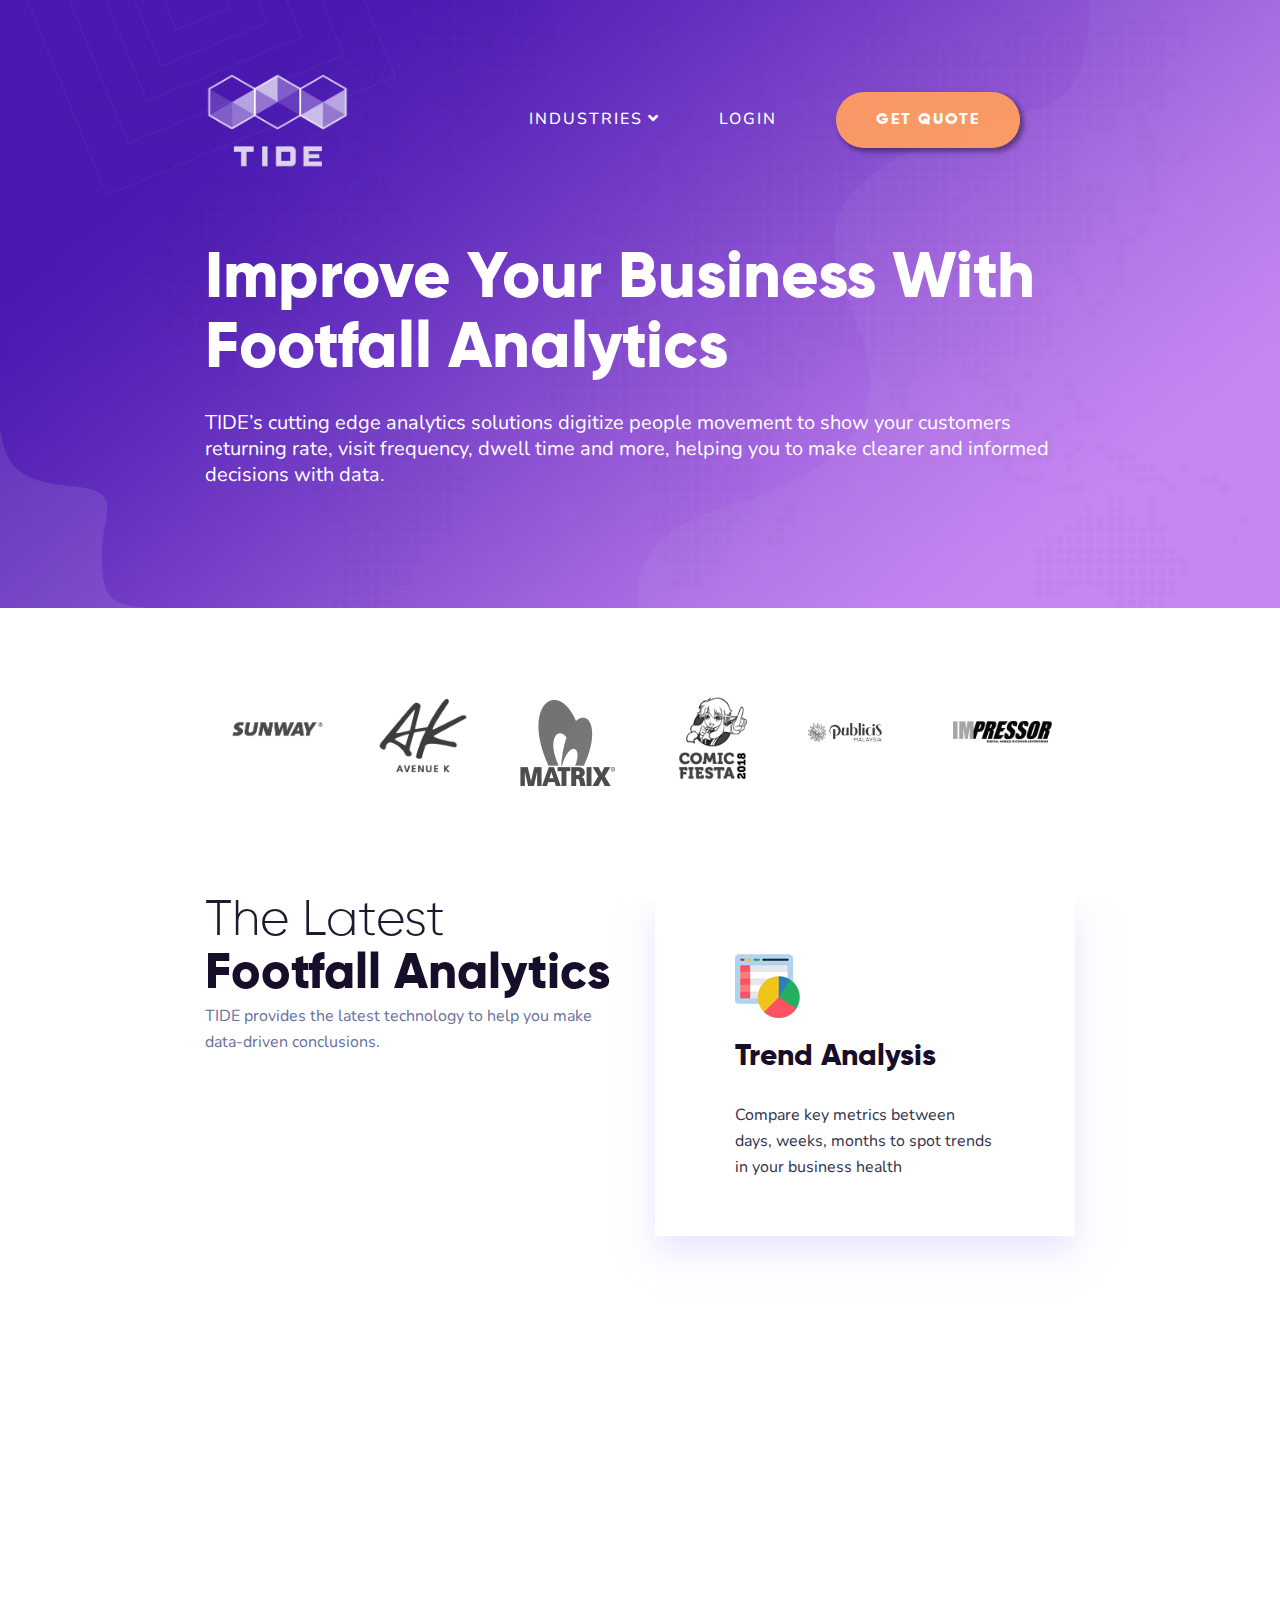
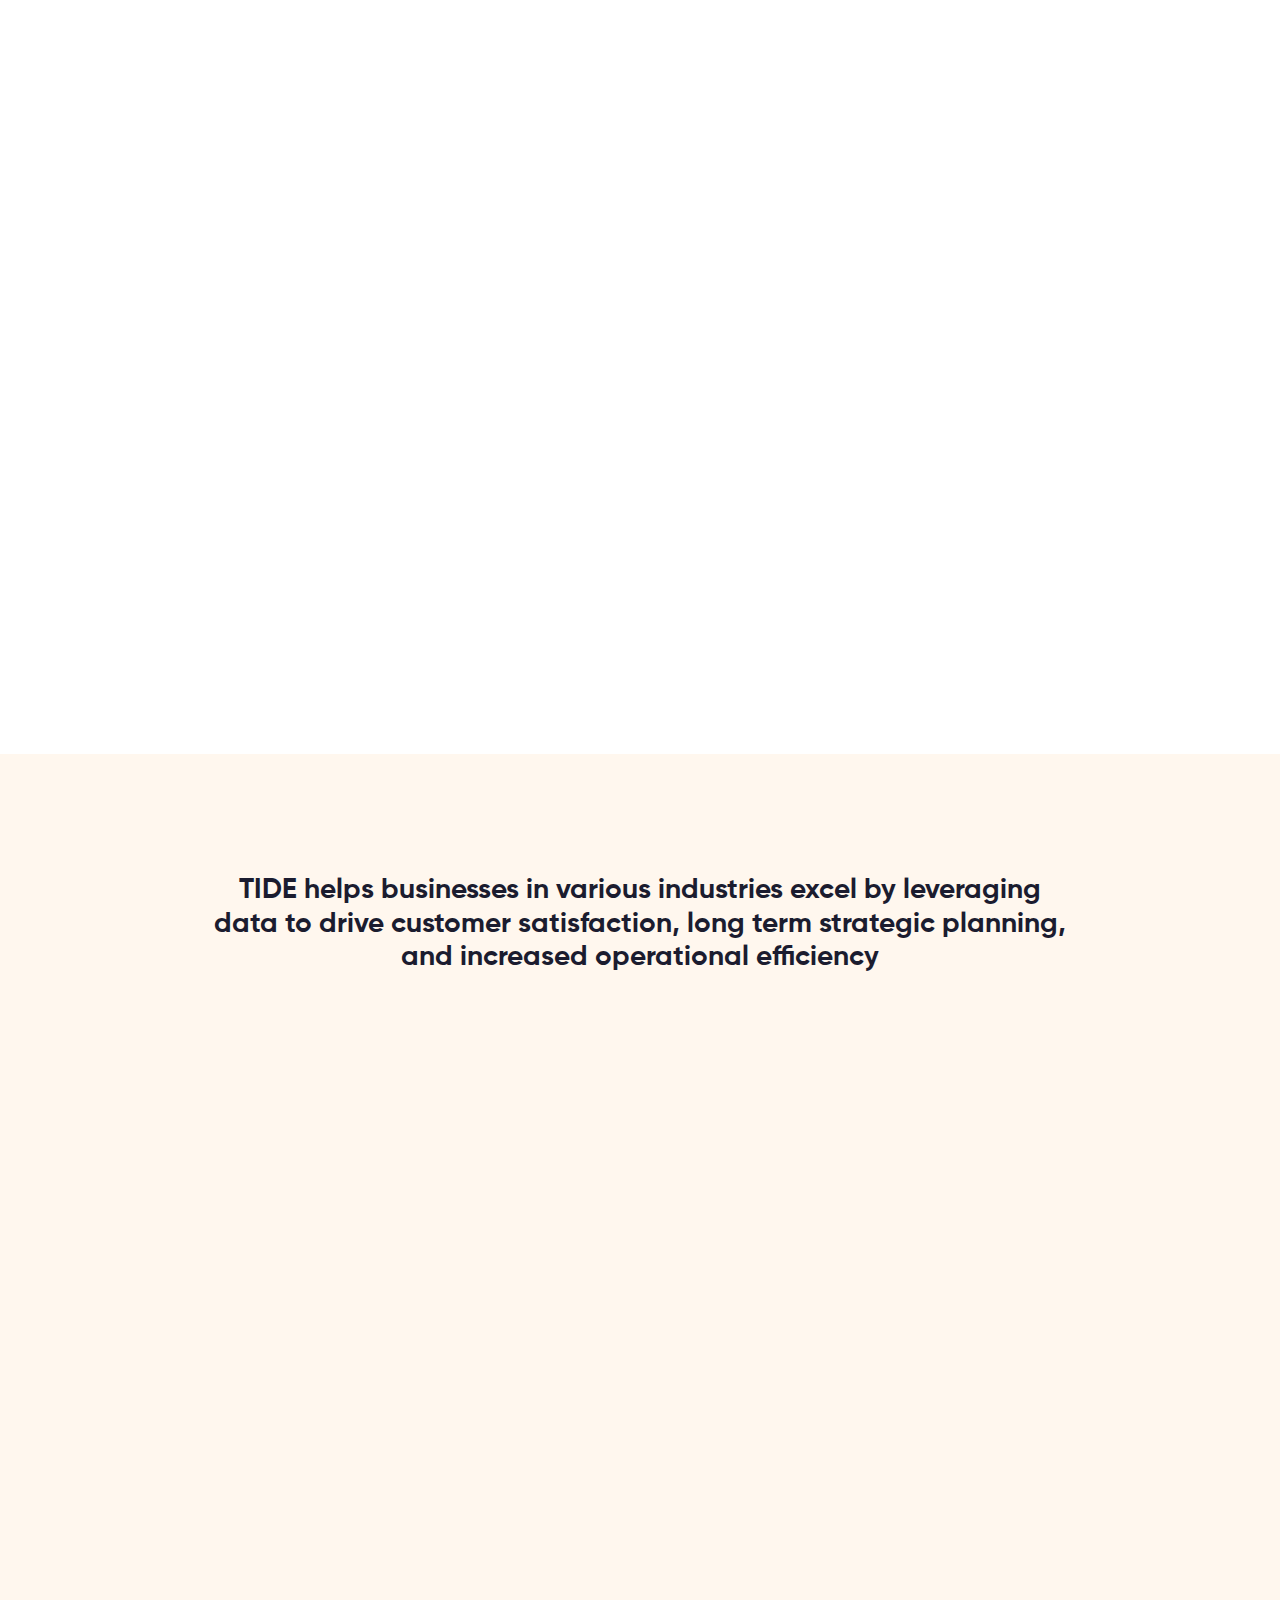
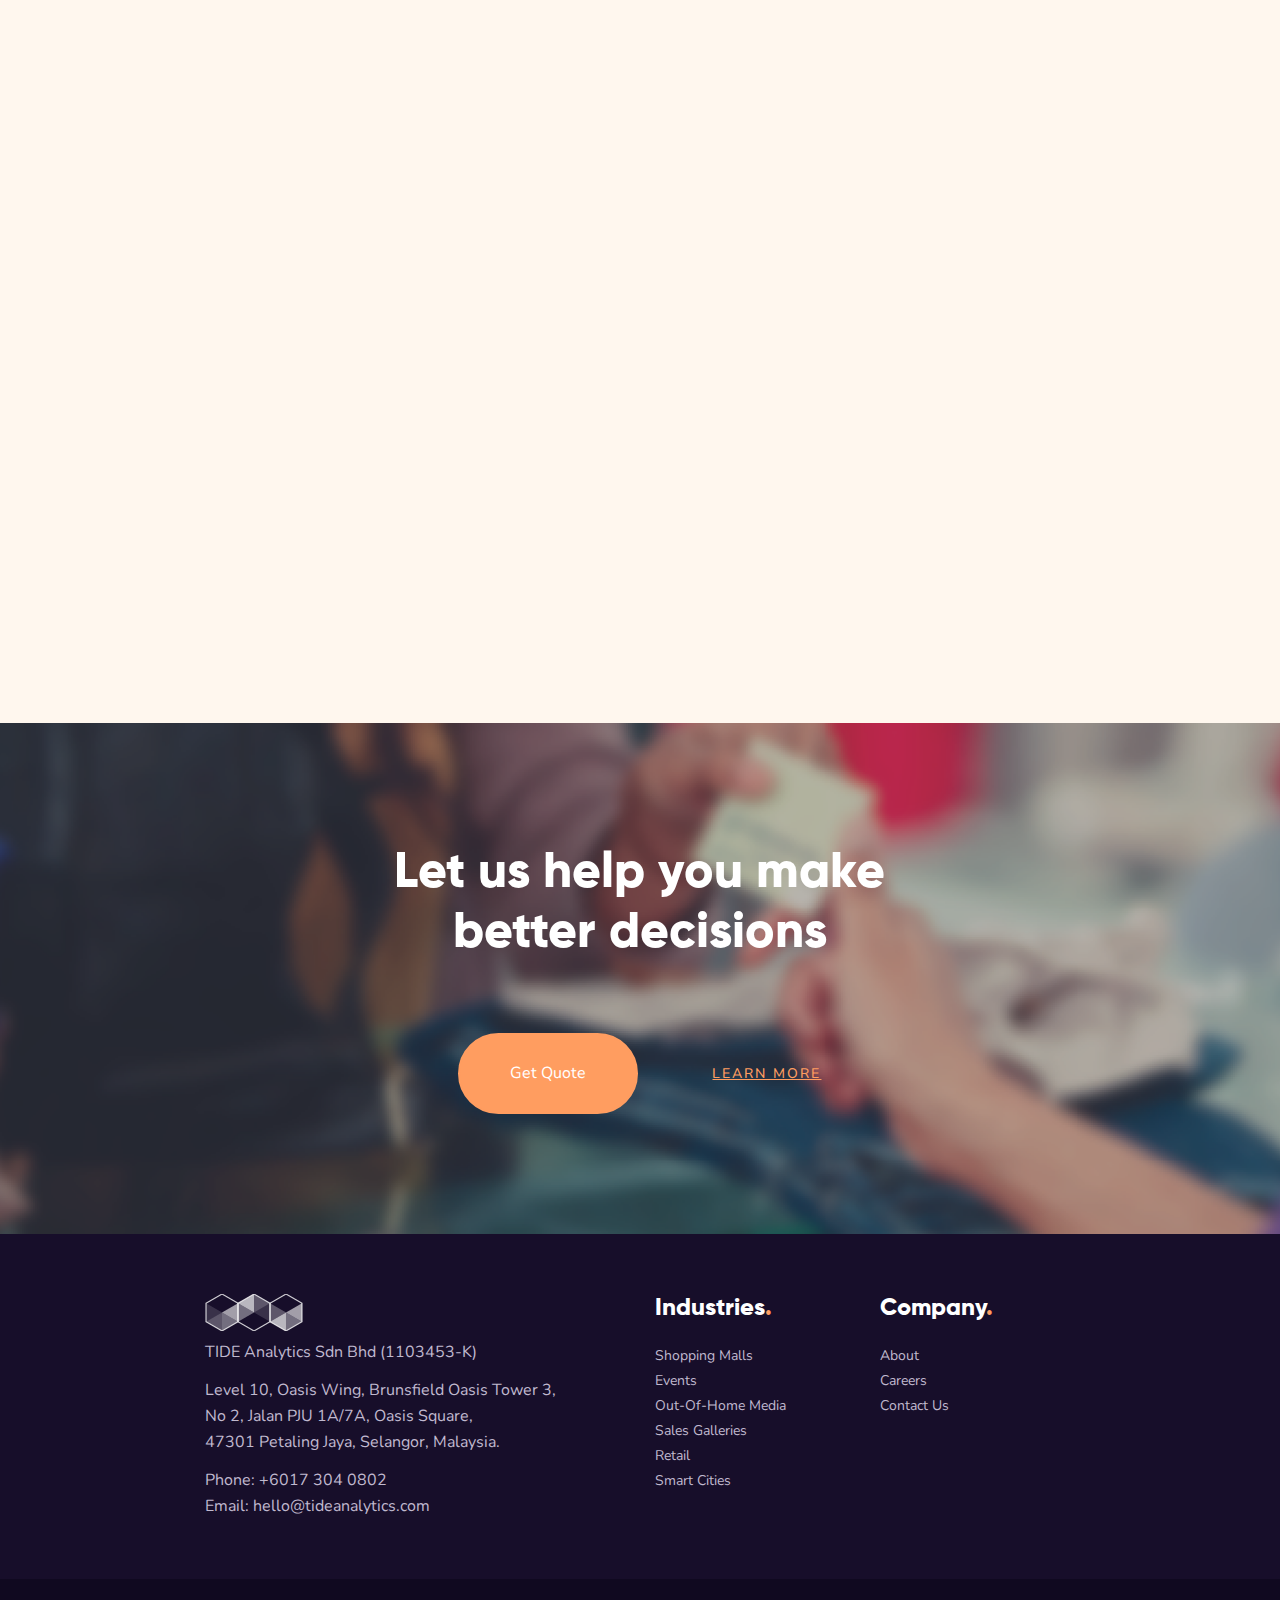
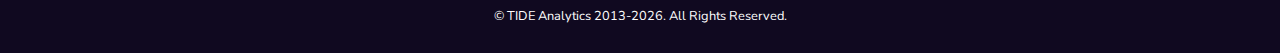
<file: index.html>
<!DOCTYPE html>
<html lang="en">

<head>

	<!-- Google Tag Manager -->
	<script>(function(w,d,s,l,i){w[l]=w[l]||[];w[l].push({'gtm.start':new Date().getTime(),event:'gtm.js'});var f=d.getElementsByTagName(s)[0],j=d.createElement(s),dl=l!='dataLayer'?'&l='+l:'';j.async=true;j.src='https://www.googletagmanager.com/gtm.js?id='+i+dl;f.parentNode.insertBefore(j,f);})(window,document,'script','dataLayer','GTM-PR3FDL2');</script>
	<!-- End Google Tag Manager -->


	<meta charset="utf-8">
	<meta http-equiv="x-ua-compatible" content="ie=edge">
	<meta name="description" content="">
	<meta name="viewport" content="width=device-width, initial-scale=1">
	<link rel="shortcut icon" href="internal-assets/img/favicon.png">
	<title>TIDE Analytics - Understanding Traffic</title>
	<link rel="stylesheet" href="assets/css/bootstrap/css/bootstrap.min.css">
	<link rel="stylesheet" href="assets/fonts/flaticon/flaticon.css">
	<link rel="stylesheet" href="assets/fonts/fontawesome/css/all.css">
	<link rel="stylesheet" href="assets/css/animate.css">
	<link rel="stylesheet" href="assets/css/meanmenu.css">
	<link rel="stylesheet" href="assets/css/slick/slick.css">
	<link rel="stylesheet" href="assets/css/slick/slick-theme.css">
	<link rel="stylesheet" href="assets/css/magnific-popup.css">
	<link rel="stylesheet" href="assets/css/default.css">
	<link rel="stylesheet" href="assets/css/style.css">
	<link rel="stylesheet" href="assets/css/responsive.css">
  <link rel="stylesheet" href="assets/css/tide.css">

	<!-- Custom -->
	<style>

		@media (min-width: 1024px) {
			.container {
				max-width: 900px;
			}
		}


		.bilo_bg_1 {
			background: url(internal-assets/img/index/mast_bg1.jpg) no-repeat;
			background-size: cover;
		}
		.bilo_title h2 { font-weight: 400 }

		.drop_shadow {
			-webkit-box-shadow: 3px 3px 5px 1px rgba(0, 0, 0, 0.4);
			-moz-box-shadow: 3px 3px 5px 1px rgba(0, 0, 0, 0.4);
			box-shadow: 3px 3px 5px 1px rgba(0, 0, 0, 0.4);
		}

		img.greyscale {
			filter: url("data:image/svg+xml;utf8,<svg xmlns=\'http://www.w3.org/2000/svg\'><filter id=\'grayscale\'><feColorMatrix type=\'matrix\' values=\'0.3333 0.3333 0.3333 0 0 0.3333 0.3333 0.3333 0 0 0.3333 0.3333 0.3333 0 0 0 0 0 1 0\'/></filter></svg>#grayscale");
			/* Firefox 3.5+ */
			filter: gray;
			/* IE6-9 */
			-webkit-filter: grayscale(100%);
			/* Chrome 19+ & Safari 6+ */
		}

		img.greyscale:hover {
			filter: none;
			-webkit-filter: grayscale(0%);
		}

		/* Features Section Adjustment */

		@media only screen and (max-width: 576px) and (min-width: 0px) {
			.ab_margin_4 {margin-top: 0px; }
			.ab_margin_3 {margin-top: 0px; }
			.ab_margin_5 {margin-top: 0px; }
		}

		@media (min-width: 576px) {
			.ab_margin_4 {margin-top: 0px; }
			.ab_margin_3 {margin-top: 0px; }
			.ab_margin_5 {margin-top: 0px; }
		}

		@media (min-width: 768px) {
			.ab_margin_4 {margin-top: 0px; }
			.ab_margin_3 {margin-top: 0px; }
			.ab_margin_5 {margin-top: 0px; }
		}

		@media (min-width: 992px) {
			.ab_margin_4 {margin-top: 80px; }
			.ab_margin_3 {margin-top: -200px; }
			.ab_margin_5 {margin-top: -180px; }
		}

		@media (min-width: 1200px) {
			.ab_margin_3 {margin-top: -200px; }
			.ab_margin_5 {margin-top: -180px; }
		}

		/* Features Section Adjustments */

		.plan_icon img {
			width: 80px;
			height: 80px;
		}

		.blog_info>ol {
			margin-left: -20px;
			margin-top: 10px;
		}

		.blog_info>ol>li {
			max-width: 300px;
			list-style: disc;
		}

		.widget-about p {
			font-size: 16px;
		}

		.widget-title {
			margin-bottom: 20px;
		}

		.widget-list ul li {
			line-height: 24px;
		}

		.partners_single {
			height: 50px;
		}

		.header_area .bilo_logo img {
			max-height: 100px;
		}

	</style>

</head>

<body>

  <!-- Google Tag Manager (noscript) -->
  <noscript><iframe src="https://www.googletagmanager.com/ns.html?id=GTM-PR3FDL2" height="0" width="0" style="display:none;visibility:hidden"></iframe></noscript>
	<!-- End Google Tag Manager (noscript) -->


	<!-- Start Header area -->
	<header id="header_sticky" class="header_area">
		<div class="container">
			<div class="row align-items-center">
				<div class="col-lg-3">
					<div class="bilo_logo text-left">
						<a href="/">
							<img id="tide-logo" src="internal-assets/img/logo-vertical-grey.png"/>
						</a>
					</div>
				</div>
				<div class="col-lg-9 pull-right">
					<div class="nav_menu" style="float: right; padding-top: 0px;">
						<nav class="main_menu">
							<ul class="menu_list">
								<li>
									<a href="#home" class="page_scroll">INDUSTRIES<span class="caret"><i class="fas fa-angle-down"></i></span></a>
									<ul class="sub-menu">
										<li><a href="industry-shopping-malls.html">Shopping Malls</a></li>
										<li><a href="industry-events.html">Events</a></li>
										<li><a href="industry-out-of-home-media.html">Out-Of-Home Media</a></li>
										<li><a href="industry-sales-galleries.html">Sales Galleries</a></li>
										<li><a href="industry-retail.html">Retail</a></li>
										<li><a href="industry-smart-cities.html">Smart Cities</a></li>
									</ul>
								</li>
								<li>
									<a href="https://app.tideanalytics.com/login" class="page_scroll">LOGIN</a>
								</li>
								<li>
									<div class="download_box text-center">
										<a href="contact.html" class="menu_btn drop_shadow">GET QUOTE</a>
									</div>
								</li>
							</ul>
						</nav>
					</div>
				</div>
				<div class="col-sm-12">
					<div class="mobile_menu"></div>
				</div>
			</div>
		</div>
	</header>
	<!-- End Header area -->



	<!-- Start Header Bg section  -->
	<section class="header_bg bilo_bg_1" id="home">
		<div class="container">
			<div class="row align-items-center">
				<div class="col-lg-12">
					<div class="bg_area">
						<div class="bilo_bg_text wow" style="padding-top:40px;">
							<h1 style="font-size: 65px; font-weight: 400; line-height: 70px;">Improve Your Business With Footfall Analytics</h1>
							<p style="font-size: 20px">TIDE’s cutting edge analytics solutions digitize people movement to show your customers returning rate, visit frequency, dwell time and more, helping you to make clearer and informed decisions with data.</p>
						</div>
					</div>
				</div>
			</div>
		</div>
	</section>
	<!-- End Header Bg section  -->



	<!-- Start Clients Section -->
	<section class="bilo_partenrs" style="margin-top: 70px; margin-bottom: 50px;">
		<div class="container">
			<div class="row">
				<div class="col-lg-12">
					<div class="partner_slide">
						<div class="partners_single">
							<img class="greyscale" style="max-height: 250px; max-width: 100px; padding-top: 23px;" src="internal-assets/img/logo-clients-sunway.png" alt="Sunway Group">
						</div>
						<div class="partners_single">
							<img class="greyscale" style="max-height: 250px; max-width: 100px; padding-top: 20px;" src="internal-assets/img/logo-clients-avenuek.png" alt="Avenue K City Properties">
						</div>
						<div class="partners_single">
							<img class="greyscale" style="max-height: 250px; max-width: 100px; padding-top: 9px;" src="internal-assets/img/logo-clients-mchb.png" alt="Matrix Concepts Holding Berhad">
						</div>
						<div class="partners_single">
							<img class="greyscale" style="max-height: 250px; max-width: 100px; padding-top: 10px;" src="internal-assets/img/logo-clients-comicfiesta.png" alt="Comic Fiesta">
						</div>
						<div class="partners_single">
							<img class="greyscale" style="max-height: 250px; max-width: 100px; padding-top: 45px;" src="internal-assets/img/logo-clients-publicis.png" alt="Publicis">
						</div>
						<div class="partners_single">
							<img class="greyscale" style="max-height: 250px; max-width: 100px; padding-top: 43px;" src="internal-assets/img/logo-clients-impressor.png" alt="Impressor">
						</div>
						<div class="partners_single">
							<img class="greyscale" style="max-height: 250px; max-width: 100px; padding-top: 10px;" src="internal-assets/img/logo-clients-aimsresearch.jpg" alt="AIMs Research">
						</div>
						<div class="partners_single">
							<img class="greyscale" style="max-height: 250px; max-width: 100px; padding-top:5px; " src="internal-assets/img/logo-clients-msread.jpg" alt="Ms. Read">
						</div>
					</div>
				</div>
			</div>
		</div>
	</section>
	<!-- End Client Section -->



	<!-- Start Features Section -->
	<section class="bilo_about section_padding" style="margin-top: 0; padding-top: 0;">
		<div class="container">
			<div class="about_feature" style="margin-top: 0;" id="feature">
				<div class="row">
					<div class="col-lg-6">
						<div class="feature_box_text wow fadeInUp" data-wow-delay=".1s">
							<span>The Latest</span>
							<h2>Footfall Analytics</h2>
							<p style="margin-top: -36px;">TIDE provides the latest technology to help you make data-driven conclusions.</p>
						</div>
					</div>
					<div class="col-lg-6">
						<div class="ab_feature_box ab_margin_1 wow fadeInUp" data-wow-delay=".2s">
							<div class="ab_feature_icon">
								<img src="assets/img/soft/icon_2.png" class="img-fluid" alt="">
							</div>
							<div class="ab_feature_info">
								<h3>Trend Analysis</h3>
								<p>Compare key metrics between days, weeks, months to spot trends in your business health</p>
							</div>
						</div>
					</div>
					<div class="col-lg-6">
						<div class="ab_feature_box ab_margin_2 wow fadeInUp" data-wow-delay=".1s">
							<div class="ab_feature_icon">
								<img src="assets/img/soft/icon_1.png" class="img-fluid" alt="">
							</div>
							<div class="ab_feature_info">
								<h3>Zone Mapping</h3>
								<p>Identify high performing zones and locations with multiple zone mappings</p>
							</div>
						</div>
					</div>
					<div class="col-lg-6">
						<div class="ab_feature_box wow fadeInUp" data-wow-delay=".2s">
							<div class="ab_feature_icon">
								<img src="internal-assets/img/misc-icons/cloudcomputing.svg" class="img-fluid" alt="">
							</div>
							<div class="ab_feature_info">
								<h3>Real Time Data Streaming</h3>
								<p>Powered by the latest cloud technology and compression models data is analyzed instantly in the cloud to provide latest insight</p>
							</div>
						</div>
					</div>
					<div class="col-lg-6">
						<div class="ab_feature_box ab_margin_3 wow fadeInUp" data-wow-delay=".1s">

							<div class="ab_feature_icon">
								<img src="internal-assets/img/misc-icons/scheduleddelivery.svg" class="img-fluid" alt="">
							</div>
							<div class="ab_feature_info">
								<h3>Email Reporting</h3>
								<p>Get everyone on the team up to date with PDF reports sent directly to them on a schedule</p>
							</div>
						</div>
					</div>
					<div class="col-lg-6">
						<div class="ab_feature_box ab_margin_4 wow fadeInUp" data-wow-delay=".2s">
							<div class="ab_feature_icon">
								<img src="assets/img/soft/icon_4.png" class="img-fluid" alt="">
							</div>
							<div class="ab_feature_info">
								<h3>Custom Reporting</h3>
								<p>Gain deeper understanding of the data based on your specific needs</p>
							</div>
						</div>
					</div>
					<div class="col-lg-6">
						<div class="ab_feature_box ab_margin_5 wow fadeInUp" data-wow-delay=".1s">
							<div class="ab_feature_icon">
								<img src="internal-assets/img/misc-icons/computer.svg" class="img-fluid" alt="">
							</div>
							<div class="ab_feature_info">
								<h3>API Integration</h3>
								<p>REST API to connect our data with other parts of your system</p>
							</div>
						</div>
					</div>
				</div>
			</div>
		</div>
	</section>
	<!-- End Features Section -->



	<!-- Start Industries Section -->
	<section class="bilo_news_feed section_padding">
		<div class="container">
			<div class="row">
				<div class="col-lg-12">
					<div class="bilo_title text-center">
						<h2 style="font-size: 28px; font-family: 'Gilroy-Bold.ttf'; color: #1b1c2f; font-weight: 400;">
							TIDE helps businesses in various industries excel by leveraging data to drive customer satisfaction, long term strategic planning, and increased operational efficiency
						</h2>
					</div>
				</div>
			</div>
			<div class="row" style="margin-bottom: 70px;">
				<div class="col-lg-4 col-md-6 col-sm-12">
					<div class="blog_sigle_area wow fadeInUp" data-wow-delay=".2s">
						<div class="blog_img">
							<img src="internal-assets/img/index/index-thumbnail-malls.jpg" class="img-fluid" alt="">
						</div>
						<div class="blog_info">
							<h3>Shopping Malls</h3>
							<ol>
								<li>Measure weekly campaigns and retention rate</li>
								<li>Identify distribution by floors and pinpoint bottlenecks</li>
								<li>Understand high traffic entrances and exits</li>
							</ol>
							<a href="industry-shopping-malls.html" class="b_tag">learn more</a>
						</div>
					</div>
				</div>
				<div class="col-lg-4 col-md-6 col-sm-12">
					<div class="blog_sigle_area wow fadeInUp" data-wow-delay=".3s">
						<div class="blog_img">
							<img src="internal-assets/img/index/index-thumbnail-events.jpg" class="img-fluid" alt="">
						</div>
						<div class="blog_info">
							<h3>Events</h3>
							<ol>
								<li>Analyze hot zones and cold areas</li>
								<li>Identify visitor flow path</li>
								<li>Understand visitor engagement and interest level</li>
							</ol>
							<a href="industry-events.html" class="b_tag">learn more</a>
						</div>
					</div>
				</div>
				<div class="col-lg-4 col-md-6 col-sm-12">
					<div class="blog_sigle_area wow fadeInUp" data-wow-delay=".4s">
						<div class="blog_img">
							<img src="internal-assets/img/index/index-thumbnail-ooh.jpg" class="img-fluid" alt="">
						</div>
						<div class="blog_info">
							<h3>Out-Of-Home Media</h3>
							<ol>
								<li>Quantify impression rate</li>
								<li>Provide accountability to customers</li>
								<li>Know how different messaging affects traffic conversion</li>
							</ol>
							<a href="industry-out-of-home-media.html" class="b_tag">learn more</a>
						</div>
					</div>
				</div>
			</div>

			<div class="row" style="margin-bottom: 70px;">
				<div class="col-lg-4 col-md-6 col-sm-12">
					<div class="blog_sigle_area wow fadeInUp" data-wow-delay=".2s">
						<div class="blog_img">
							<img src="internal-assets/img/index/index-thumbnail-sales-galleries.jpg" class="img-fluid" alt="">
						</div>
						<div class="blog_info">
							<h3>Sales Galleries</h3>
							<ol>
								<li>Obtain traffic insight without reporting from on ground salesperson</li>
								<li>Measure visitor traffic vs sales person ratio</li>
								<li>Compare visitor interest across different galleries</li>
							</ol>
							<a href="industry-sales-galleries.html" class="b_tag">learn more</a>
						</div>
					</div>
				</div>
				<div class="col-lg-4 col-md-6 col-sm-12">
					<div class="blog_sigle_area wow fadeInUp" data-wow-delay=".3s">
						<div class="blog_img">
							<img src="internal-assets/img/index/index-thumbnail-retail.jpg" class="img-fluid" alt="">
						</div>
						<div class="blog_info">
							<h3>Retail</h3>
							<ol>
								<li>Understand in store shopping behaviours</li>
								<li>Identify passerby traffic and walk in ratio</li>
								<li>Evaluate promotional efforts among multiple stores</li>
							</ol>
							<a href="industry-retail.html" class="b_tag">learn more</a>
						</div>
					</div>
				</div>
				<div class="col-lg-4 col-md-6 col-sm-12">
					<div class="blog_sigle_area wow fadeInUp" data-wow-delay=".4s">
						<div class="blog_img">
							<img src="internal-assets/img/index/index-thumbnail-smart-cities.jpg" class="img-fluid" alt="">
						</div>
						<div class="blog_info">
							<h3>Smart Cities</h3>
							<ol>
								<li>Identify traffic bottleneck and ease congestion</li>
								<li>Understand seasonal trends at tourist spot</li>
								<li>Optimise city resources to improve efficiency</li>
							</ol>
							<a href="industry-smart-cities.html" class="b_tag">learn more</a>
						</div>
					</div>
				</div>
			</div>
		</div>
	</section>
	<!-- Start Industries Section -->



	<!-- Start Get Quote Secion -->
	<section class="bilo_app_trial section_padding" style="background-image: url('internal-assets/img/index/contact.png');"  id="download">
		<div class="container">
			<div class="row justify-content-center">
				<div class="col-lg-8">
					<div class="bilo_title app_title text-center">
						<h2>Let us help you make better decisions</h2>
					</div>
					<div class="bilo_bg_btn text-center">
						<a href="contact.html" class="bg_btn active-btn">Get Quote</a>
						<a href="industry-shopping-malls.html" style=" font-size: 14px; color: #ff9d60; font-weight: 500; letter-spacing: 2px; text-decoration: underline; text-transform: uppercase; margin-left: 40px; margin-bottom: 15px;">Learn More</a>
					</div>
				</div>
			</div>
		</div>
	</section>
	<!-- End Get Quote Section -->



	<!-- Start bilo-widget section -->
	<section class="bilo_widget section_padding">
		<div class="container">
			<div class="row">
				<div class="col-lg-6">
					<div class="widget_area">
						<div class="widget-about widget-address">
							<a href="/">
								<img src="internal-assets/img/logo-vertical-grey-textless.png"></img>
							</a>
							<p style="margin-top:8px">TIDE Analytics Sdn Bhd (1103453-K)</p>
							<p style="margin-top: 12px">Level 10, Oasis Wing, Brunsfield Oasis Tower 3,</p>
							<p>No 2, Jalan PJU 1A/7A, Oasis Square, </p>
							<p>47301 Petaling Jaya, Selangor, Malaysia.</p>
							<p style="margin-top:12px">Phone: <a href="tel:+60173040802" style="color:#c0b9cf">+6017 304 0802</a></p>
							<p>Email: <a href="mailto:hello@tideanalytics.com" style="color:#c0b9cf">hello@tideanalytics.com</a></p>
						</div>
					</div>
				</div>
				<div class="col-lg-3">
					<div class="widget_area">
						<div class="widget-title">
							<h4>Industries<span>.</span></h4>
						</div>
						<div class="widget-list">
							<div class="row">
								<div class="col-lg-12">
									<ul>
										<li><a href="industry-shopping-malls.html">Shopping Malls</a></li>
										<li><a href="industry-events.html">Events</a></li>
										<li><a href="industry-out-of-home-media.html">Out-Of-Home Media</a></li>
										<li><a href="industry-sales-galleries.html">Sales Galleries</a></li>
										<li><a href="industry-retail.html">Retail</a></li>
										<li><a href="industry-smart-cities.html">Smart Cities</a></li>
									</ul>
								</div>
							</div>
						</div>
					</div>
				</div>
				<div class="col-lg-3">
					<div class="widget_area">
						<div class="widget-title">
							<h4>Company<span>.</span></h4>
						</div>
						<div class="widget-list">
							<div class="row">
								<div class="col-lg-12">
									<ul>
										<li><a href="about.html">About</a></li>
										<li><a href="careers.html">Careers</a></li>
										<li><a href="contact.html">Contact Us</a></li>
									</ul>
								</div>
							</div>
						</div>
					</div>
				</div>
			</div>
		</div>
	</section>
	<!-- End bilo-widget section -->

	<!-- Start footer -->
	<footer class="bilo_footer">
		<div class="container">
			<div class="row">
				<div class="col-lg-12">
					<div class="bilo_footer_text text-center">
						<p>© TIDE Analytics 2013-<span id="footer_year">2019</span>. All Rights Reserved.</p>
					</div>
				</div>
			</div>
		</div>
	</footer><!-- End footer -->



	<script async src="https://www.googletagmanager.com/gtag/js?id=UA-47472966-1"></script>
	
	<script src="assets/js/vendor/jquery-1.12.4.min.js"></script>
	<script src="assets/js/vendor/modernizr-3.6.0.min.js"></script>
	<script src="assets/css/bootstrap/js/bootstrap.min.js"></script>
	<script src="assets/css/bootstrap/js/popper.min.js"></script>
	<script src="assets/css/slick/slick.min.js"></script>
	<script src="assets/js/jquery.meanmenu.js"></script>
	<script src="assets/js/jquery.magnific-popup.min.js"></script>
	<script src="assets/js/wow.min.js"></script>
	<script src="assets/js/custom.js"></script>
	<script src="assets/js/tide.js"></script>


</body>

</html>
</file>
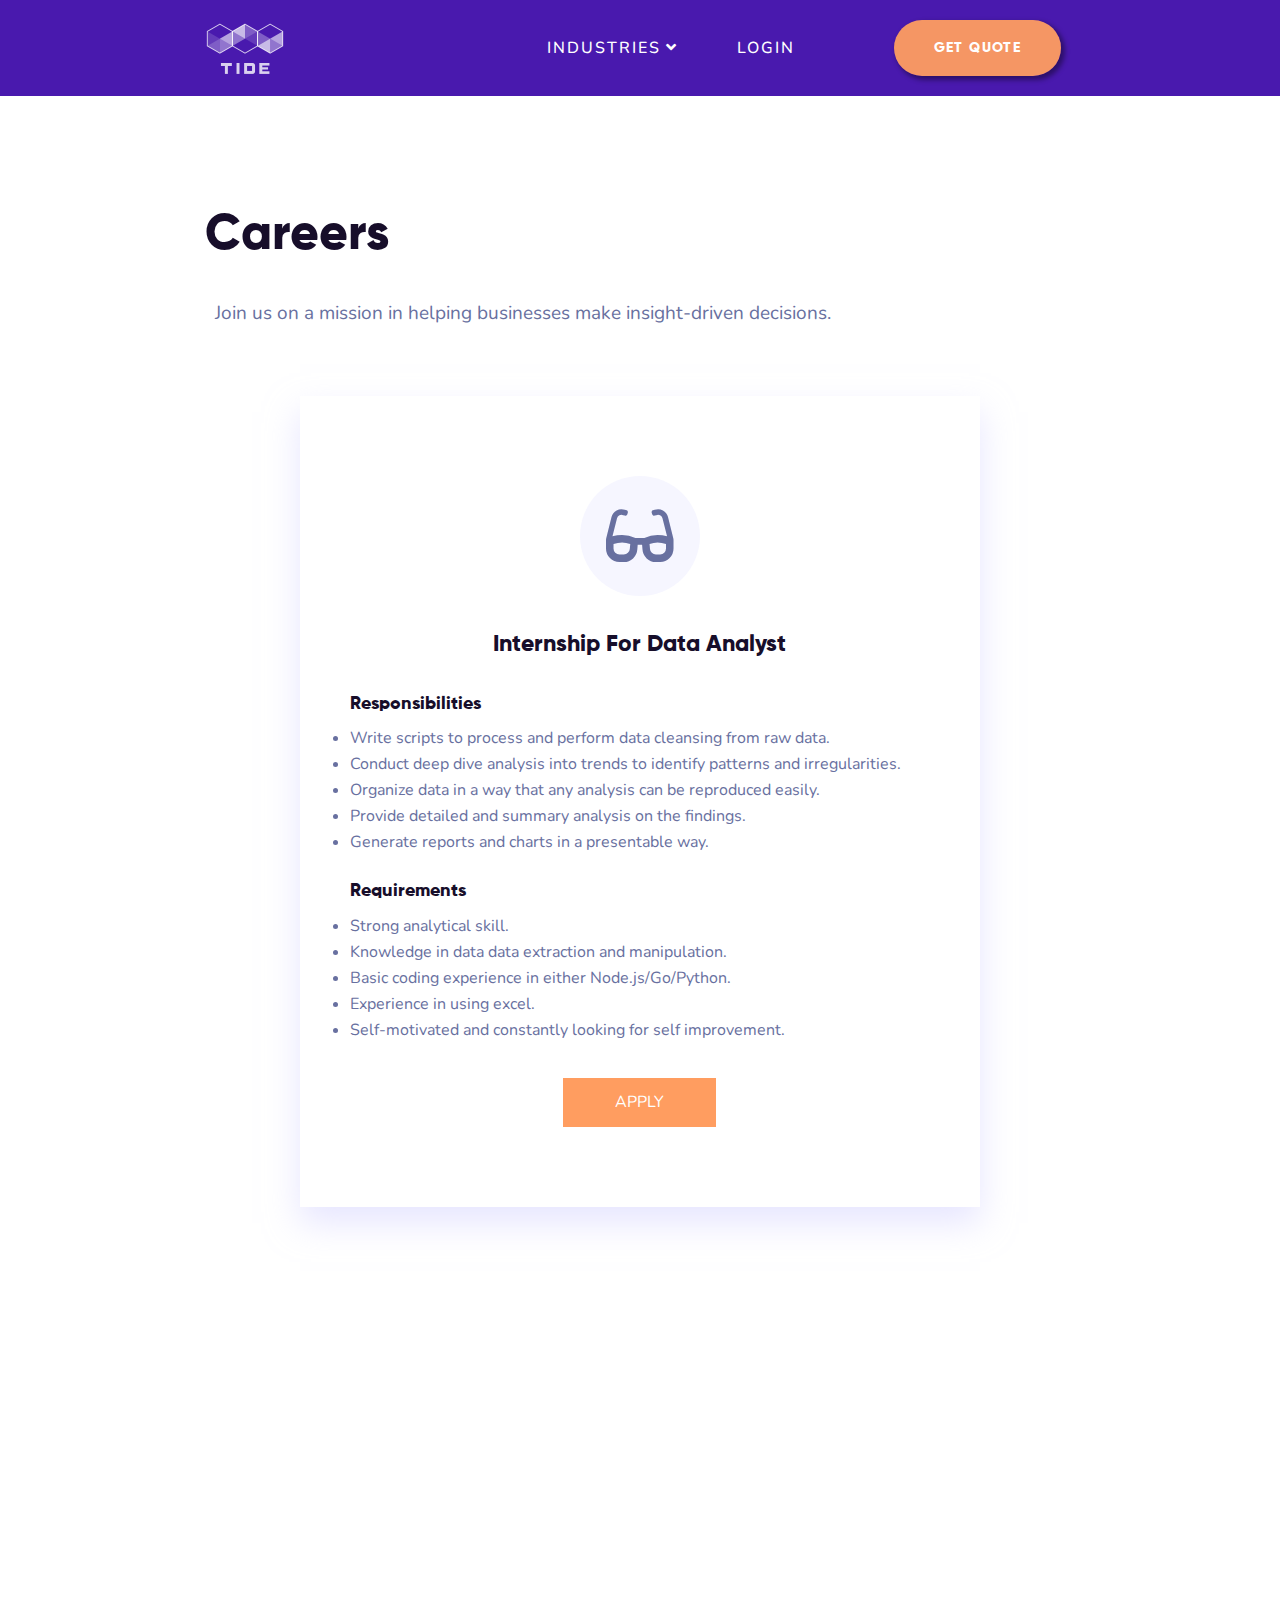
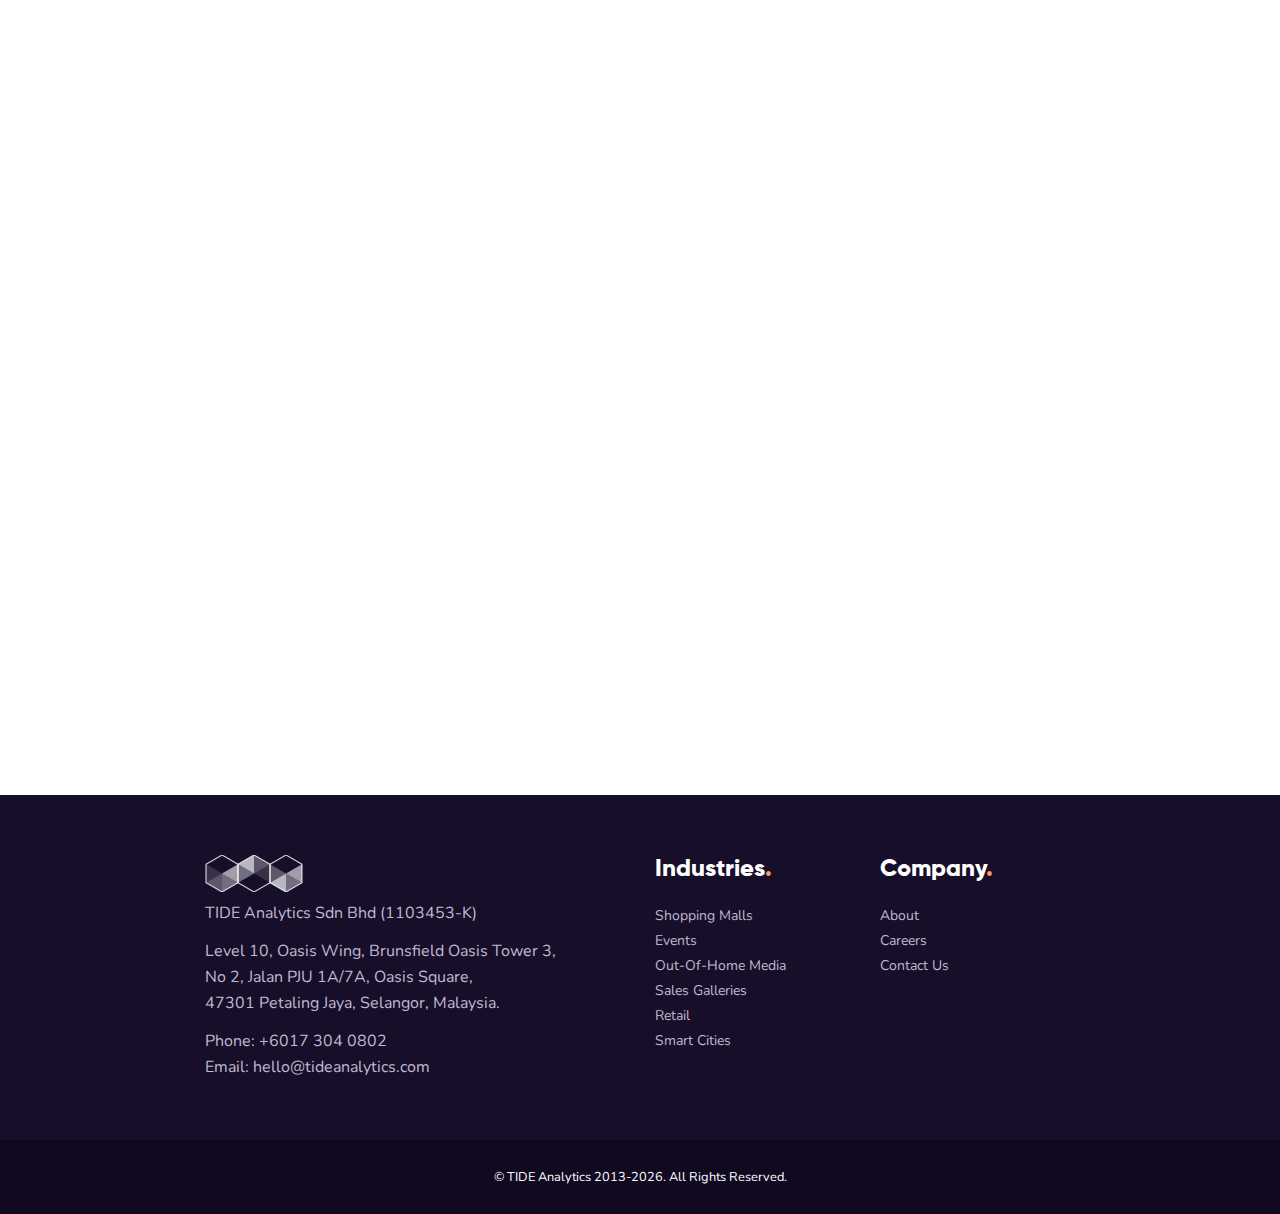
<file: careers.html>
<!DOCTYPE html>
<html lang="en">

<head>

	<!-- Google Tag Manager -->
	<script>(function(w,d,s,l,i){w[l]=w[l]||[];w[l].push({'gtm.start':new Date().getTime(),event:'gtm.js'});var f=d.getElementsByTagName(s)[0],j=d.createElement(s),dl=l!='dataLayer'?'&l='+l:'';j.async=true;j.src='https://www.googletagmanager.com/gtm.js?id='+i+dl;f.parentNode.insertBefore(j,f);})(window,document,'script','dataLayer','GTM-PR3FDL2');</script>
	<!-- End Google Tag Manager -->

	<meta charset="utf-8">
	<meta http-equiv="x-ua-compatible" content="ie=edge">
	<meta name="description" content="">
	<meta name="viewport" content="width=device-width, initial-scale=1">
	<link rel="shortcut icon" href="internal-assets/img/favicon.png">
	<title>TIDE Analytics - Understanding Traffic</title>
	<link rel="stylesheet" href="assets/css/bootstrap/css/bootstrap.min.css">
	<link rel="stylesheet" href="assets/fonts/flaticon/flaticon.css">
	<link rel="stylesheet" href="assets/fonts/fontawesome/css/all.css">
	<link rel="stylesheet" href="assets/css/animate.css">
	<link rel="stylesheet" href="assets/css/meanmenu.css">
	<link rel="stylesheet" href="assets/css/slick/slick.css">
	<link rel="stylesheet" href="assets/css/slick/slick-theme.css">
	<link rel="stylesheet" href="assets/css/magnific-popup.css">
	<link rel="stylesheet" href="assets/css/default.css">
	<link rel="stylesheet" href="assets/css/style.css">
	<link rel="stylesheet" href="assets/css/responsive.css">
  <link rel="stylesheet" href="assets/css/tide.css">

	<!-- Custom -->
	<style>

		@media (min-width: 1024px) {
			.container {
				max-width: 900px;
			}
		}

		.header_area {
			background: #4919ae;
			padding: 20px 20px;
			top:0px;
		}

		.bilo_logo img {
			width: 80px;
		}

		.bilo_bg_1 {
			background: url(internal-assets/img/about/wearetide-mast-10.png) no-repeat;
			background-size: cover;
		}

		.bilo_bg_text, .bilo_bg_1 h1, .bilo_bg_1 p{
			color: #170e2a;
		}
		.bilo_bg_1 p { font-size: 24px; }
		.bilo_title h2 { font-weight: 400 }

		.drop_shadow {
			-webkit-box-shadow: 3px 3px 5px 1px rgba(0, 0, 0, 0.4);
			-moz-box-shadow: 3px 3px 5px 1px rgba(0, 0, 0, 0.4);
			box-shadow: 3px 3px 5px 1px rgba(0, 0, 0, 0.4);
		}

		img.greyscale {
			filter: url("data:image/svg+xml;utf8,<svg xmlns=\'http://www.w3.org/2000/svg\'><filter id=\'grayscale\'><feColorMatrix type=\'matrix\' values=\'0.3333 0.3333 0.3333 0 0 0.3333 0.3333 0.3333 0 0 0.3333 0.3333 0.3333 0 0 0 0 0 1 0\'/></filter></svg>#grayscale");
			/* Firefox 3.5+ */
			filter: gray;
			/* IE6-9 */
			-webkit-filter: grayscale(100%);
			/* Chrome 19+ & Safari 6+ */
		}

		img.greyscale:hover {
			filter: none;
			-webkit-filter: grayscale(0%);
		}

		.plan_icon img {
			width: 80px;
			height: 80px;
		}

		.blog_info>ol {
			margin-left: -20px;
			margin-top: 10px;
		}

		.blog_info>ol>li {
			max-width: 300px;
			list-style: disc;
		}

		.widget-about p {
			font-size: 16px;
		}

		.widget-title {
			margin-bottom: 20px;
		}

		.widget-list ul li {
			line-height: 24px;
		}

		.about_text_area h2 {
			font-size: 36px;
		}

		.about_text_area p {
			font-size: 18px;
		}

		.testimonial_text h2 {
			font-size: 32px;
			font-weight: normal;
			text-align: center;
		}

		.work_btn {
			text-decoration: none;
		}

		.work_info span {
			font-family: "Gilroy-ExtraBold.ttf";
			color: #170e2a;
		}

		.work_info p {
			font-size: 18px;
		}

		.bilo_works {
			margin-top: 0px;
		}

		.profile_area {
			height: 586px;
			padding: 80px 50px;
			text-align: center;
			outline: none;
			margin: 40px 20px;
			background: rgb(255, 255, 255);
			box-shadow: 0px 16px 32px 0px rgba(207, 205, 255, 0.5);
			border: none;
		}

		.form-control {
			border-radius: 0;
			font-family: 'Nunito', sans-serif;

			font-size: 16px;

			color: #6870a0;

		}

		.btn-submit {
			border: 2px solid #ff9d60;
			background-color: #ff9d60 !important;
			color: #fff;
			font-weight: 400;
			font-size: 16px;
			padding: 10px 50px 35px;
			width: auto;
		}

		.btn-submit:hover, .btn-submit:focus, .btn-submit:active {
			border: 2px solid #6870a0;
			background-color: transparent !important;
			color: #6870a0;
			box-shadow: 0 1px 1px rgba(0, 0, 0, 0.075) inset, 0 0 3px rgba(207, 205, 255, 0.5);
			outline: 0 none;
		}

		.form-control:focus {
			border-color:  rgba(207, 205, 255, 0.75);
			box-shadow: 0 1px 1px rgba(0, 0, 0, 0.075) inset, 0 0 8px rgba(207, 205, 255, 0.5);
			outline: 0 none;
		}

		.color-dark {
			color: #170e2a !important;
		}

		.job-posting {
			margin-top: 40px;
			background: rgb(255, 255, 255);
			box-shadow: 0px 16px 32px 0px rgba(207, 205, 255, 0.5);
			border: none;
		}

		.job-posting li {
			list-style: inherit;
		}

	</style>
</head>

<body>

	<!-- Google Tag Manager (noscript) -->
	<noscript><iframe src="https://www.googletagmanager.com/ns.html?id=GTM-PR3FDL2" height="0" width="0" style="display:none;visibility:hidden"></iframe></noscript>
	<!-- End Google Tag Manager (noscript) -->


	<!-- Start Header area -->
	<header id="header_sticky" class="header_area">
		<div class="container">
			<div class="row align-items-center">
				<div class="col-lg-3">
					<div class="bilo_logo text-left">
						<a href="/">
							<img id="tide-logo" src="internal-assets/img/logo-vertical-grey.png"/>
						</a>
					</div>
				</div>
				<div class="col-lg-6 pull-right">
					<div class="nav_menu" style="float: right; padding-top: 0px;">
						<nav class="main_menu">
							<ul class="menu_list">
								<li>
									<a href="#home" class="page_scroll">INDUSTRIES<span class="caret"><i class="fas fa-angle-down"></i></span></a>
									<ul class="sub-menu">
										<li><a href="industry-shopping-malls.html">Shopping Malls</a></li>
										<li><a href="industry-events.html">Events</a></li>
										<li><a href="industry-out-of-home-media.html">Out-Of-Home Media</a></li>
										<li><a href="industry-sales-galleries.html">Sales Galleries</a></li>
										<li><a href="industry-retail.html">Retail</a></li>
										<li><a href="industry-smart-cities.html">Smart Cities</a></li>
									</ul>
								</li>
								<li><a href="https://app.tideanalytics.com/login" class="page_scroll">LOGIN</a></li>
							</ul>
						</nav>
					</div>
				</div>
				<div class="col-lg-3">
					<div class="download_box text-center">
						<a href="contact.html" class="menu_btn drop_shadow">GET QUOTE</a>
					</div>
				</div>
				<div class="col-sm-12">
					<div class="mobile_menu"></div>
				</div>
			</div>
		</div>
	</header>
	<!-- End Header area -->



	<!-- Start form section -->
	<section class="section_padding" style="padding-top:205px; padding-bottom: 205px; min-height:275px;">
		<div class="container">
			<div class="row">
				<div class="col-md-12">
					<div class="feature_box_text wow fadeInUp" data-wow-delay=".1s" style="visibility: visible; animation-delay: 0.1s; animation-name: fadeInUp;">
						<h2>Careers</h2>
						<p style="padding-left: 10px; font-size: 19px;">Join us on a mission in helping businesses make insight-driven decisions.</p>
					</div>
				</div>
			</div>
			<div class="row" style="padding-top: 30px;">

				<div class="col-xs-12 col-sm-12 col-md-10 offset-md-1">
					<div class="feature_area job-posting wow fadeInUp" data-wow-delay=".01s" style="visibility: visible; animation-delay: 0.1s; animation-name: fadeInUp;">
						<div class="feature_icon">
							<i class="fas fa-glasses" style="margin-top: 30px;"></i>
						</div>
						<div class="feature_info" style="text-align: left;">
							<h4 class="text-center">Internship For Data Analyst</h4>
							<h5 style="padding-bottom: 10px;">Responsibilities</h5>
							<ul>
								<li>Write scripts to process and perform data cleansing from raw data.</li>
								<li>Conduct deep dive analysis into trends to identify patterns and irregularities.</li>
								<li>Organize data in a way that any analysis can be reproduced easily.</li>
								<li>Provide detailed and summary analysis on the findings.</li>
								<li>Generate reports and charts in a presentable way.</li>

							</ul>
							<br/>
							<h5 style="padding-bottom: 10px;">Requirements</h5>
							<ul>
								<li>Strong analytical skill.</li>
								<li>Knowledge in data data extraction and manipulation.</li>
								<li>Basic coding experience in either Node.js/Go/Python.</li>
								<li>Experience in using excel.</li>
								<li>Self-motivated and constantly looking for self improvement.</li>
							</ul>
						</div>
						<div>
							<a href="mailto:hello@tideanalytics.com" class="btn btn-default form-control btn-submit" style="margin-top:35px">APPLY</a>
						</div>
					</div>
				</div>

				<div class="col-xs-12 col-sm-12 col-md-10 offset-md-1">
					<div class="feature_area job-posting wow fadeInUp" data-wow-delay=".01s" style="visibility: visible; animation-delay: 0.1s; animation-name: fadeInUp;">
						<div class="feature_icon">
							<i class="fas fa-people-carry" style="margin-top: 30px;"></i>
						</div>
						<div class="feature_info" style="text-align: left;">
							<h4 class="text-center">Internship for Sales & Marketing</h4>
							<h5 style="padding-bottom: 10px;">Responsibilities</h5>
							<ul>
								<li>Develop sales strategies to reach new customers.</li>
								<li>Support sales and lead generation efforts.</li>
								<li>Perform industry and market research.</li>
								<li>Review, update and improve marketing materials.</li>
								<li>Handling of social media, public relations and content marketing.</li>
							</ul>
							<br/>
							<h5 style="padding-bottom: 10px;">Requirements</h5>
							<ul>
								<li>Experience in Google Slides.</li>
								<li>Proficient in English.</li>
								<li>Excellent written and verbal communication skill.</li>
								<li>Positive and outgoing attitude.</li>
								<li>Self-motivated and constantly looking for self improvement.</li>
							</ul>
						</div>
						<div>
							<a href="mailto:hello@tideanalytics.com" class="btn btn-default form-control btn-submit" style="margin-top:35px">APPLY</a>
						</div>
					</div>
				</div>
			</div>
			<div class="row">
					<div class="col-md-12">
						<div class="feature_box_text wow fadeInUp" data-wow-delay=".1s" style="visibility: visible; animation-delay: 0.1s; animation-name: fadeInUp;">
							<p style="padding-left: 10px; font-size: 19px;">If you're interested in the position, send us an email to <a href="mailto:hello@tideanalytics.com">hello@tideanalytics.com</a> with the title of the postion.</p>
						</div>
					</div>
				</div>
		</div>
	</section>
	<!-- End form section -->



	<!-- Start bilo-widget section -->
	<section class="bilo_widget section_padding">
		<div class="container">
			<div class="row">
				<div class="col-lg-6">
					<div class="widget_area">
						<div class="widget-about widget-address">
							<a href="/">
								<img src="internal-assets/img/logo-vertical-grey-textless.png"></img>
							</a>
							<p style="margin-top:8px">TIDE Analytics Sdn Bhd (1103453-K)</p>
							<p style="margin-top: 12px">Level 10, Oasis Wing, Brunsfield Oasis Tower 3,</p>
							<p>No 2, Jalan PJU 1A/7A, Oasis Square, </p>
							<p>47301 Petaling Jaya, Selangor, Malaysia.</p>
							<p style="margin-top:12px">Phone: <a href="tel:+60173040802" style="color:#c0b9cf">+6017 304 0802</a></p>
							<p>Email: <a href="mailto:hello@tideanalytics.com" style="color:#c0b9cf">hello@tideanalytics.com</a></p>
						</div>
					</div>
				</div>
				<div class="col-lg-3">
					<div class="widget_area">
						<div class="widget-title">
							<h4>Industries<span>.</span></h4>
						</div>
						<div class="widget-list">
							<div class="row">
								<div class="col-lg-12">
									<ul>
										<li><a href="industry-shopping-malls.html">Shopping Malls</a></li>
										<li><a href="industry-events.html">Events</a></li>
										<li><a href="industry-out-of-home-media.html">Out-Of-Home Media</a></li>
										<li><a href="industry-sales-galleries.html">Sales Galleries</a></li>
										<li><a href="industry-retail.html">Retail</a></li>
										<li><a href="industry-smart-cities.html">Smart Cities</a></li>
									</ul>
								</div>
							</div>
						</div>
					</div>
				</div>
				<div class="col-lg-3">
					<div class="widget_area">
						<div class="widget-title">
							<h4>Company<span>.</span></h4>
						</div>
						<div class="widget-list">
							<div class="row">
								<div class="col-lg-12">
									<ul>
										<li><a href="about.html">About</a></li>
										<li><a href="careers.html">Careers</a></li>
										<li><a href="contact.html">Contact Us</a></li>
									</ul>
								</div>
							</div>
						</div>
					</div>
				</div>
			</div>
		</div>
	</section>
	<!-- End bilo-widget section -->

	<!-- Start footer -->
	<footer class="bilo_footer">
		<div class="container">
			<div class="row">
				<div class="col-lg-12">
					<div class="bilo_footer_text text-center">
						<p>© TIDE Analytics 2013-<span id="footer_year">2019</span>. All Rights Reserved.</p>
					</div>
				</div>
			</div>
		</div>
	</footer><!-- End footer -->



	<script async src="https://www.googletagmanager.com/gtag/js?id=UA-47472966-1"></script>
	<script src="assets/js/vendor/jquery-1.12.4.min.js"></script>
	<script src="assets/js/vendor/modernizr-3.6.0.min.js"></script>
	<script src="assets/css/bootstrap/js/bootstrap.min.js"></script>
	<script src="assets/css/bootstrap/js/popper.min.js"></script>
	<script src="assets/css/slick/slick.min.js"></script>
	<script src="assets/js/jquery.meanmenu.js"></script>
	<script src="assets/js/jquery.magnific-popup.min.js"></script>
	<script src="assets/js/wow.min.js"></script>
	<script src="assets/js/custom.js"></script>
	<script src="assets/js/tide.js"></script>


</body>

</html>
</file>
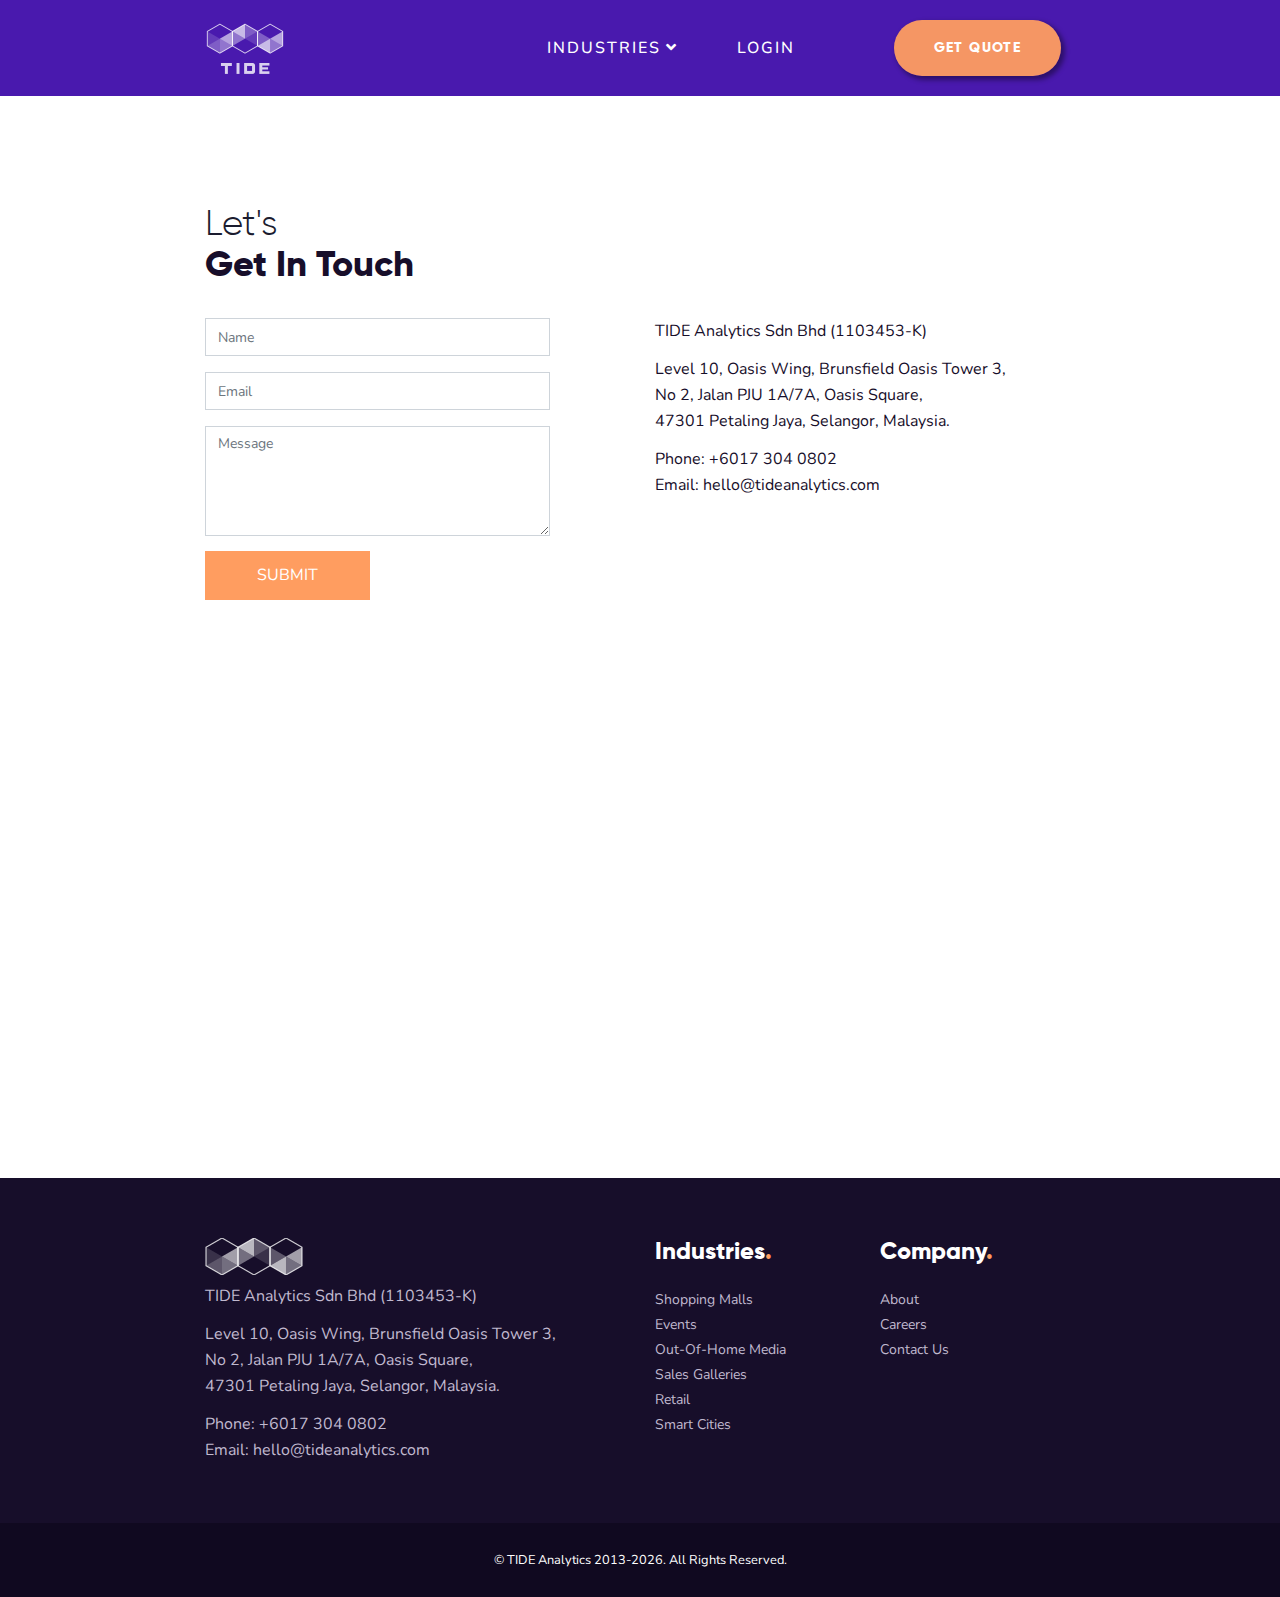
<file: contact.html>
<!DOCTYPE html>
<html lang="en">

<head>

	<!-- Google Tag Manager -->
	<script>(function(w,d,s,l,i){w[l]=w[l]||[];w[l].push({'gtm.start':new Date().getTime(),event:'gtm.js'});var f=d.getElementsByTagName(s)[0],j=d.createElement(s),dl=l!='dataLayer'?'&l='+l:'';j.async=true;j.src='https://www.googletagmanager.com/gtm.js?id='+i+dl;f.parentNode.insertBefore(j,f);})(window,document,'script','dataLayer','GTM-PR3FDL2');</script>
	<!-- End Google Tag Manager -->


	<meta charset="utf-8">
	<meta http-equiv="x-ua-compatible" content="ie=edge">
	<meta name="description" content="">
	<meta name="viewport" content="width=device-width, initial-scale=1">
	<link rel="shortcut icon" href="internal-assets/img/favicon.png">
	<title>TIDE Analytics - Understanding Traffic</title>
	<link rel="stylesheet" href="assets/css/bootstrap/css/bootstrap.min.css">
	<link rel="stylesheet" href="assets/fonts/flaticon/flaticon.css">
	<link rel="stylesheet" href="assets/fonts/fontawesome/css/all.css">
	<link rel="stylesheet" href="assets/css/animate.css">
	<link rel="stylesheet" href="assets/css/meanmenu.css">
	<link rel="stylesheet" href="assets/css/slick/slick.css">
	<link rel="stylesheet" href="assets/css/slick/slick-theme.css">
	<link rel="stylesheet" href="assets/css/magnific-popup.css">
	<link rel="stylesheet" href="assets/css/default.css">
	<link rel="stylesheet" href="assets/css/style.css">
	<link rel="stylesheet" href="assets/css/responsive.css">
  <link rel="stylesheet" href="assets/css/tide.css">

	<!-- Custom -->
	<style>

		@media (min-width: 1024px) {
			.container {
				max-width: 900px;
			}
		}

		.header_area {
			background: #4919ae;
			padding: 20px 20px;
			top:0px;
		}

		.bilo_logo img {
			width: 80px;
		}

		.bilo_bg_1 {
			background: url(internal-assets/img/about/wearetide-mast-10.png) no-repeat;
			background-size: cover;
		}

		.bilo_bg_text, .bilo_bg_1 h1, .bilo_bg_1 p{
			color: #170e2a;
		}
		.bilo_bg_1 p { font-size: 24px; }
		.bilo_title h2 { font-weight: 400 }

		.drop_shadow {
			-webkit-box-shadow: 3px 3px 5px 1px rgba(0, 0, 0, 0.4);
			-moz-box-shadow: 3px 3px 5px 1px rgba(0, 0, 0, 0.4);
			box-shadow: 3px 3px 5px 1px rgba(0, 0, 0, 0.4);
		}

		img.greyscale {
			filter: url("data:image/svg+xml;utf8,<svg xmlns=\'http://www.w3.org/2000/svg\'><filter id=\'grayscale\'><feColorMatrix type=\'matrix\' values=\'0.3333 0.3333 0.3333 0 0 0.3333 0.3333 0.3333 0 0 0.3333 0.3333 0.3333 0 0 0 0 0 1 0\'/></filter></svg>#grayscale");
			/* Firefox 3.5+ */
			filter: gray;
			/* IE6-9 */
			-webkit-filter: grayscale(100%);
			/* Chrome 19+ & Safari 6+ */
		}

		img.greyscale:hover {
			filter: none;
			-webkit-filter: grayscale(0%);
		}

		.plan_icon img {
			width: 80px;
			height: 80px;
		}

		.blog_info>ol {
			margin-left: -20px;
			margin-top: 10px;
		}

		.blog_info>ol>li {
			max-width: 300px;
			list-style: disc;
		}

		.widget-about p {
			font-size: 16px;
		}

		.widget-title {
			margin-bottom: 20px;
		}

		.widget-list ul li {
			line-height: 24px;
		}

		.about_text_area h2 {
			font-size: 36px;
		}

		.about_text_area p {
			font-size: 18px;
		}

		.testimonial_text h2 {
			font-size: 32px;
			font-weight: normal;
			text-align: center;
		}

		.work_btn {
			text-decoration: none;
		}

		.work_info span {
			font-family: "Gilroy-ExtraBold.ttf";
			color: #170e2a;
		}

		.work_info p {
			font-size: 18px;
		}

		.bilo_works {
			margin-top: 0px;
		}

		.profile_area {
			height: 586px;
			padding: 80px 50px;
			text-align: center;
			outline: none;
			margin: 40px 20px;
			background: rgb(255, 255, 255);
			box-shadow: 0px 16px 32px 0px rgba(207, 205, 255, 0.5);
			border: none;
		}

		.form-control {
			border-radius: 0;
			font-family: 'Nunito', sans-serif;

			font-size: 16px;

			color: #6870a0;

		}

		.btn-submit {
			border: 2px solid #ff9d60;
			background-color: #ff9d60 !important;
			color: #fff;
			font-weight: 400;
			font-size: 16px;
			padding: 10px 50px 35px;
			width: auto;
		}

		.btn-submit:hover, .btn-submit:focus, .btn-submit:active {
			border: 2px solid #6870a0;
			background-color: transparent !important;
			color: #6870a0;
			box-shadow: 0 1px 1px rgba(0, 0, 0, 0.075) inset, 0 0 3px rgba(207, 205, 255, 0.5);
			outline: 0 none;
		}

		.form-control:focus {
			border-color:  rgba(207, 205, 255, 0.75);
			box-shadow: 0 1px 1px rgba(0, 0, 0, 0.075) inset, 0 0 8px rgba(207, 205, 255, 0.5);
			outline: 0 none;
		}

		.color-dark {
			color: #170e2a !important;
		}

		#map { height: 500px; /* The height is 400 pixels */ width: 100%; /* The width is the width of the web page */ }

	</style>
</head>

<body>

	<!-- Google Tag Manager (noscript) -->
	<noscript><iframe src="https://www.googletagmanager.com/ns.html?id=GTM-PR3FDL2" height="0" width="0" style="display:none;visibility:hidden"></iframe></noscript>
	<!-- End Google Tag Manager (noscript) -->


	<!-- Start Header area -->
	<header id="header_sticky" class="header_area">
		<div class="container">
			<div class="row align-items-center">
				<div class="col-lg-3">
					<div class="bilo_logo text-left">
						<a href="/">
							<img id="tide-logo" src="internal-assets/img/logo-vertical-grey.png"/>
						</a>
					</div>
				</div>
				<div class="col-lg-6 pull-right">
					<div class="nav_menu" style="float: right; padding-top: 0px;">
						<nav class="main_menu">
							<ul class="menu_list">
								<li>
									<a href="#home" class="page_scroll">INDUSTRIES<span class="caret"><i class="fas fa-angle-down"></i></span></a>
									<ul class="sub-menu">
										<li><a href="industry-shopping-malls.html">Shopping Malls</a></li>
										<li><a href="industry-events.html">Events</a></li>
										<li><a href="industry-out-of-home-media.html">Out-Of-Home Media</a></li>
										<li><a href="industry-sales-galleries.html">Sales Galleries</a></li>
										<li><a href="industry-retail.html">Retail</a></li>
										<li><a href="industry-smart-cities.html">Smart Cities</a></li>
									</ul>
								</li>
								<li><a href="https://app.tideanalytics.com/login" class="page_scroll">LOGIN</a></li>
							</ul>
						</nav>
					</div>
				</div>
				<div class="col-lg-3">
					<div class="download_box text-center">
						<a href="contact.html" class="menu_btn drop_shadow">GET QUOTE</a>
					</div>
				</div>
				<div class="col-sm-12">
					<div class="mobile_menu"></div>
				</div>
			</div>
		</div>
	</header>
	<!-- End Header area -->



	<!-- Start form section -->
	<section class="section_padding" style="padding-top:205px; padding-bottom: 0px; min-height:275px;">
		<div class="container">
			<div class="row">
				<div class="col-md-5 col-sm-12">
					<div class="soft_intro_left">
						<div class="bilo_title_2 soft_area_text">
							<span style="font-size: 36px;">Let's</span>
							<h2 style="font-size: 36px;">Get In Touch</h2>
								<form id="form-contact"
									  role="form"
									  style="margin:auto"
									  action="https://contact-tide-analytics.herokuapp.com/contactus"
									  method="POST">
									<div class="form-group">
										<input class="form-control" id="inputName" type="text" name="name" placeholder="Name">
									</div>
									<div class="form-group">
										<input class="form-control" id="inputEmail" type="email" name="email" placeholder="Email">
									</div>
									<div class="form-group">
										<input class="form-control" id="inputTrap" type="text" name="trap" style="display:none">
									</div>
									<textarea class="form-control" id="inputMessage" rows="4" name="content" placeholder="Message" style="margin-bottom: 15px"></textarea>
									<button class="btn btn-default form-control btn-submit" type="submit">SUBMIT</button>
								</form>
						</div>
					</div>
				</div>
				<div class="col-md-1"></div>
				<div class="col-md-6 col-sm-12">
					<div class="widget_area" style="margin-top:113px">
						<div class="widget-about widget-address">
							<p class="color-dark" style="margin-top:8px">TIDE Analytics Sdn Bhd (1103453-K)</p>
							<p class="color-dark" style="margin-top: 12px">Level 10, Oasis Wing, Brunsfield Oasis Tower 3,</p>
							<p class="color-dark">No 2, Jalan PJU 1A/7A, Oasis Square, </p>
							<p class="color-dark">47301 Petaling Jaya, Selangor, Malaysia.</p>
							<p class="color-dark" style="margin-top:12px">Phone: <a href="tel:+60173040802">+6017 304 0802</a></p>
							<p class="color-dark">Email: <a href="mailto:hello@tideanalytics.com">hello@tideanalytics.com</a></p>
							</div>
					</div>
				</div>
			</div>
		</div>
	</section>
	<!-- End form section -->



	<!-- Start Map Section -->
	<section style="margin-bottom: -10px;">
		<iframe src="https://www.google.com/maps/embed?pb=!1m18!1m12!1m3!1d995.9826547923785!2d101.5749125881427!3d3.1130591389833766!2m3!1f0!2f0!3f0!3m2!1i1024!2i768!4f13.1!3m3!1m2!1s0x31cc4c1df6226a91%3A0xc57e06ac5df7fc86!2sTIDE+Analytics+Sdn+Bhd!5e0!3m2!1sen!2smy!4v1552464872571" width="100%" height="500" frameborder="0" style="border:0" allowfullscreen></iframe>
	</section>
	<!-- End Map Section -->



	<!-- Start bilo-widget section -->
	<section class="bilo_widget section_padding">
		<div class="container">
			<div class="row">
				<div class="col-lg-6">
					<div class="widget_area">
						<div class="widget-about widget-address">
							<a href="/">
								<img src="internal-assets/img/logo-vertical-grey-textless.png"></img>
							</a>
							<p style="margin-top:8px">TIDE Analytics Sdn Bhd (1103453-K)</p>
							<p style="margin-top: 12px">Level 10, Oasis Wing, Brunsfield Oasis Tower 3,</p>
							<p>No 2, Jalan PJU 1A/7A, Oasis Square, </p>
							<p>47301 Petaling Jaya, Selangor, Malaysia.</p>
							<p style="margin-top:12px">Phone: <a href="tel:+60173040802" style="color:#c0b9cf">+6017 304 0802</a></p>
							<p>Email: <a href="mailto:hello@tideanalytics.com" style="color:#c0b9cf">hello@tideanalytics.com</a></p>
						</div>
					</div>
				</div>
				<div class="col-lg-3">
					<div class="widget_area">
						<div class="widget-title">
							<h4>Industries<span>.</span></h4>
						</div>
						<div class="widget-list">
							<div class="row">
								<div class="col-lg-12">
									<ul>
										<li><a href="industry-shopping-malls.html">Shopping Malls</a></li>
										<li><a href="industry-events.html">Events</a></li>
										<li><a href="industry-out-of-home-media.html">Out-Of-Home Media</a></li>
										<li><a href="industry-sales-galleries.html">Sales Galleries</a></li>
										<li><a href="industry-retail.html">Retail</a></li>
										<li><a href="industry-smart-cities.html">Smart Cities</a></li>
									</ul>
								</div>
							</div>
						</div>
					</div>
				</div>
				<div class="col-lg-3">
					<div class="widget_area">
						<div class="widget-title">
							<h4>Company<span>.</span></h4>
						</div>
						<div class="widget-list">
							<div class="row">
								<div class="col-lg-12">
									<ul>
										<li><a href="about.html">About</a></li>
										<li><a href="careers.html">Careers</a></li>
										<li><a href="contact.html">Contact Us</a></li>
									</ul>
								</div>
							</div>
						</div>
					</div>
				</div>
			</div>
		</div>
	</section>
	<!-- End bilo-widget section -->

	<!-- Start footer -->
	<footer class="bilo_footer">
		<div class="container">
			<div class="row">
				<div class="col-lg-12">
					<div class="bilo_footer_text text-center">
						<p>© TIDE Analytics 2013-<span id="footer_year">2019</span>. All Rights Reserved.</p>
					</div>
				</div>
			</div>
		</div>
	</footer><!-- End footer -->



	<script async src="https://www.googletagmanager.com/gtag/js?id=UA-47472966-1"></script>
	<script src="assets/js/vendor/jquery-1.12.4.min.js"></script>
	<script src="assets/js/vendor/modernizr-3.6.0.min.js"></script>
	<script src="assets/css/bootstrap/js/bootstrap.min.js"></script>
	<script src="assets/css/bootstrap/js/popper.min.js"></script>
	<script src="assets/css/slick/slick.min.js"></script>
	<script src="assets/js/jquery.meanmenu.js"></script>
	<script src="assets/js/jquery.magnific-popup.min.js"></script>
	<script src="assets/js/wow.min.js"></script>
	<script src="assets/js/custom.js"></script>
	<script src="assets/js/tide.js"></script>
	<script async src="https://wchat.freshchat.com/js/widget.js"></script>


</body>

</html>
</file>
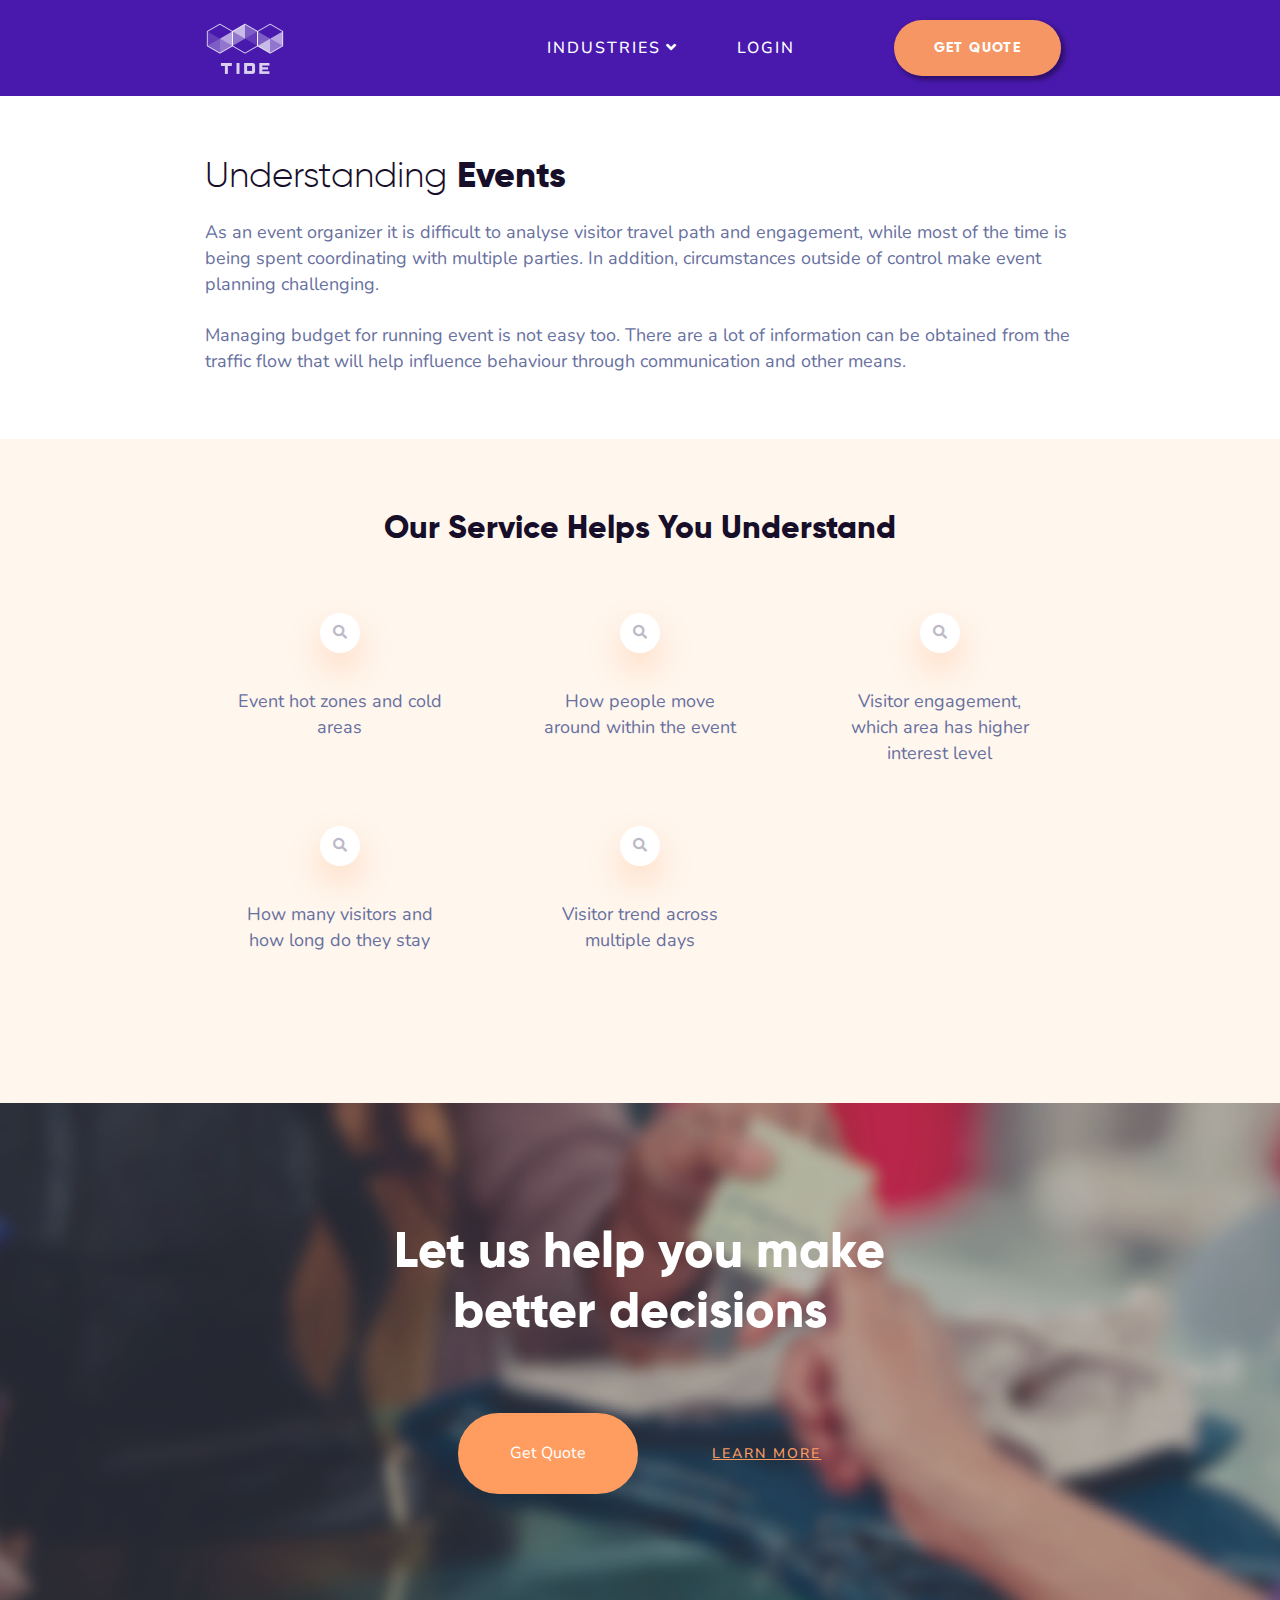
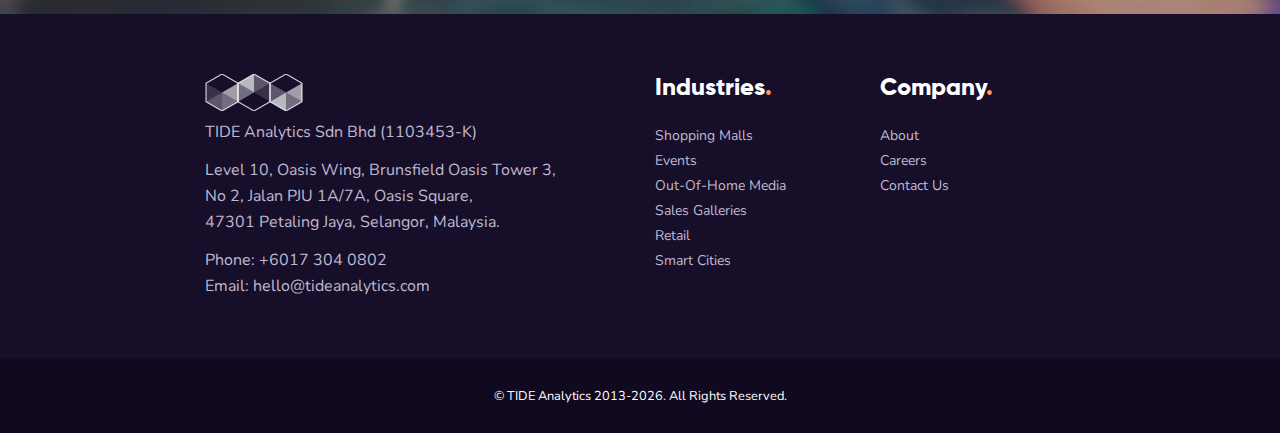
<file: industry-events.html>
<!DOCTYPE html>
<html lang="en">

<head>

	<!-- Google Tag Manager -->
	<script>(function(w,d,s,l,i){w[l]=w[l]||[];w[l].push({'gtm.start':new Date().getTime(),event:'gtm.js'});var f=d.getElementsByTagName(s)[0],j=d.createElement(s),dl=l!='dataLayer'?'&l='+l:'';j.async=true;j.src='https://www.googletagmanager.com/gtm.js?id='+i+dl;f.parentNode.insertBefore(j,f);})(window,document,'script','dataLayer','GTM-PR3FDL2');</script>
	<!-- End Google Tag Manager -->


	<meta charset="utf-8">
	<meta http-equiv="x-ua-compatible" content="ie=edge">
	<meta name="description" content="">
	<meta name="viewport" content="width=device-width, initial-scale=1">
	<link rel="shortcut icon" href="internal-assets/img/favicon.png">
	<title>TIDE Analytics - Understanding Traffic</title>
	<link rel="stylesheet" href="assets/css/bootstrap/css/bootstrap.min.css">
	<link rel="stylesheet" href="assets/fonts/flaticon/flaticon.css">
	<link rel="stylesheet" href="assets/fonts/fontawesome/css/all.css">
	<link rel="stylesheet" href="assets/css/animate.css">
	<link rel="stylesheet" href="assets/css/meanmenu.css">
	<link rel="stylesheet" href="assets/css/slick/slick.css">
	<link rel="stylesheet" href="assets/css/slick/slick-theme.css">
	<link rel="stylesheet" href="assets/css/magnific-popup.css">
	<link rel="stylesheet" href="assets/css/default.css">
	<link rel="stylesheet" href="assets/css/style.css">
	<link rel="stylesheet" href="assets/css/responsive.css">
  <link rel="stylesheet" href="assets/css/tide.css">

	<!-- Custom -->
	<style>

		@media (min-width: 1024px) {
			.container {
				max-width: 900px;
			}
		}

		.header_area {
			background: #4919ae;
			padding: 20px 20px;
			top:0px;
		}

		.bilo_logo img {
			width: 80px;
		}
		.bilo_title h2 { font-weight: 400 }

		.drop_shadow {
			-webkit-box-shadow: 3px 3px 5px 1px rgba(0, 0, 0, 0.4);
			-moz-box-shadow: 3px 3px 5px 1px rgba(0, 0, 0, 0.4);
			box-shadow: 3px 3px 5px 1px rgba(0, 0, 0, 0.4);
		}

		img.greyscale {
			filter: url("data:image/svg+xml;utf8,<svg xmlns=\'http://www.w3.org/2000/svg\'><filter id=\'grayscale\'><feColorMatrix type=\'matrix\' values=\'0.3333 0.3333 0.3333 0 0 0.3333 0.3333 0.3333 0 0 0.3333 0.3333 0.3333 0 0 0 0 0 1 0\'/></filter></svg>#grayscale");
			/* Firefox 3.5+ */
			filter: gray;
			/* IE6-9 */
			-webkit-filter: grayscale(100%);
			/* Chrome 19+ & Safari 6+ */
		}

		img.greyscale:hover {
			filter: none;
			-webkit-filter: grayscale(0%);
		}

		.plan_icon img {
			width: 80px;
			height: 80px;
		}

		.blog_info>ol {
			margin-left: -20px;
			margin-top: 10px;
		}

		.blog_info>ol>li {
			max-width: 300px;
			list-style: disc;
		}

		.widget-about p {
			font-size: 16px;
		}

		.widget-title {
			margin-bottom: 20px;
		}

		.widget-list ul li {
			line-height: 24px;
		}

		.about_text_area h2 {
			font-size: 36px;
		}

		.about_text_area p {
			font-size: 18px;
		}

		.testimonial_text h2 {
			font-size: 32px;
			font-weight: normal;
			text-align: center;
		}

		.work_btn {
			text-decoration: none;
		}

		.work_info span {
			font-family: "Gilroy-ExtraBold.ttf";
			color: #170e2a;
		}

		.work_info p {
			font-size: 18px;
		}
	</style>
</head>

<body>

	<!-- Google Tag Manager (noscript) -->
	<noscript><iframe src="https://www.googletagmanager.com/ns.html?id=GTM-PR3FDL2" height="0" width="0" style="display:none;visibility:hidden"></iframe></noscript>
	<!-- End Google Tag Manager (noscript) -->


	<!-- Start Header area -->
	<header id="header_sticky" class="header_area">
		<div class="container">
			<div class="row align-items-center">
				<div class="col-lg-3">
					<div class="bilo_logo text-left">
						<a href="/">
							<img id="tide-logo" src="internal-assets/img/logo-vertical-grey.png"/>
						</a>
					</div>
				</div>
				<div class="col-lg-6 pull-right">
					<div class="nav_menu" style="float: right; padding-top: 0px;">
						<nav class="main_menu">
							<ul class="menu_list">
								<li>
									<a href="#home" class="page_scroll">INDUSTRIES<span class="caret"><i class="fas fa-angle-down"></i></span></a>
									<ul class="sub-menu">
										<li><a href="industry-shopping-malls.html">Shopping Malls</a></li>
										<li><a href="industry-events.html">Events</a></li>
										<li><a href="industry-out-of-home-media.html">Out-Of-Home Media</a></li>
										<li><a href="industry-sales-galleries.html">Sales Galleries</a></li>
										<li><a href="industry-retail.html">Retail</a></li>
										<li><a href="industry-smart-cities.html">Smart Cities</a></li>
									</ul>
								</li>
								<li><a href="https://app.tideanalytics.com/login" class="page_scroll">LOGIN</a></li>
							</ul>
						</nav>
					</div>
				</div>
				<div class="col-lg-3">
					<div class="download_box text-center">
						<a href="contact.html" class="menu_btn drop_shadow" >GET QUOTE</a>
					</div>
				</div>
				<div class="col-sm-12">
					<div class="mobile_menu"></div>
				</div>
			</div>
		</div>
	</header>
	<!-- End Header area -->



	<section class="bilo_about section_padding" style="margin-top: 36px; padding-bottom:40px;">
		<div class="container">
			<div class="row">
				<div class="col-lg-12">
					<div class="about_right">
						<div class="about_text_area wow fadeInRight"  data-wow-delay="0s">
							<h2><span>Understanding </span>Events</h2>
							<p>As an event organizer it is difficult to analyse visitor travel path and engagement, while most of the time is being spent coordinating with multiple parties. In addition, circumstances outside of control make event planning challenging.</p>
							<p>Managing budget for running event is not easy too. There are a lot of information can be obtained from the traffic flow that will help influence behaviour through communication and other means.</p>
						</div>
					</div>
				</div>
			</div>
		</div>
	</section>


	<!-- Start bilo testimonial section -->
	<section class="bilo_testimonial section_padding" style="padding-top: 60px; background-color: #FFF6ED">
		<div class="container">
			<div class="row">
				<div class="col-lg-12">
					<div class="testimonial_text">
						<h2>Our Service Helps You Understand</h2>
					</div>
				</div>
			</div>

			<div class="row">
				<div class="col-lg-4 col-md-6 col-sm-12">
					<div class="work_box text-center">
						<div class="work_info">
							<!--https://fontawesome.com/icons/search?style=solid-->
							<a href="javascript:;" class="work_btn"><i class="fas fa-search"></i></a>
							<p>Event hot zones and cold areas</p>
						</div>
					</div>
				</div>
				<div class="col-lg-4 col-md-6 col-sm-12">
					<div class="work_box text-center">
						<div class="work_info">
							<a href="javascript:;" class="work_btn"><i class="fas fa-search"></i></a>
							<p>How people move around within the event</p>
						</div>
					</div>
				</div>
				<div class="col-lg-4 col-md-6 col-sm-12">
					<div class="work_box text-center">
						<div class="work_info">
							<a href="javascript:;" class="work_btn"><i class="fas fa-search"></i></a>
							<p>Visitor engagement, which area has higher interest level</p>
						</div>
					</div>
				</div>
				<div class="col-lg-4 col-md-6 col-sm-12">
					<div class="work_box text-center">
						<div class="work_info">
							<a href="javascript:;" class="work_btn"><i class="fas fa-search"></i></a>
							<p>How many visitors and how long do they stay</p>
						</div>
					</div>
				</div>
				<div class="col-lg-4 col-md-6 col-sm-12">
					<div class="work_box text-center">
						<div class="work_info">
							<a href="javascript:;" class="work_btn"><i class="fas fa-search"></i></a>
							<p> Visitor trend across multiple days</p>
						</div>
					</div>
				</div>



			</div>

			<div class="row">
				<div class="price_bg" style="bottom: 0%">
					<img src="assets/img/price_g.png" class="img-fluid" alt="">
				</div>
			</div>
		</div>

	</section>
	<!-- End bilo testimonial section -->



	<!-- Start Get Quote Secion -->
	<section class="bilo_app_trial section_padding" style="background-image: url('internal-assets/img/index/contact.png');"  id="download">
		<div class="container">
			<div class="row justify-content-center">
				<div class="col-lg-8">
					<div class="bilo_title app_title text-center">
						<h2>Let us help you make better decisions</h2>
					</div>
					<div class="bilo_bg_btn text-center">
						<a href="contact.html" class="bg_btn active-btn">Get Quote</a>
						<a href="industry-out-of-home-media.html" style=" font-size: 14px; color: #ff9d60; font-weight: 500; letter-spacing: 2px; text-decoration: underline; text-transform: uppercase; margin-left: 40px; margin-bottom: 15px;">Learn More</a>
					</div>
				</div>
			</div>
		</div>
	</section>
	<!-- End Get Quote Section -->



	<!-- Start bilo-widget section -->
	<section class="bilo_widget section_padding">
		<div class="container">
			<div class="row">
				<div class="col-lg-6">
					<div class="widget_area">
						<div class="widget-about widget-address">
							<a href="/">
								<img src="internal-assets/img/logo-vertical-grey-textless.png"></img>
							</a>
							<p style="margin-top:8px">TIDE Analytics Sdn Bhd (1103453-K)</p>
							<p style="margin-top: 12px">Level 10, Oasis Wing, Brunsfield Oasis Tower 3,</p>
							<p>No 2, Jalan PJU 1A/7A, Oasis Square, </p>
							<p>47301 Petaling Jaya, Selangor, Malaysia.</p>
							<p style="margin-top:12px">Phone: <a href="tel:+60173040802" style="color:#c0b9cf">+6017 304 0802</a></p>
							<p>Email: <a href="mailto:hello@tideanalytics.com" style="color:#c0b9cf">hello@tideanalytics.com</a></p>
						</div>
					</div>
				</div>
				<div class="col-lg-3">
					<div class="widget_area">
						<div class="widget-title">
							<h4>Industries<span>.</span></h4>
						</div>
						<div class="widget-list">
							<div class="row">
								<div class="col-lg-12">
									<ul>
										<li><a href="industry-shopping-malls.html">Shopping Malls</a></li>
										<li><a href="industry-events.html">Events</a></li>
										<li><a href="industry-out-of-home-media.html">Out-Of-Home Media</a></li>
										<li><a href="industry-sales-galleries.html">Sales Galleries</a></li>
										<li><a href="industry-retail.html">Retail</a></li>
										<li><a href="industry-smart-cities.html">Smart Cities</a></li>
									</ul>
								</div>
							</div>
						</div>
					</div>
				</div>
				<div class="col-lg-3">
					<div class="widget_area">
						<div class="widget-title">
							<h4>Company<span>.</span></h4>
						</div>
						<div class="widget-list">
							<div class="row">
								<div class="col-lg-12">
									<ul>
										<li><a href="about.html">About</a></li>
										<li><a href="careers.html">Careers</a></li>
										<li><a href="contact.html">Contact Us</a></li>
									</ul>
								</div>
							</div>
						</div>
					</div>
				</div>
			</div>
		</div>
	</section>
	<!-- End bilo-widget section -->

	<!-- Start footer -->
	<footer class="bilo_footer">
		<div class="container">
			<div class="row">
				<div class="col-lg-12">
					<div class="bilo_footer_text text-center">
						<p>© TIDE Analytics 2013-<span id="footer_year">2019</span>. All Rights Reserved.</p>
					</div>
				</div>
			</div>
		</div>
	</footer><!-- End footer -->



	<script async src="https://www.googletagmanager.com/gtag/js?id=UA-47472966-1"></script>
	<script src="assets/js/vendor/jquery-1.12.4.min.js"></script>
	<script src="assets/js/vendor/modernizr-3.6.0.min.js"></script>
	<script src="assets/css/bootstrap/js/bootstrap.min.js"></script>
	<script src="assets/css/bootstrap/js/popper.min.js"></script>
	<script src="assets/css/slick/slick.min.js"></script>
	<script src="assets/js/jquery.meanmenu.js"></script>
	<script src="assets/js/jquery.magnific-popup.min.js"></script>
	<script src="assets/js/wow.min.js"></script>
	<script src="assets/js/custom.js"></script>
	<script src="assets/js/tide.js"></script>


</body>

</html>
</file>
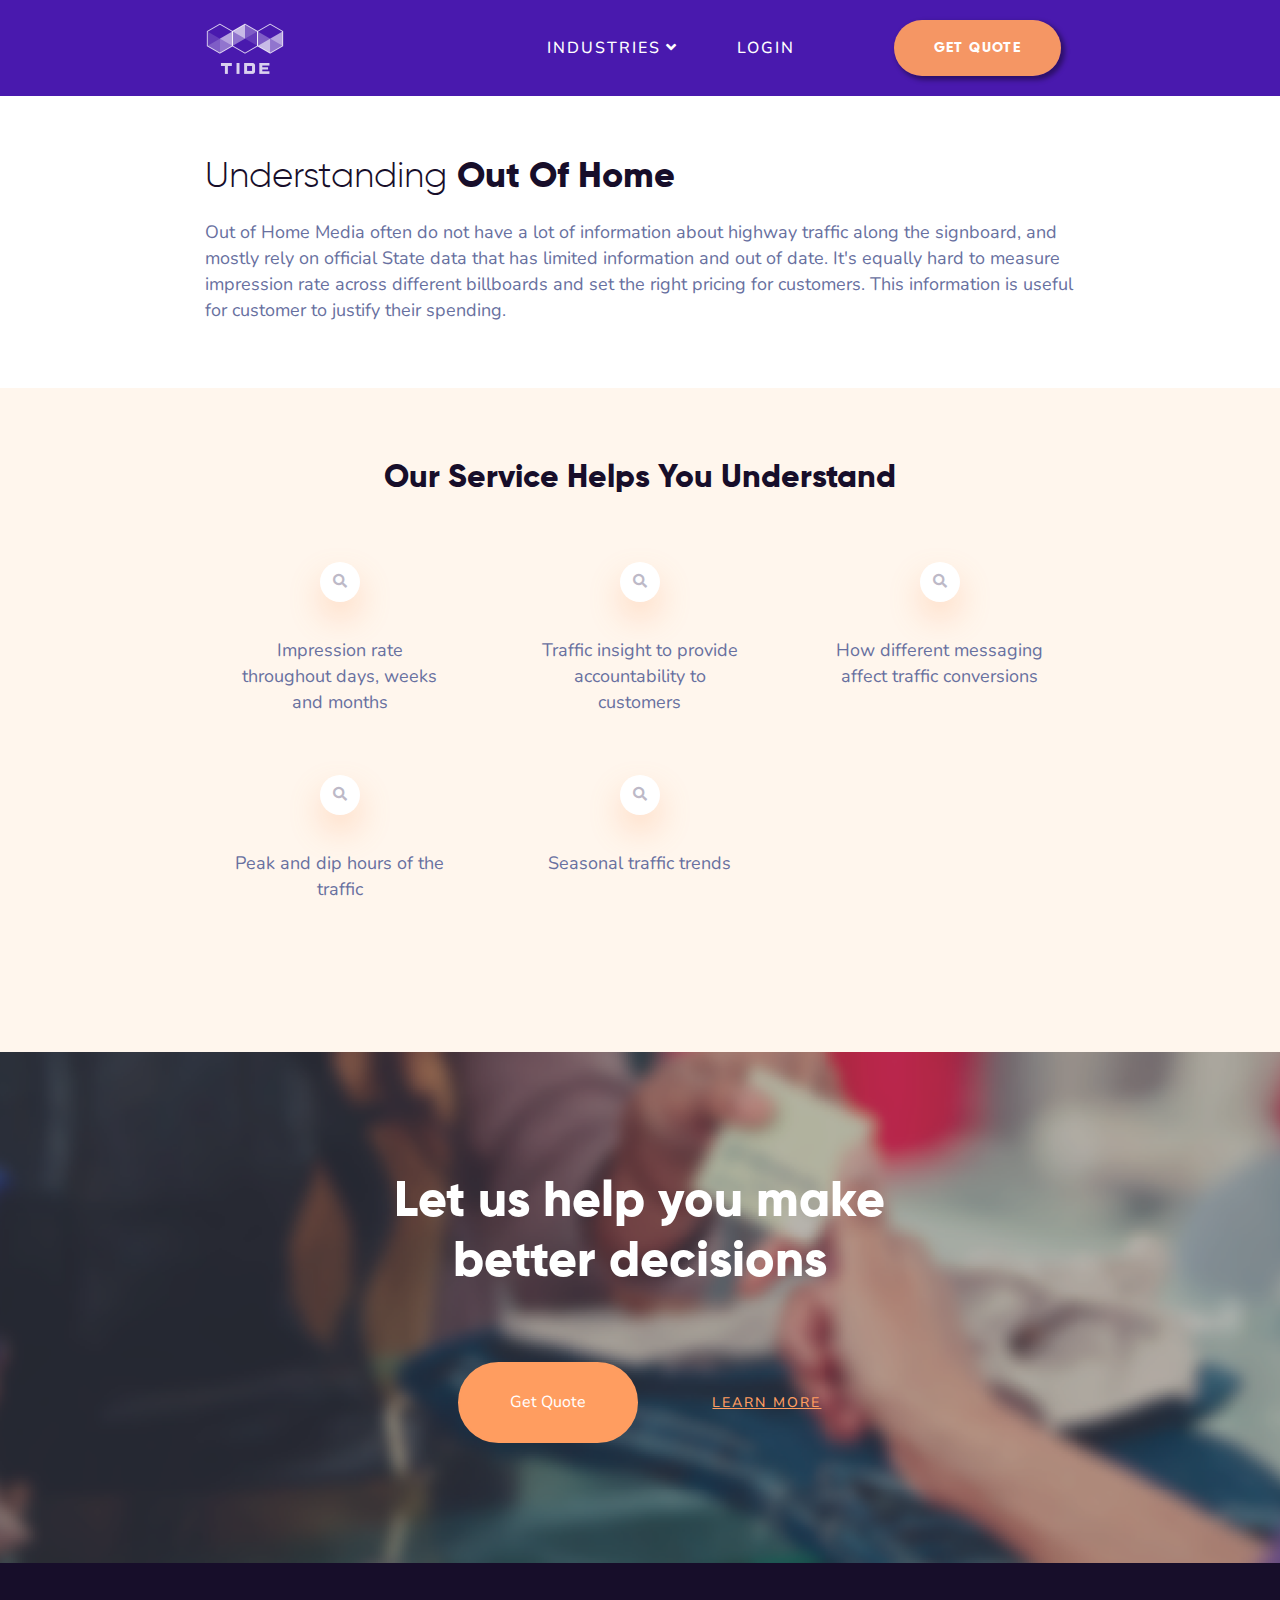
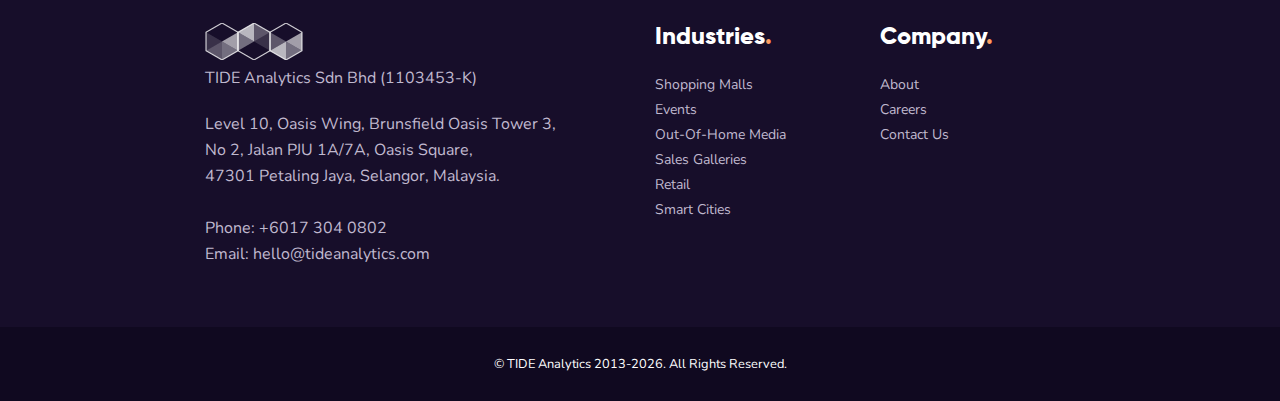
<file: industry-ooh.html>
<!DOCTYPE html>
<html lang="en">

<head>

	<meta charset="utf-8">
	<meta http-equiv="x-ua-compatible" content="ie=edge">
	<meta name="description" content="">
	<meta name="viewport" content="width=device-width, initial-scale=1">
	<link rel="shortcut icon" href="internal-assets/img/favicon.png">
	<title>TIDE Analytics - Understanding Traffic</title>
	<link rel="stylesheet" href="assets/css/bootstrap/css/bootstrap.min.css">
	<link rel="stylesheet" href="assets/fonts/flaticon/flaticon.css">
	<link rel="stylesheet" href="assets/fonts/fontawesome/css/all.css">
	<link rel="stylesheet" href="assets/css/animate.css">
	<link rel="stylesheet" href="assets/css/meanmenu.css">
	<link rel="stylesheet" href="assets/css/slick/slick.css">
	<link rel="stylesheet" href="assets/css/slick/slick-theme.css">
	<link rel="stylesheet" href="assets/css/magnific-popup.css">
	<link rel="stylesheet" href="assets/css/default.css">
	<link rel="stylesheet" href="assets/css/style.css">
	<link rel="stylesheet" href="assets/css/responsive.css">
  <link rel="stylesheet" href="assets/css/tide.css">

	<!-- Custom -->
	<style>

		@media (min-width: 1024px) {
			.container {
				max-width: 900px;
			}
		}

		.header_area {
			background: #4919ae;
			padding: 20px 20px;
			top:0px;
		}

		.bilo_logo img {
			width: 80px;
		}
		.bilo_title h2 { font-weight: 400 }

		.drop_shadow {
			-webkit-box-shadow: 3px 3px 5px 1px rgba(0, 0, 0, 0.4);
			-moz-box-shadow: 3px 3px 5px 1px rgba(0, 0, 0, 0.4);
			box-shadow: 3px 3px 5px 1px rgba(0, 0, 0, 0.4);
		}

		img.greyscale {
			filter: url("data:image/svg+xml;utf8,<svg xmlns=\'http://www.w3.org/2000/svg\'><filter id=\'grayscale\'><feColorMatrix type=\'matrix\' values=\'0.3333 0.3333 0.3333 0 0 0.3333 0.3333 0.3333 0 0 0.3333 0.3333 0.3333 0 0 0 0 0 1 0\'/></filter></svg>#grayscale");
			/* Firefox 3.5+ */
			filter: gray;
			/* IE6-9 */
			-webkit-filter: grayscale(100%);
			/* Chrome 19+ & Safari 6+ */
		}

		img.greyscale:hover {
			filter: none;
			-webkit-filter: grayscale(0%);
		}

		.plan_icon img {
			width: 80px;
			height: 80px;
		}

		.blog_info>ol {
			margin-left: -20px;
			margin-top: 10px;
		}

		.blog_info>ol>li {
			max-width: 300px;
			list-style: disc;
		}

		.widget-about p {
			font-size: 16px;
		}

		.widget-title {
			margin-bottom: 20px;
		}

		.widget-list ul li {
			line-height: 24px;
		}

		.about_text_area h2 {
			font-size: 36px;
		}

		.about_text_area p {
			font-size: 18px;
		}

		.testimonial_text h2 {
			font-size: 32px;
			font-weight: normal;
			text-align: center;
		}

		.work_btn {
			text-decoration: none;
		}

		.work_info span {
			font-family: "Gilroy-ExtraBold.ttf";
			color: #170e2a;
		}

		.work_info p {
			font-size: 18px;
		}
	</style>
</head>

<body>



	<!-- Start Header area -->
	<header id="header_sticky" class="header_area">
		<div class="container">
			<div class="row align-items-center">
				<div class="col-lg-3">
					<div class="bilo_logo text-left">
						<a href="/">
							<img id="tide-logo" src="internal-assets/img/logo-vertical-grey.png"/>
						</a>
					</div>
				</div>
				<div class="col-lg-6 pull-right">
					<div class="nav_menu" style="float: right; padding-top: 0px;">
						<nav class="main_menu">
							<ul class="menu_list">
								<li>
									<a href="#home" class="page_scroll">INDUSTRIES<span class="caret"><i class="fas fa-angle-down"></i></span></a>
									<ul class="sub-menu">
										<li><a href="industry-shoppingmalls.html">Shopping Malls</a></li>
										<li><a href="industry-events.html">Events</a></li>
										<li><a href="industry-ooh.html">Out-Of-Home Media</a></li>
										<li><a href="industry-salesgalleries.html">Sales Galleries</a></li>
										<li><a href="industry-retail.html">Retail</a></li>
										<li><a href="industry-smartcities.html">Smart Cities</a></li>
									</ul>
								</li>
								<li><a href="https://app.tideanalytics.com/login" class="page_scroll">LOGIN</a></li>
							</ul>
						</nav>
					</div>
				</div>
				<div class="col-lg-3">
					<div class="download_box text-center">
						<a href="contact.html" class="menu_btn drop_shadow" >GET QUOTE</a>
					</div>
				</div>
				<div class="col-sm-12">
					<div class="mobile_menu"></div>
				</div>
			</div>
		</div>
	</header>
	<!-- End Header area -->



	<section class="bilo_about section_padding" style="margin-top: 36px; padding-bottom:40px;">
		<div class="container">
			<div class="row">
				<div class="col-lg-12">
					<div class="about_right">
						<div class="about_text_area wow fadeInRight"  data-wow-delay="0s">
							<h2><span>Understanding </span>Out Of Home</h2>
							<p>Out of Home Media often do not have a lot of information about highway traffic along the signboard, and mostly rely on official State data that has limited information and out of date. It's equally hard to measure impression rate across different billboards and set the right pricing for customers. This information is useful for customer to justify their spending.</p>
						</div>
					</div>
				</div>
			</div>
		</div>
	</section>


	<!-- Start bilo testimonial section -->
	<section class="bilo_testimonial section_padding" style="padding-top: 60px; background-color: #FFF6ED">
		<div class="container">
			<div class="row">
				<div class="col-lg-12">
					<div class="testimonial_text">
						<h2>Our Service Helps You Understand</h2>
					</div>
				</div>
			</div>

			<div class="row">
				<div class="col-lg-4 col-md-6 col-sm-12">
					<div class="work_box text-center">
						<div class="work_info">
							<!--https://fontawesome.com/icons/search?style=solid-->
							<a href="javascript:;" class="work_btn"><i class="fas fa-search"></i></a>
							<p>Impression rate throughout days, weeks and months</p>
						</div>
					</div>
				</div>
				<div class="col-lg-4 col-md-6 col-sm-12">
					<div class="work_box text-center">
						<div class="work_info">
							<a href="javascript:;" class="work_btn"><i class="fas fa-search"></i></a>
							<p>Traffic insight to provide accountability to customers</p>
						</div>
					</div>
				</div>
				<div class="col-lg-4 col-md-6 col-sm-12">
					<div class="work_box text-center">
						<div class="work_info">
							<a href="javascript:;" class="work_btn"><i class="fas fa-search"></i></a>
							<p>How different messaging affect traffic conversions</p>
						</div>
					</div>
				</div>
				<div class="col-lg-4 col-md-6 col-sm-12">
					<div class="work_box text-center">
						<div class="work_info">
							<a href="javascript:;" class="work_btn"><i class="fas fa-search"></i></a>
							<p>Peak and dip hours of the traffic</p>
						</div>
					</div>
				</div>
				<div class="col-lg-4 col-md-6 col-sm-12">
					<div class="work_box text-center">
						<div class="work_info">
							<a href="javascript:;" class="work_btn"><i class="fas fa-search"></i></a>
							<p>Seasonal traffic trends</p>
						</div>
					</div>
				</div>


			</div>

			<div class="row">
				<div class="price_bg" style="bottom: 0%">
					<img src="assets/img/price_g.png" class="img-fluid" alt="">
				</div>
			</div>
		</div>

	</section>
	<!-- End bilo testimonial section -->



	<!-- Start Get Quote Secion -->
	<section class="bilo_app_trial section_padding" style="background-image: url('internal-assets/img/index/contact.png');"  id="download">
		<div class="container">
			<div class="row justify-content-center">
				<div class="col-lg-8">
					<div class="bilo_title app_title text-center">
						<h2>Let us help you make better decisions</h2>
					</div>
					<div class="bilo_bg_btn text-center">
						<a href="contact.html" class="bg_btn active-btn">Get Quote</a>
						<a href="industry-salesgalleries.html" style=" font-size: 14px; color: #ff9d60; font-weight: 500; letter-spacing: 2px; text-decoration: underline; text-transform: uppercase; margin-left: 40px; margin-bottom: 15px;">Learn More</a>
					</div>
				</div>
			</div>
		</div>
	</section>
	<!-- End Get Quote Section -->



	<!-- Start bilo-widget section -->
	<section class="bilo_widget section_padding">
		<div class="container">
			<div class="row">
				<div class="col-lg-6">
					<div class="widget_area">
						<div class="widget-title">
							<a href="/">
								<img src="internal-assets/img/logo-vertical-grey-textless.png"></img>
							</a>
							<p style="margin-top:5px">TIDE Analytics Sdn Bhd (1103453-K)</p>
						</div>
						<div class="widget-about widget-address">
							<p>Level 10, Oasis Wing, Brunsfield Oasis Tower 3,</p>
							<p>No 2, Jalan PJU 1A/7A, Oasis Square, </p>
							<p>47301 Petaling Jaya, Selangor, Malaysia.</p>
							<br />
							<p>Phone: <a href="tel:+60173040802" style="color:#c0b9cf">+6017 304 0802</a></p>
							<p>Email: <a href="mailto:hello@tideanalytics.com" style="color:#c0b9cf">hello@tideanalytics.com</a></p>
						</div>
					</div>
				</div>
				<div class="col-lg-3">
					<div class="widget_area">
						<div class="widget-title">
							<h4>Industries<span>.</span></h4>
						</div>
						<div class="widget-list">
							<div class="row">
								<div class="col-lg-12">
									<ul>
										<li><a href="industry-shoppingmalls.html">Shopping Malls</a></li>
										<li><a href="industry-events.html">Events</a></li>
										<li><a href="industry-ooh.html">Out-Of-Home Media</a></li>
										<li><a href="industry-salesgalleries.html">Sales Galleries</a></li>
										<li><a href="industry-retail.html">Retail</a></li>
										<li><a href="industry-smartcities.html">Smart Cities</a></li>
									</ul>
								</div>
							</div>
						</div>
					</div>
				</div>
				<div class="col-lg-3">
					<div class="widget_area">
						<div class="widget-title">
							<h4>Company<span>.</span></h4>
						</div>
						<div class="widget-list">
							<div class="row">
								<div class="col-lg-12">
									<ul>
										<li><a href="about.html">About</a></li>
										<li><a href="careers.html">Careers</a></li>
										<li><a href="contact.html">Contact Us</a></li>
									</ul>
								</div>
							</div>
						</div>
					</div>
				</div>
			</div>
		</div>
	</section>
	<!-- End bilo-widget section -->

	<!-- Start footer -->
	<footer class="bilo_footer">
		<div class="container">
			<div class="row">
				<div class="col-lg-12">
					<div class="bilo_footer_text text-center">
						<p>© TIDE Analytics 2013-<span id="footer_year">2019</span>. All Rights Reserved.</p>
					</div>
				</div>
			</div>
		</div>
	</footer><!-- End footer -->



	<script src="assets/js/vendor/jquery-1.12.4.min.js"></script>
	<script src="assets/js/vendor/modernizr-3.6.0.min.js"></script>
	<script src="assets/css/bootstrap/js/bootstrap.min.js"></script>
	<script src="assets/css/bootstrap/js/popper.min.js"></script>
	<script src="assets/css/slick/slick.min.js"></script>
	<script src="assets/js/jquery.meanmenu.js"></script>
	<script src="assets/js/jquery.magnific-popup.min.js"></script>
	<script src="assets/js/wow.min.js"></script>
	<script src="assets/js/custom.js"></script>
	<script src="assets/js/tide.js"></script>
	<script async src="https://www.googletagmanager.com/gtag/js?id=UA-47472966-1"></script>
	<script>
		window.dataLayer = window.dataLayer || [];
		function gtag(){dataLayer.push(arguments);}
		gtag('js', new Date());
		gtag('config', 'UA-47472966-1');
	</script>
</body>

</html>
</file>
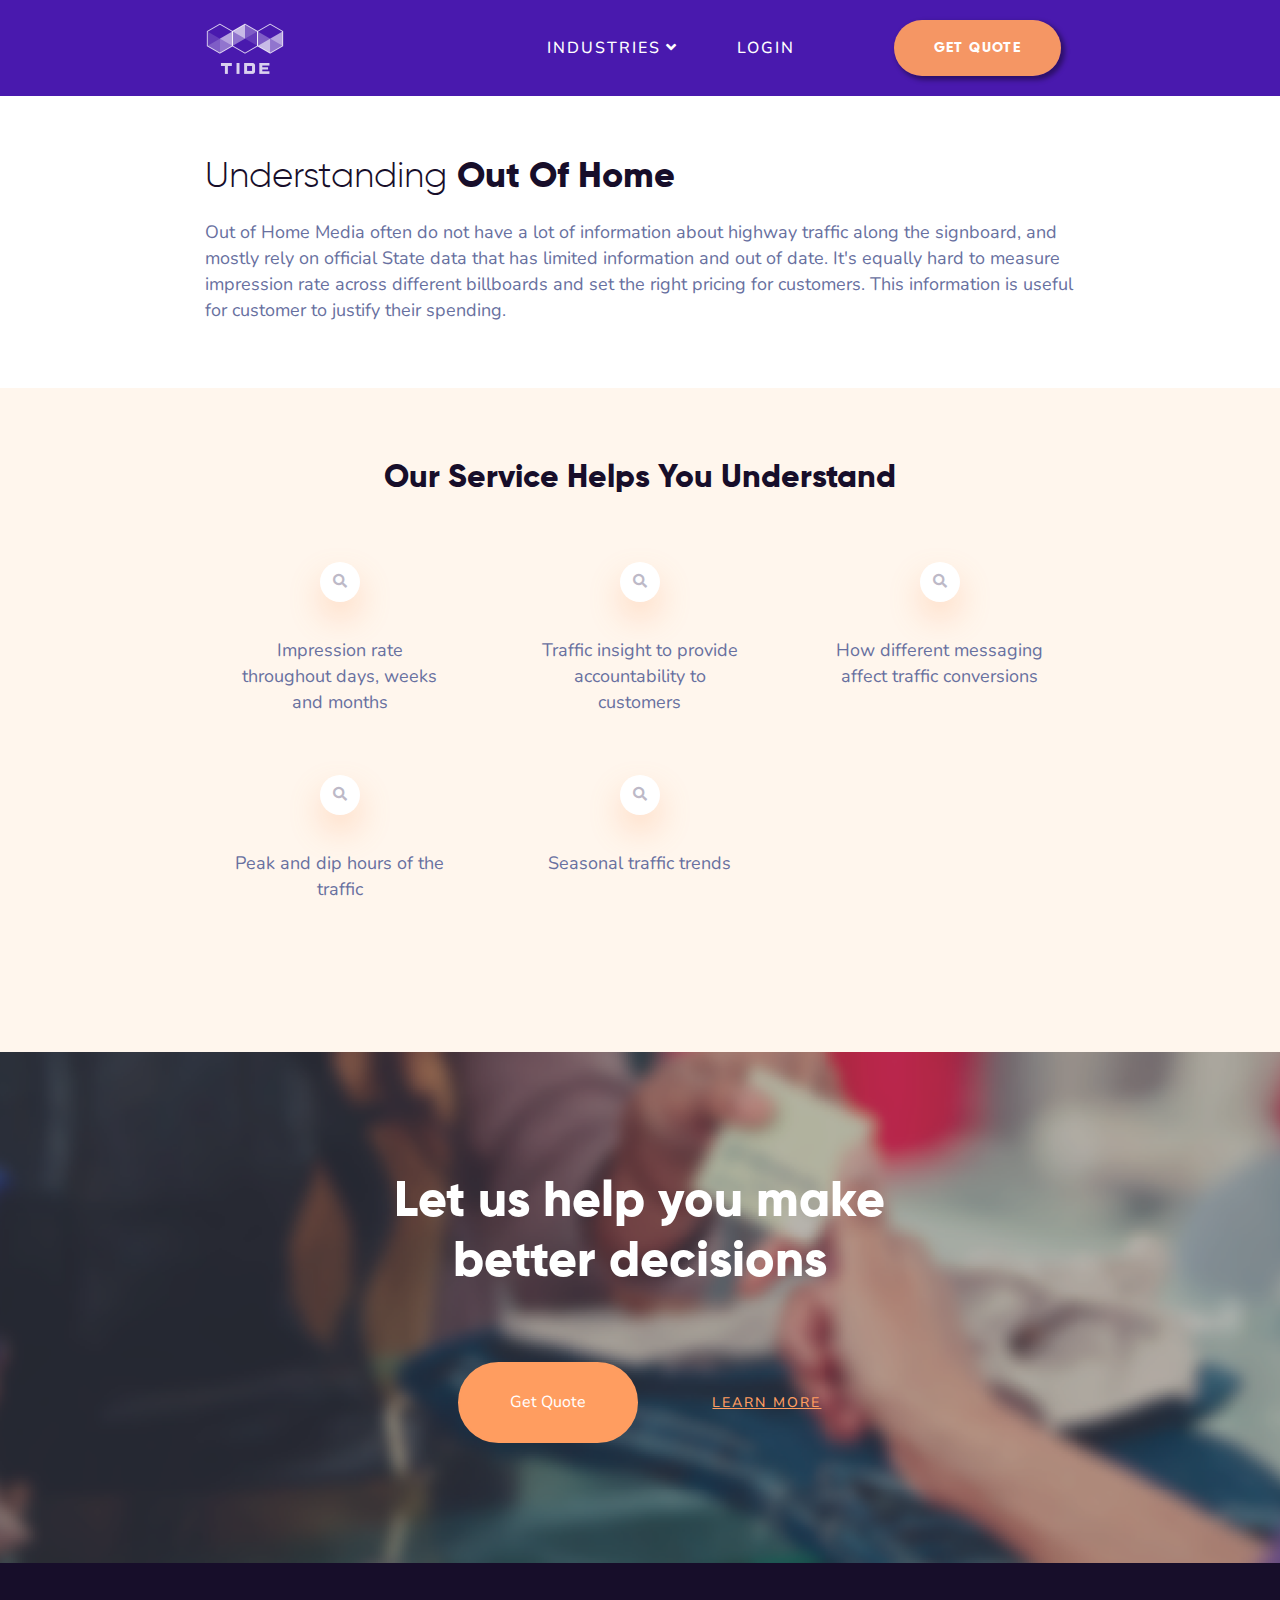
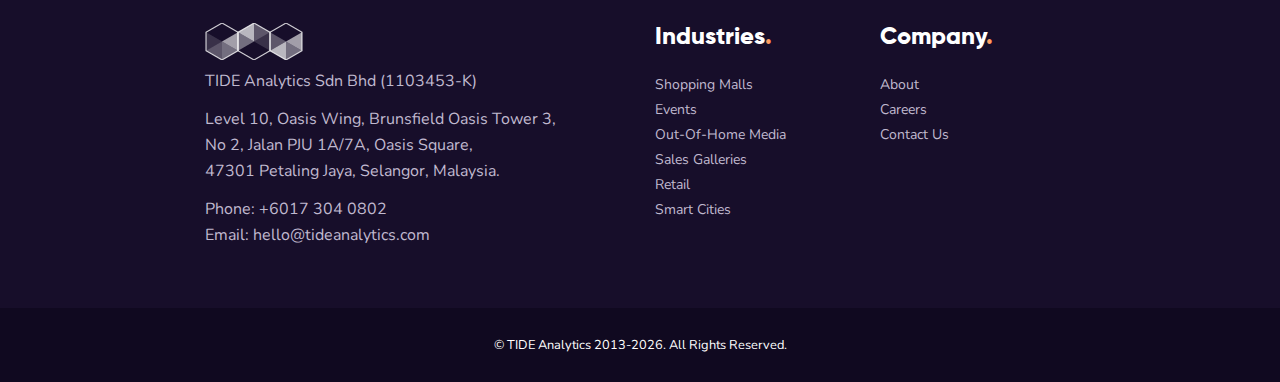
<file: industry-out-of-home-media.html>
<!DOCTYPE html>
<html lang="en">

<head>

	<!-- Google Tag Manager -->
	<script>(function(w,d,s,l,i){w[l]=w[l]||[];w[l].push({'gtm.start':new Date().getTime(),event:'gtm.js'});var f=d.getElementsByTagName(s)[0],j=d.createElement(s),dl=l!='dataLayer'?'&l='+l:'';j.async=true;j.src='https://www.googletagmanager.com/gtm.js?id='+i+dl;f.parentNode.insertBefore(j,f);})(window,document,'script','dataLayer','GTM-PR3FDL2');</script>
	<!-- End Google Tag Manager -->


	<meta charset="utf-8">
	<meta http-equiv="x-ua-compatible" content="ie=edge">
	<meta name="description" content="">
	<meta name="viewport" content="width=device-width, initial-scale=1">
	<link rel="shortcut icon" href="internal-assets/img/favicon.png">
	<title>TIDE Analytics - Understanding Traffic</title>
	<link rel="stylesheet" href="assets/css/bootstrap/css/bootstrap.min.css">
	<link rel="stylesheet" href="assets/fonts/flaticon/flaticon.css">
	<link rel="stylesheet" href="assets/fonts/fontawesome/css/all.css">
	<link rel="stylesheet" href="assets/css/animate.css">
	<link rel="stylesheet" href="assets/css/meanmenu.css">
	<link rel="stylesheet" href="assets/css/slick/slick.css">
	<link rel="stylesheet" href="assets/css/slick/slick-theme.css">
	<link rel="stylesheet" href="assets/css/magnific-popup.css">
	<link rel="stylesheet" href="assets/css/default.css">
	<link rel="stylesheet" href="assets/css/style.css">
	<link rel="stylesheet" href="assets/css/responsive.css">
  <link rel="stylesheet" href="assets/css/tide.css">

	<!-- Custom -->
	<style>

		@media (min-width: 1024px) {
			.container {
				max-width: 900px;
			}
		}

		.header_area {
			background: #4919ae;
			padding: 20px 20px;
			top:0px;
		}

		.bilo_logo img {
			width: 80px;
		}
		.bilo_title h2 { font-weight: 400 }

		.drop_shadow {
			-webkit-box-shadow: 3px 3px 5px 1px rgba(0, 0, 0, 0.4);
			-moz-box-shadow: 3px 3px 5px 1px rgba(0, 0, 0, 0.4);
			box-shadow: 3px 3px 5px 1px rgba(0, 0, 0, 0.4);
		}

		img.greyscale {
			filter: url("data:image/svg+xml;utf8,<svg xmlns=\'http://www.w3.org/2000/svg\'><filter id=\'grayscale\'><feColorMatrix type=\'matrix\' values=\'0.3333 0.3333 0.3333 0 0 0.3333 0.3333 0.3333 0 0 0.3333 0.3333 0.3333 0 0 0 0 0 1 0\'/></filter></svg>#grayscale");
			/* Firefox 3.5+ */
			filter: gray;
			/* IE6-9 */
			-webkit-filter: grayscale(100%);
			/* Chrome 19+ & Safari 6+ */
		}

		img.greyscale:hover {
			filter: none;
			-webkit-filter: grayscale(0%);
		}

		.plan_icon img {
			width: 80px;
			height: 80px;
		}

		.blog_info>ol {
			margin-left: -20px;
			margin-top: 10px;
		}

		.blog_info>ol>li {
			max-width: 300px;
			list-style: disc;
		}

		.widget-about p {
			font-size: 16px;
		}

		.widget-title {
			margin-bottom: 20px;
		}

		.widget-list ul li {
			line-height: 24px;
		}

		.about_text_area h2 {
			font-size: 36px;
		}

		.about_text_area p {
			font-size: 18px;
		}

		.testimonial_text h2 {
			font-size: 32px;
			font-weight: normal;
			text-align: center;
		}

		.work_btn {
			text-decoration: none;
		}

		.work_info span {
			font-family: "Gilroy-ExtraBold.ttf";
			color: #170e2a;
		}

		.work_info p {
			font-size: 18px;
		}
	</style>
</head>

<body>

	<!-- Google Tag Manager (noscript) -->
	<noscript><iframe src="https://www.googletagmanager.com/ns.html?id=GTM-PR3FDL2" height="0" width="0" style="display:none;visibility:hidden"></iframe></noscript>
	<!-- End Google Tag Manager (noscript) -->


	<!-- Start Header area -->
	<header id="header_sticky" class="header_area">
		<div class="container">
			<div class="row align-items-center">
				<div class="col-lg-3">
					<div class="bilo_logo text-left">
						<a href="/">
							<img id="tide-logo" src="internal-assets/img/logo-vertical-grey.png"/>
						</a>
					</div>
				</div>
				<div class="col-lg-6 pull-right">
					<div class="nav_menu" style="float: right; padding-top: 0px;">
						<nav class="main_menu">
							<ul class="menu_list">
								<li>
									<a href="#home" class="page_scroll">INDUSTRIES<span class="caret"><i class="fas fa-angle-down"></i></span></a>
									<ul class="sub-menu">
										<li><a href="industry-shopping-malls.html">Shopping Malls</a></li>
										<li><a href="industry-events.html">Events</a></li>
										<li><a href="industry-out-of-home-media.html">Out-Of-Home Media</a></li>
										<li><a href="industry-sales-galleries.html">Sales Galleries</a></li>
										<li><a href="industry-retail.html">Retail</a></li>
										<li><a href="industry-smart-cities.html">Smart Cities</a></li>
									</ul>
								</li>
								<li><a href="https://app.tideanalytics.com/login" class="page_scroll">LOGIN</a></li>
							</ul>
						</nav>
					</div>
				</div>
				<div class="col-lg-3">
					<div class="download_box text-center">
						<a href="contact.html" class="menu_btn drop_shadow" >GET QUOTE</a>
					</div>
				</div>
				<div class="col-sm-12">
					<div class="mobile_menu"></div>
				</div>
			</div>
		</div>
	</header>
	<!-- End Header area -->



	<section class="bilo_about section_padding" style="margin-top: 36px; padding-bottom:40px;">
		<div class="container">
			<div class="row">
				<div class="col-lg-12">
					<div class="about_right">
						<div class="about_text_area wow fadeInRight"  data-wow-delay="0s">
							<h2><span>Understanding </span>Out Of Home</h2>
							<p>Out of Home Media often do not have a lot of information about highway traffic along the signboard, and mostly rely on official State data that has limited information and out of date. It's equally hard to measure impression rate across different billboards and set the right pricing for customers. This information is useful for customer to justify their spending.</p>
						</div>
					</div>
				</div>
			</div>
		</div>
	</section>


	<!-- Start bilo testimonial section -->
	<section class="bilo_testimonial section_padding" style="padding-top: 60px; background-color: #FFF6ED">
		<div class="container">
			<div class="row">
				<div class="col-lg-12">
					<div class="testimonial_text">
						<h2>Our Service Helps You Understand</h2>
					</div>
				</div>
			</div>

			<div class="row">
				<div class="col-lg-4 col-md-6 col-sm-12">
					<div class="work_box text-center">
						<div class="work_info">
							<!--https://fontawesome.com/icons/search?style=solid-->
							<a href="javascript:;" class="work_btn"><i class="fas fa-search"></i></a>
							<p>Impression rate throughout days, weeks and months</p>
						</div>
					</div>
				</div>
				<div class="col-lg-4 col-md-6 col-sm-12">
					<div class="work_box text-center">
						<div class="work_info">
							<a href="javascript:;" class="work_btn"><i class="fas fa-search"></i></a>
							<p>Traffic insight to provide accountability to customers</p>
						</div>
					</div>
				</div>
				<div class="col-lg-4 col-md-6 col-sm-12">
					<div class="work_box text-center">
						<div class="work_info">
							<a href="javascript:;" class="work_btn"><i class="fas fa-search"></i></a>
							<p>How different messaging affect traffic conversions</p>
						</div>
					</div>
				</div>
				<div class="col-lg-4 col-md-6 col-sm-12">
					<div class="work_box text-center">
						<div class="work_info">
							<a href="javascript:;" class="work_btn"><i class="fas fa-search"></i></a>
							<p>Peak and dip hours of the traffic</p>
						</div>
					</div>
				</div>
				<div class="col-lg-4 col-md-6 col-sm-12">
					<div class="work_box text-center">
						<div class="work_info">
							<a href="javascript:;" class="work_btn"><i class="fas fa-search"></i></a>
							<p>Seasonal traffic trends</p>
						</div>
					</div>
				</div>


			</div>

			<div class="row">
				<div class="price_bg" style="bottom: 0%">
					<img src="assets/img/price_g.png" class="img-fluid" alt="">
				</div>
			</div>
		</div>

	</section>
	<!-- End bilo testimonial section -->



	<!-- Start Get Quote Secion -->
	<section class="bilo_app_trial section_padding" style="background-image: url('internal-assets/img/index/contact.png');"  id="download">
		<div class="container">
			<div class="row justify-content-center">
				<div class="col-lg-8">
					<div class="bilo_title app_title text-center">
						<h2>Let us help you make better decisions</h2>
					</div>
					<div class="bilo_bg_btn text-center">
						<a href="contact.html" class="bg_btn active-btn">Get Quote</a>
						<a href="industry-sales-galleries.html" style=" font-size: 14px; color: #ff9d60; font-weight: 500; letter-spacing: 2px; text-decoration: underline; text-transform: uppercase; margin-left: 40px; margin-bottom: 15px;">Learn More</a>
					</div>
				</div>
			</div>
		</div>
	</section>
	<!-- End Get Quote Section -->



	<!-- Start bilo-widget section -->
	<section class="bilo_widget section_padding">
		<div class="container">
			<div class="row">
				<div class="col-lg-6">
					<div class="widget_area">
						<div class="widget-about widget-address">
							<a href="/">
								<img src="internal-assets/img/logo-vertical-grey-textless.png"></img>
							</a>
							<p style="margin-top:8px">TIDE Analytics Sdn Bhd (1103453-K)</p>
							<p style="margin-top: 12px">Level 10, Oasis Wing, Brunsfield Oasis Tower 3,</p>
							<p>No 2, Jalan PJU 1A/7A, Oasis Square, </p>
							<p>47301 Petaling Jaya, Selangor, Malaysia.</p>
							<p style="margin-top:12px">Phone: <a href="tel:+60173040802" style="color:#c0b9cf">+6017 304 0802</a></p>
							<p>Email: <a href="mailto:hello@tideanalytics.com" style="color:#c0b9cf">hello@tideanalytics.com</a></p>
						</div>
					</div>
				</div>
				<div class="col-lg-3">
					<div class="widget_area">
						<div class="widget-title">
							<h4>Industries<span>.</span></h4>
						</div>
						<div class="widget-list">
							<div class="row">
								<div class="col-lg-12">
									<ul>
										<li><a href="industry-shopping-malls.html">Shopping Malls</a></li>
										<li><a href="industry-events.html">Events</a></li>
										<li><a href="industry-out-of-home-media.html">Out-Of-Home Media</a></li>
										<li><a href="industry-sales-galleries.html">Sales Galleries</a></li>
										<li><a href="industry-retail.html">Retail</a></li>
										<li><a href="industry-smart-cities.html">Smart Cities</a></li>
									</ul>
								</div>
							</div>
						</div>
					</div>
				</div>
				<div class="col-lg-3">
					<div class="widget_area">
						<div class="widget-title">
							<h4>Company<span>.</span></h4>
						</div>
						<div class="widget-list">
							<div class="row">
								<div class="col-lg-12">
									<ul>
										<li><a href="about.html">About</a></li>
										<li><a href="careers.html">Careers</a></li>
										<li><a href="contact.html">Contact Us</a></li>
									</ul>
								</div>
							</div>
						</div>
					</div>
				</div>
			</div>
		</div>
	</section>
	<!-- End bilo-widget section -->

	<!-- Start footer -->
	<footer class="bilo_footer">
		<div class="container">
			<div class="row">
				<div class="col-lg-12">
					<div class="bilo_footer_text text-center">
						<p>© TIDE Analytics 2013-<span id="footer_year">2019</span>. All Rights Reserved.</p>
					</div>
				</div>
			</div>
		</div>
	</footer><!-- End footer -->



	<script async src="https://www.googletagmanager.com/gtag/js?id=UA-47472966-1"></script>
	<script src="assets/js/vendor/jquery-1.12.4.min.js"></script>
	<script src="assets/js/vendor/modernizr-3.6.0.min.js"></script>
	<script src="assets/css/bootstrap/js/bootstrap.min.js"></script>
	<script src="assets/css/bootstrap/js/popper.min.js"></script>
	<script src="assets/css/slick/slick.min.js"></script>
	<script src="assets/js/jquery.meanmenu.js"></script>
	<script src="assets/js/jquery.magnific-popup.min.js"></script>
	<script src="assets/js/wow.min.js"></script>
	<script src="assets/js/custom.js"></script>
	<script src="assets/js/tide.js"></script>


</body>

</html>
</file>
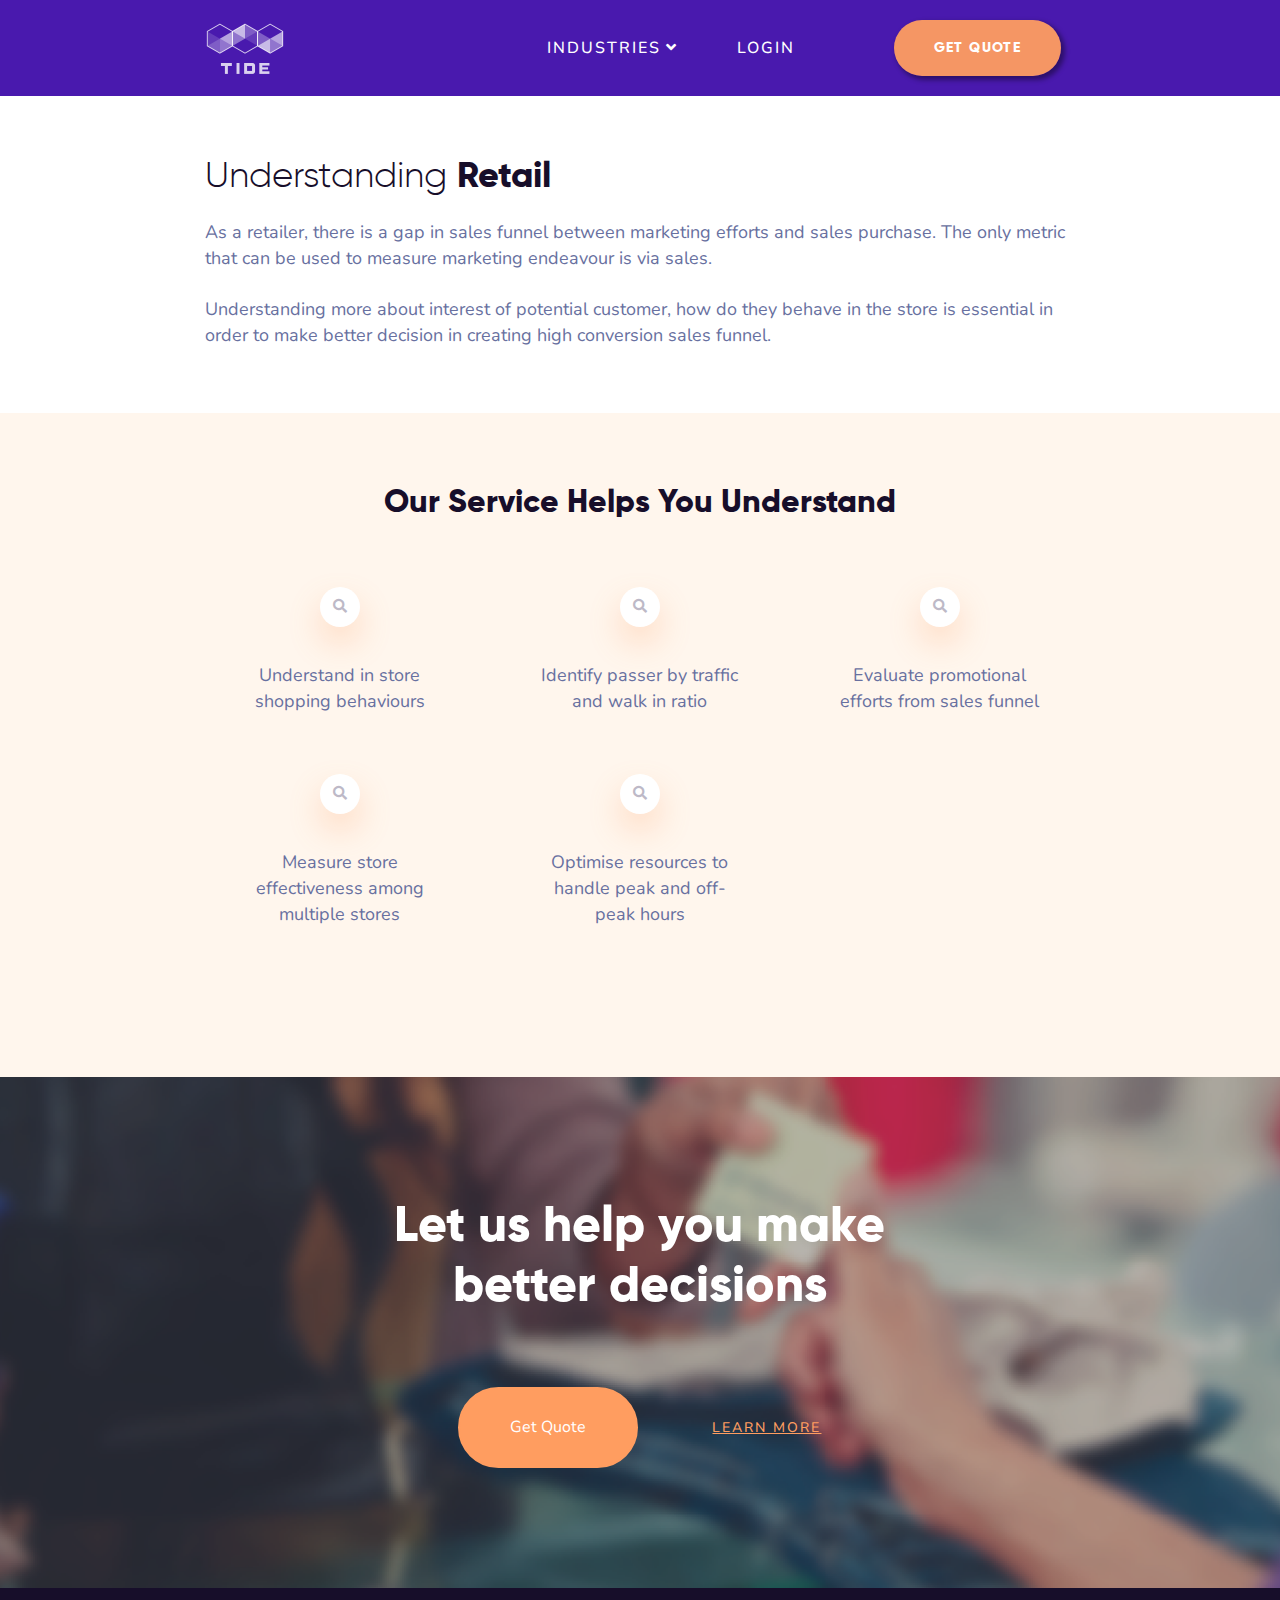
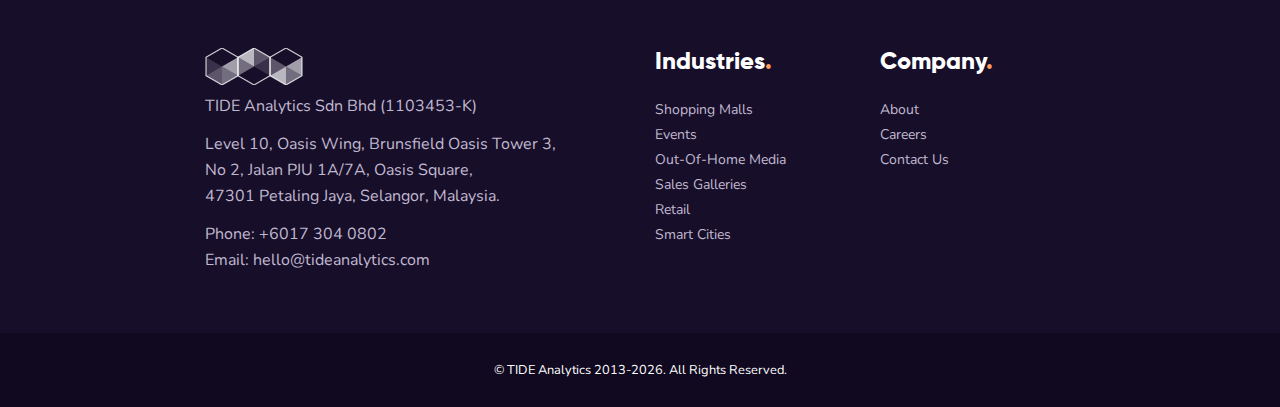
<file: industry-retail.html>
<!DOCTYPE html>
<html lang="en">

<head>

	<!-- Google Tag Manager -->
	<script>(function(w,d,s,l,i){w[l]=w[l]||[];w[l].push({'gtm.start':new Date().getTime(),event:'gtm.js'});var f=d.getElementsByTagName(s)[0],j=d.createElement(s),dl=l!='dataLayer'?'&l='+l:'';j.async=true;j.src='https://www.googletagmanager.com/gtm.js?id='+i+dl;f.parentNode.insertBefore(j,f);})(window,document,'script','dataLayer','GTM-PR3FDL2');</script>
	<!-- End Google Tag Manager -->


	<meta charset="utf-8">
	<meta http-equiv="x-ua-compatible" content="ie=edge">
	<meta name="description" content="">
	<meta name="viewport" content="width=device-width, initial-scale=1">
	<link rel="shortcut icon" href="internal-assets/img/favicon.png">
	<title>TIDE Analytics - Understanding Traffic</title>
	<link rel="stylesheet" href="assets/css/bootstrap/css/bootstrap.min.css">
	<link rel="stylesheet" href="assets/fonts/flaticon/flaticon.css">
	<link rel="stylesheet" href="assets/fonts/fontawesome/css/all.css">
	<link rel="stylesheet" href="assets/css/animate.css">
	<link rel="stylesheet" href="assets/css/meanmenu.css">
	<link rel="stylesheet" href="assets/css/slick/slick.css">
	<link rel="stylesheet" href="assets/css/slick/slick-theme.css">
	<link rel="stylesheet" href="assets/css/magnific-popup.css">
	<link rel="stylesheet" href="assets/css/default.css">
	<link rel="stylesheet" href="assets/css/style.css">
	<link rel="stylesheet" href="assets/css/responsive.css">
  <link rel="stylesheet" href="assets/css/tide.css">

	<!-- Custom -->
	<style>

		@media (min-width: 1024px) {
			.container {
				max-width: 900px;
			}
		}

		.header_area {
			background: #4919ae;
			padding: 20px 20px;
			top:0px;
		}

		.bilo_logo img {
			width: 80px;
		}
		.bilo_title h2 { font-weight: 400 }

		.drop_shadow {
			-webkit-box-shadow: 3px 3px 5px 1px rgba(0, 0, 0, 0.4);
			-moz-box-shadow: 3px 3px 5px 1px rgba(0, 0, 0, 0.4);
			box-shadow: 3px 3px 5px 1px rgba(0, 0, 0, 0.4);
		}

		img.greyscale {
			filter: url("data:image/svg+xml;utf8,<svg xmlns=\'http://www.w3.org/2000/svg\'><filter id=\'grayscale\'><feColorMatrix type=\'matrix\' values=\'0.3333 0.3333 0.3333 0 0 0.3333 0.3333 0.3333 0 0 0.3333 0.3333 0.3333 0 0 0 0 0 1 0\'/></filter></svg>#grayscale");
			/* Firefox 3.5+ */
			filter: gray;
			/* IE6-9 */
			-webkit-filter: grayscale(100%);
			/* Chrome 19+ & Safari 6+ */
		}

		img.greyscale:hover {
			filter: none;
			-webkit-filter: grayscale(0%);
		}

		.plan_icon img {
			width: 80px;
			height: 80px;
		}

		.blog_info>ol {
			margin-left: -20px;
			margin-top: 10px;
		}

		.blog_info>ol>li {
			max-width: 300px;
			list-style: disc;
		}

		.widget-about p {
			font-size: 16px;
		}

		.widget-title {
			margin-bottom: 20px;
		}

		.widget-list ul li {
			line-height: 24px;
		}

		.about_text_area h2 {
			font-size: 36px;
		}

		.about_text_area p {
			font-size: 18px;
		}

		.testimonial_text h2 {
			font-size: 32px;
			font-weight: normal;
			text-align: center;
		}

		.work_btn {
			text-decoration: none;
		}

		.work_info span {
			font-family: "Gilroy-ExtraBold.ttf";
			color: #170e2a;
		}

		.work_info p {
			font-size: 18px;
		}
	</style>
</head>

<body>

	<!-- Google Tag Manager (noscript) -->
	<noscript><iframe src="https://www.googletagmanager.com/ns.html?id=GTM-PR3FDL2" height="0" width="0" style="display:none;visibility:hidden"></iframe></noscript>
	<!-- End Google Tag Manager (noscript) -->


	<!-- Start Header area -->
	<header id="header_sticky" class="header_area">
		<div class="container">
			<div class="row align-items-center">
				<div class="col-lg-3">
					<div class="bilo_logo text-left">
						<a href="/">
							<img id="tide-logo" src="internal-assets/img/logo-vertical-grey.png"/>
						</a>
					</div>
				</div>
				<div class="col-lg-6 pull-right">
					<div class="nav_menu" style="float: right; padding-top: 0px;">
						<nav class="main_menu">
							<ul class="menu_list">
								<li>
									<a href="#home" class="page_scroll">INDUSTRIES<span class="caret"><i class="fas fa-angle-down"></i></span></a>
									<ul class="sub-menu">
										<li><a href="industry-shopping-malls.html">Shopping Malls</a></li>
										<li><a href="industry-events.html">Events</a></li>
										<li><a href="industry-out-of-home-media.html">Out-Of-Home Media</a></li>
										<li><a href="industry-sales-galleries.html">Sales Galleries</a></li>
										<li><a href="industry-retail.html">Retail</a></li>
										<li><a href="industry-smart-cities.html">Smart Cities</a></li>
									</ul>
								</li>
								<li><a href="https://app.tideanalytics.com/login" class="page_scroll">LOGIN</a></li>
							</ul>
						</nav>
					</div>
				</div>
				<div class="col-lg-3">
					<div class="download_box text-center">
						<a href="contact.html" class="menu_btn drop_shadow" >GET QUOTE</a>
					</div>
				</div>
				<div class="col-sm-12">
					<div class="mobile_menu"></div>
				</div>
			</div>
		</div>
	</header>
	<!-- End Header area -->



	<section class="bilo_about section_padding" style="margin-top: 36px; padding-bottom:40px;">
		<div class="container">
			<div class="row">
				<div class="col-lg-12">
					<div class="about_right">
						<div class="about_text_area wow fadeInRight"  data-wow-delay="0s">
							<h2><span>Understanding </span>Retail</h2>
							<p>As a retailer, there is a gap in sales funnel between marketing efforts and sales purchase. The only metric that can be used to measure marketing endeavour is via sales.</p>
							<p>Understanding more about interest of potential customer, how do they behave in the store is essential in order to make better decision in creating high conversion sales funnel.</p>
						</div>
					</div>
				</div>
			</div>
		</div>
	</section>


	<!-- Start bilo testimonial section -->
	<section class="bilo_testimonial section_padding" style="padding-top: 60px; background-color: #FFF6ED">
		<div class="container">
			<div class="row">
				<div class="col-lg-12">
					<div class="testimonial_text">
						<h2>Our Service Helps You Understand</h2>
					</div>
				</div>
			</div>

			<div class="row">
				<div class="col-lg-4 col-md-6 col-sm-12">
					<div class="work_box text-center">
						<div class="work_info">
							<!--https://fontawesome.com/icons/search?style=solid-->
							<a href="javascript:;" class="work_btn"><i class="fas fa-search"></i></a>
							<p>Understand in store shopping behaviours</p>
						</div>
					</div>
				</div>
				<div class="col-lg-4 col-md-6 col-sm-12">
					<div class="work_box text-center">
						<div class="work_info">
							<a href="javascript:;" class="work_btn"><i class="fas fa-search"></i></a>
							<p>Identify passer by traffic and walk in ratio</p>
						</div>
					</div>
				</div>
				<div class="col-lg-4 col-md-6 col-sm-12">
					<div class="work_box text-center">
						<div class="work_info">
							<a href="javascript:;" class="work_btn"><i class="fas fa-search"></i></a>
							<p>Evaluate promotional efforts from sales funnel</p>
						</div>
					</div>
				</div>
				<div class="col-lg-4 col-md-6 col-sm-12">
					<div class="work_box text-center">
						<div class="work_info">
							<a href="javascript:;" class="work_btn"><i class="fas fa-search"></i></a>
							<p>Measure store effectiveness among multiple stores</p>
						</div>
					</div>
				</div>
				<div class="col-lg-4 col-md-6 col-sm-12">
					<div class="work_box text-center">
						<div class="work_info">
							<a href="javascript:;" class="work_btn"><i class="fas fa-search"></i></a>
							<p>Optimise resources to handle peak and off-peak hours</p>
						</div>
					</div>
				</div>

			</div>

			<div class="row">
				<div class="price_bg" style="bottom: 0%">
					<img src="assets/img/price_g.png" class="img-fluid" alt="">
				</div>
			</div>
		</div>

	</section>
	<!-- End bilo testimonial section -->



	<!-- Start Get Quote Secion -->
	<section class="bilo_app_trial section_padding" style="background-image: url('internal-assets/img/index/contact.png');"  id="download">
		<div class="container">
			<div class="row justify-content-center">
				<div class="col-lg-8">
					<div class="bilo_title app_title text-center">
						<h2>Let us help you make better decisions</h2>
					</div>
					<div class="bilo_bg_btn text-center">
						<a href="contact.html" class="bg_btn active-btn">Get Quote</a>
						<a href="industry-smart-cities.html" style=" font-size: 14px; color: #ff9d60; font-weight: 500; letter-spacing: 2px; text-decoration: underline; text-transform: uppercase; margin-left: 40px; margin-bottom: 15px;">Learn More</a>
					</div>
				</div>
			</div>
		</div>
	</section>
	<!-- End Get Quote Section -->



	<!-- Start bilo-widget section -->
	<section class="bilo_widget section_padding">
		<div class="container">
			<div class="row">
				<div class="col-lg-6">
					<div class="widget_area">
						<div class="widget-about widget-address">
							<a href="/">
								<img src="internal-assets/img/logo-vertical-grey-textless.png"></img>
							</a>
							<p style="margin-top:8px">TIDE Analytics Sdn Bhd (1103453-K)</p>
							<p style="margin-top: 12px">Level 10, Oasis Wing, Brunsfield Oasis Tower 3,</p>
							<p>No 2, Jalan PJU 1A/7A, Oasis Square, </p>
							<p>47301 Petaling Jaya, Selangor, Malaysia.</p>
							<p style="margin-top:12px">Phone: <a href="tel:+60173040802" style="color:#c0b9cf">+6017 304 0802</a></p>
							<p>Email: <a href="mailto:hello@tideanalytics.com" style="color:#c0b9cf">hello@tideanalytics.com</a></p>
						</div>
					</div>
				</div>
				<div class="col-lg-3">
					<div class="widget_area">
						<div class="widget-title">
							<h4>Industries<span>.</span></h4>
						</div>
						<div class="widget-list">
							<div class="row">
								<div class="col-lg-12">
									<ul>
										<li><a href="industry-shopping-malls.html">Shopping Malls</a></li>
										<li><a href="industry-events.html">Events</a></li>
										<li><a href="industry-out-of-home-media.html">Out-Of-Home Media</a></li>
										<li><a href="industry-sales-galleries.html">Sales Galleries</a></li>
										<li><a href="industry-retail.html">Retail</a></li>
										<li><a href="industry-smart-cities.html">Smart Cities</a></li>
									</ul>
								</div>
							</div>
						</div>
					</div>
				</div>
				<div class="col-lg-3">
					<div class="widget_area">
						<div class="widget-title">
							<h4>Company<span>.</span></h4>
						</div>
						<div class="widget-list">
							<div class="row">
								<div class="col-lg-12">
									<ul>
										<li><a href="about.html">About</a></li>
										<li><a href="careers.html">Careers</a></li>
										<li><a href="contact.html">Contact Us</a></li>
									</ul>
								</div>
							</div>
						</div>
					</div>
				</div>
			</div>
		</div>
	</section>
	<!-- End bilo-widget section -->

	<!-- Start footer -->
	<footer class="bilo_footer">
		<div class="container">
			<div class="row">
				<div class="col-lg-12">
					<div class="bilo_footer_text text-center">
						<p>© TIDE Analytics 2013-<span id="footer_year">2019</span>. All Rights Reserved.</p>
					</div>
				</div>
			</div>
		</div>
	</footer><!-- End footer -->



	<script async src="https://www.googletagmanager.com/gtag/js?id=UA-47472966-1"></script>
	<script src="assets/js/vendor/jquery-1.12.4.min.js"></script>
	<script src="assets/js/vendor/modernizr-3.6.0.min.js"></script>
	<script src="assets/css/bootstrap/js/bootstrap.min.js"></script>
	<script src="assets/css/bootstrap/js/popper.min.js"></script>
	<script src="assets/css/slick/slick.min.js"></script>
	<script src="assets/js/jquery.meanmenu.js"></script>
	<script src="assets/js/jquery.magnific-popup.min.js"></script>
	<script src="assets/js/wow.min.js"></script>
	<script src="assets/js/custom.js"></script>
	<script src="assets/js/tide.js"></script>


</body>

</html>
</file>
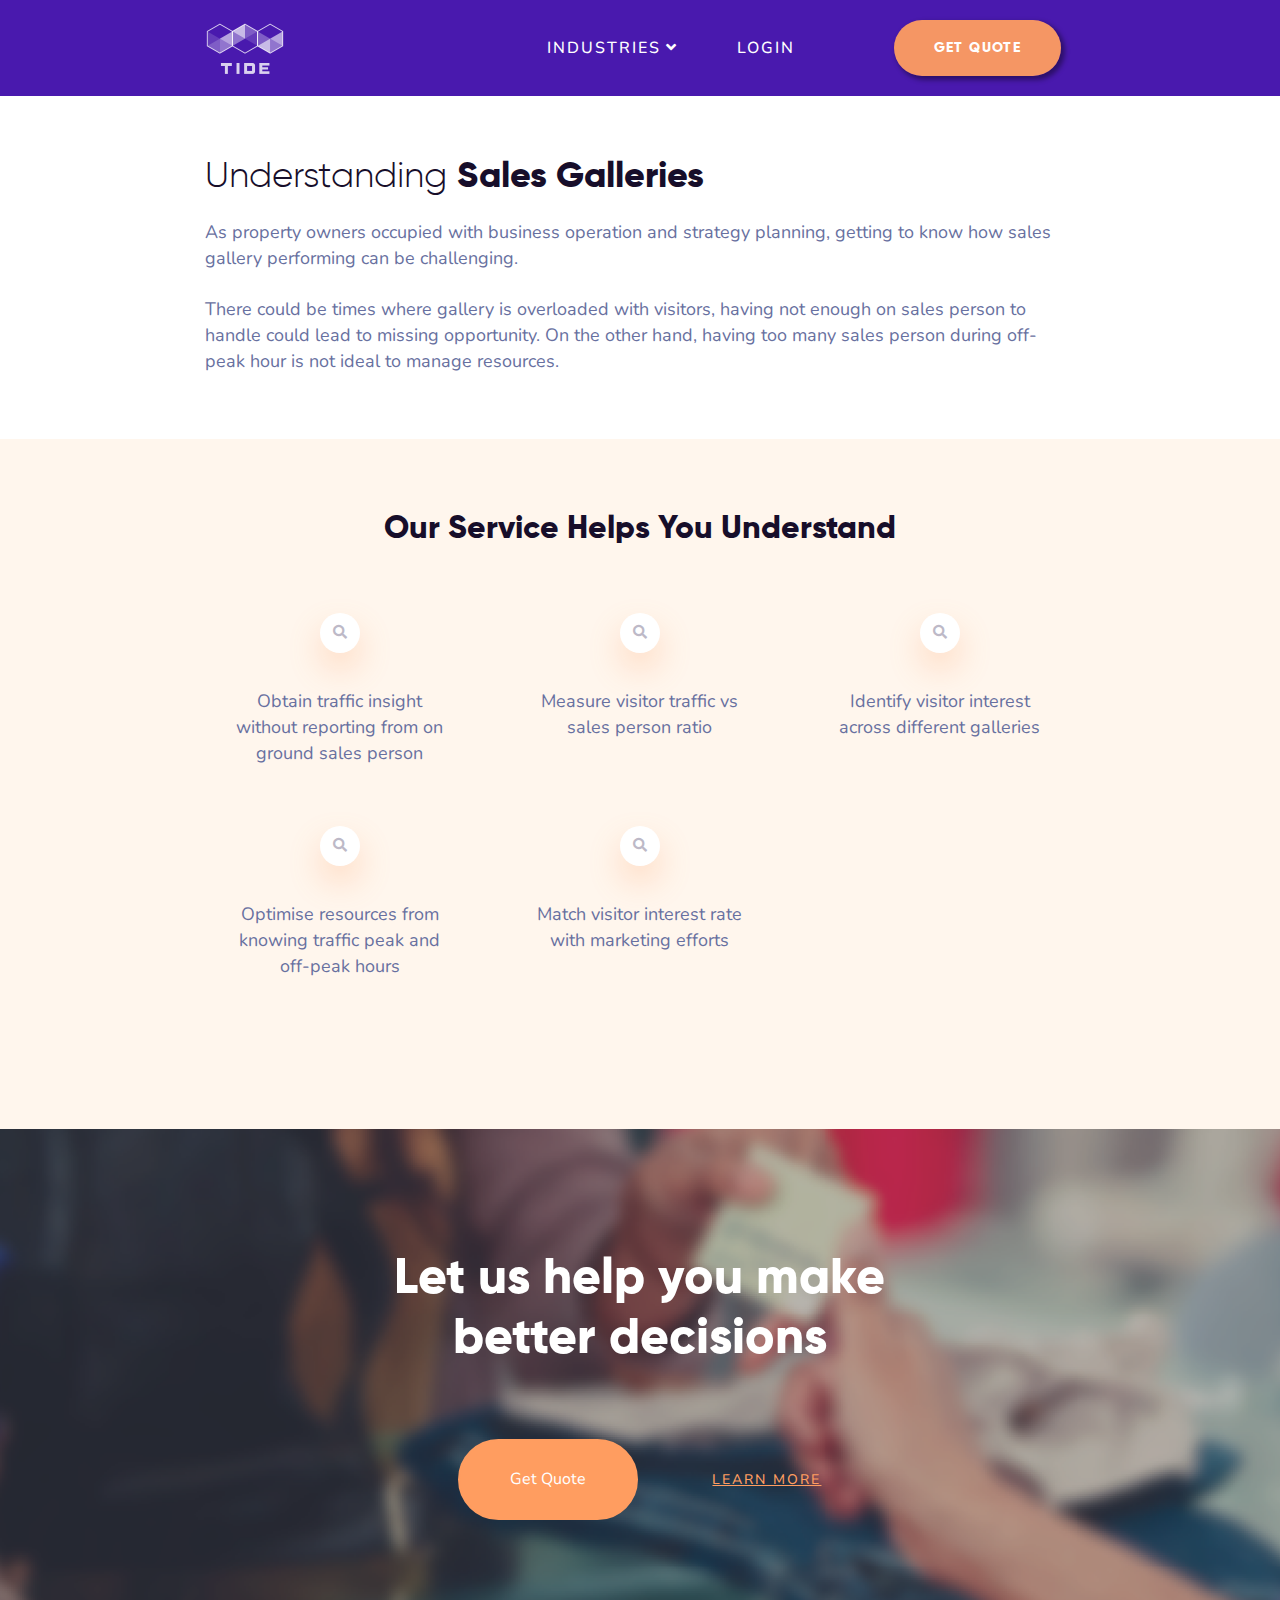
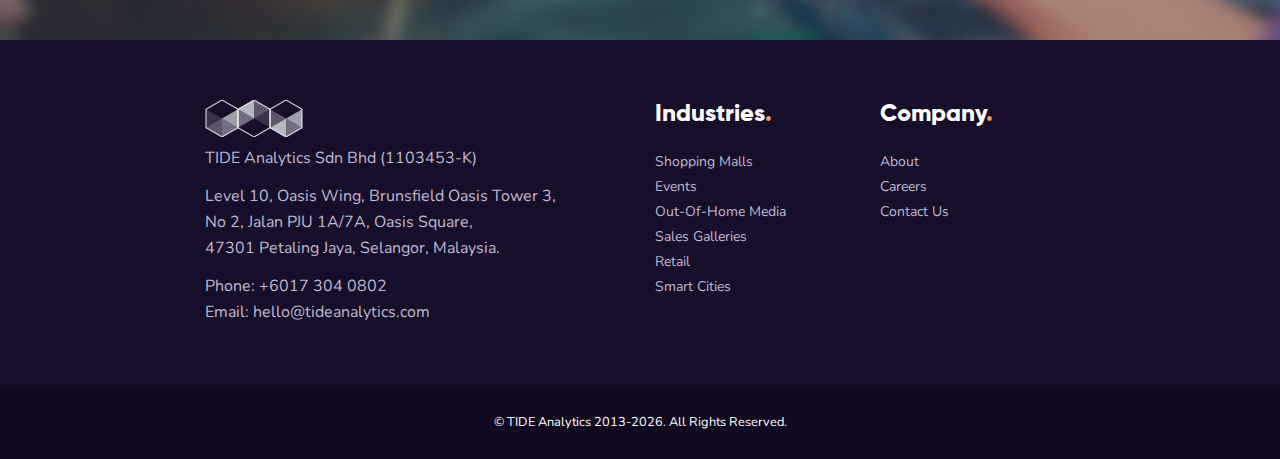
<file: industry-sales-galleries.html>
<!DOCTYPE html>
<html lang="en">

<head>

	<!-- Google Tag Manager -->
	<script>(function(w,d,s,l,i){w[l]=w[l]||[];w[l].push({'gtm.start':new Date().getTime(),event:'gtm.js'});var f=d.getElementsByTagName(s)[0],j=d.createElement(s),dl=l!='dataLayer'?'&l='+l:'';j.async=true;j.src='https://www.googletagmanager.com/gtm.js?id='+i+dl;f.parentNode.insertBefore(j,f);})(window,document,'script','dataLayer','GTM-PR3FDL2');</script>
	<!-- End Google Tag Manager -->


	<meta charset="utf-8">
	<meta http-equiv="x-ua-compatible" content="ie=edge">
	<meta name="description" content="">
	<meta name="viewport" content="width=device-width, initial-scale=1">
	<link rel="shortcut icon" href="internal-assets/img/favicon.png">
	<title>TIDE Analytics - Understanding Traffic</title>
	<link rel="stylesheet" href="assets/css/bootstrap/css/bootstrap.min.css">
	<link rel="stylesheet" href="assets/fonts/flaticon/flaticon.css">
	<link rel="stylesheet" href="assets/fonts/fontawesome/css/all.css">
	<link rel="stylesheet" href="assets/css/animate.css">
	<link rel="stylesheet" href="assets/css/meanmenu.css">
	<link rel="stylesheet" href="assets/css/slick/slick.css">
	<link rel="stylesheet" href="assets/css/slick/slick-theme.css">
	<link rel="stylesheet" href="assets/css/magnific-popup.css">
	<link rel="stylesheet" href="assets/css/default.css">
	<link rel="stylesheet" href="assets/css/style.css">
	<link rel="stylesheet" href="assets/css/responsive.css">
  <link rel="stylesheet" href="assets/css/tide.css">

	<!-- Custom -->
	<style>

		@media (min-width: 1024px) {
			.container {
				max-width: 900px;
			}
		}

		.header_area {
			background: #4919ae;
			padding: 20px 20px;
			top:0px;
		}

		.bilo_logo img {
			width: 80px;
		}
		.bilo_title h2 { font-weight: 400 }

		.drop_shadow {
			-webkit-box-shadow: 3px 3px 5px 1px rgba(0, 0, 0, 0.4);
			-moz-box-shadow: 3px 3px 5px 1px rgba(0, 0, 0, 0.4);
			box-shadow: 3px 3px 5px 1px rgba(0, 0, 0, 0.4);
		}

		img.greyscale {
			filter: url("data:image/svg+xml;utf8,<svg xmlns=\'http://www.w3.org/2000/svg\'><filter id=\'grayscale\'><feColorMatrix type=\'matrix\' values=\'0.3333 0.3333 0.3333 0 0 0.3333 0.3333 0.3333 0 0 0.3333 0.3333 0.3333 0 0 0 0 0 1 0\'/></filter></svg>#grayscale");
			/* Firefox 3.5+ */
			filter: gray;
			/* IE6-9 */
			-webkit-filter: grayscale(100%);
			/* Chrome 19+ & Safari 6+ */
		}

		img.greyscale:hover {
			filter: none;
			-webkit-filter: grayscale(0%);
		}

		.plan_icon img {
			width: 80px;
			height: 80px;
		}

		.blog_info>ol {
			margin-left: -20px;
			margin-top: 10px;
		}

		.blog_info>ol>li {
			max-width: 300px;
			list-style: disc;
		}

		.widget-about p {
			font-size: 16px;
		}

		.widget-title {
			margin-bottom: 20px;
		}

		.widget-list ul li {
			line-height: 24px;
		}

		.about_text_area h2 {
			font-size: 36px;
		}

		.about_text_area p {
			font-size: 18px;
		}

		.testimonial_text h2 {
			font-size: 32px;
			font-weight: normal;
			text-align: center;
		}

		.work_btn {
			text-decoration: none;
		}

		.work_info span {
			font-family: "Gilroy-ExtraBold.ttf";
			color: #170e2a;
		}

		.work_info p {
			font-size: 18px;
		}
	</style>
</head>

<body>

  <!-- Google Tag Manager (noscript) -->
  <noscript><iframe src="https://www.googletagmanager.com/ns.html?id=GTM-PR3FDL2" height="0" width="0" style="display:none;visibility:hidden"></iframe></noscript>
	<!-- End Google Tag Manager (noscript) -->


	<!-- Start Header area -->
	<header id="header_sticky" class="header_area">
		<div class="container">
			<div class="row align-items-center">
				<div class="col-lg-3">
					<div class="bilo_logo text-left">
						<a href="/">
							<img id="tide-logo" src="internal-assets/img/logo-vertical-grey.png"/>
						</a>
					</div>
				</div>
				<div class="col-lg-6 pull-right">
					<div class="nav_menu" style="float: right; padding-top: 0px;">
						<nav class="main_menu">
							<ul class="menu_list">
								<li>
									<a href="#home" class="page_scroll">INDUSTRIES<span class="caret"><i class="fas fa-angle-down"></i></span></a>
									<ul class="sub-menu">
										<li><a href="industry-shopping-malls.html">Shopping Malls</a></li>
										<li><a href="industry-events.html">Events</a></li>
										<li><a href="industry-out-of-home-media.html">Out-Of-Home Media</a></li>
										<li><a href="industry-sales-galleries.html">Sales Galleries</a></li>
										<li><a href="industry-retail.html">Retail</a></li>
										<li><a href="industry-smart-cities.html">Smart Cities</a></li>
									</ul>
								</li>
								<li><a href="https://app.tideanalytics.com/login" class="page_scroll">LOGIN</a></li>
							</ul>
						</nav>
					</div>
				</div>
				<div class="col-lg-3">
					<div class="download_box text-center">
						<a href="contact.html" class="menu_btn drop_shadow" >GET QUOTE</a>
					</div>
				</div>
				<div class="col-sm-12">
					<div class="mobile_menu"></div>
				</div>
			</div>
		</div>
	</header>
	<!-- End Header area -->



	<section class="bilo_about section_padding" style="margin-top: 36px; padding-bottom:40px;">
		<div class="container">
			<div class="row">
				<div class="col-lg-12">
					<div class="about_right">
						<div class="about_text_area wow fadeInRight"  data-wow-delay="0s">
							<h2><span>Understanding </span>Sales Galleries</h2>
							<p>As property owners occupied with business operation and strategy planning, getting to know how sales gallery performing can be challenging.</p>
							<p>There could be times where gallery is overloaded with visitors, having not enough on sales person to handle could lead to missing opportunity. On the other hand, having too many sales person during off-peak hour is not ideal to manage resources.</p>
						</div>
					</div>
				</div>
			</div>
		</div>
	</section>


	<!-- Start bilo testimonial section -->
	<section class="bilo_testimonial section_padding" style="padding-top: 60px; background-color: #FFF6ED">
		<div class="container">
			<div class="row">
				<div class="col-lg-12">
					<div class="testimonial_text">
						<h2>Our Service Helps You Understand</h2>
					</div>
				</div>
			</div>

			<div class="row">
				<div class="col-lg-4 col-md-6 col-sm-12">
					<div class="work_box text-center">
						<div class="work_info">
							<a href="javascript:;" class="work_btn"><i class="fas fa-search"></i></a>
							<p>Obtain traffic insight without reporting from on ground sales person</p>
						</div>
					</div>
				</div>
				<div class="col-lg-4 col-md-6 col-sm-12">
					<div class="work_box text-center">
						<div class="work_info">
							<a href="javascript:;" class="work_btn"><i class="fas fa-search"></i></a>
							<p>Measure visitor traffic vs sales person ratio</p>
						</div>
					</div>
				</div>
				<div class="col-lg-4 col-md-6 col-sm-12">
					<div class="work_box text-center">
						<div class="work_info">
							<a href="javascript:;" class="work_btn"><i class="fas fa-search"></i></a>
							<p>Identify visitor interest across different galleries</p>
						</div>
					</div>
				</div>
				<div class="col-lg-4 col-md-6 col-sm-12">
					<div class="work_box text-center">
						<div class="work_info">
							<a href="javascript:;" class="work_btn"><i class="fas fa-search"></i></a>
							<p>Optimise resources from knowing traffic peak and off-peak hours</p>
						</div>
					</div>
				</div>
				<div class="col-lg-4 col-md-6 col-sm-12">
					<div class="work_box text-center">
						<div class="work_info">
							<a href="javascript:;" class="work_btn"><i class="fas fa-search"></i></a>
							<p>Match visitor interest rate with marketing efforts</p>
						</div>
					</div>
				</div>
			</div>

			<div class="row">
				<div class="price_bg" style="bottom: 0%">
					<img src="assets/img/price_g.png" class="img-fluid" alt="">
				</div>
			</div>
		</div>

	</section>
	<!-- End bilo testimonial section -->



	<!-- Start Get Quote Secion -->
	<section class="bilo_app_trial section_padding" style="background-image: url('internal-assets/img/index/contact.png');"  id="download">
		<div class="container">
			<div class="row justify-content-center">
				<div class="col-lg-8">
					<div class="bilo_title app_title text-center">
						<h2>Let us help you make better decisions</h2>
					</div>
					<div class="bilo_bg_btn text-center">
						<a href="contact.html" class="bg_btn active-btn">Get Quote</a>
						<a href="industry-retail.html" style=" font-size: 14px; color: #ff9d60; font-weight: 500; letter-spacing: 2px; text-decoration: underline; text-transform: uppercase; margin-left: 40px; margin-bottom: 15px;">Learn More</a>
					</div>
				</div>
			</div>
		</div>
	</section>
	<!-- End Get Quote Section -->



	<!-- Start bilo-widget section -->
	<section class="bilo_widget section_padding">
		<div class="container">
			<div class="row">
				<div class="col-lg-6">
					<div class="widget_area">
						<div class="widget-about widget-address">
							<a href="/">
								<img src="internal-assets/img/logo-vertical-grey-textless.png"></img>
							</a>
							<p style="margin-top:8px">TIDE Analytics Sdn Bhd (1103453-K)</p>
							<p style="margin-top: 12px">Level 10, Oasis Wing, Brunsfield Oasis Tower 3,</p>
							<p>No 2, Jalan PJU 1A/7A, Oasis Square, </p>
							<p>47301 Petaling Jaya, Selangor, Malaysia.</p>
							<p style="margin-top:12px">Phone: <a href="tel:+60173040802" style="color:#c0b9cf">+6017 304 0802</a></p>
							<p>Email: <a href="mailto:hello@tideanalytics.com" style="color:#c0b9cf">hello@tideanalytics.com</a></p>
						</div>
					</div>
				</div>
				<div class="col-lg-3">
					<div class="widget_area">
						<div class="widget-title">
							<h4>Industries<span>.</span></h4>
						</div>
						<div class="widget-list">
							<div class="row">
								<div class="col-lg-12">
									<ul>
										<li><a href="industry-shopping-malls.html">Shopping Malls</a></li>
										<li><a href="industry-events.html">Events</a></li>
										<li><a href="industry-out-of-home-media.html">Out-Of-Home Media</a></li>
										<li><a href="industry-sales-galleries.html">Sales Galleries</a></li>
										<li><a href="industry-retail.html">Retail</a></li>
										<li><a href="industry-smart-cities.html">Smart Cities</a></li>
									</ul>
								</div>
							</div>
						</div>
					</div>
				</div>
				<div class="col-lg-3">
					<div class="widget_area">
						<div class="widget-title">
							<h4>Company<span>.</span></h4>
						</div>
						<div class="widget-list">
							<div class="row">
								<div class="col-lg-12">
									<ul>
										<li><a href="about.html">About</a></li>
										<li><a href="careers.html">Careers</a></li>
										<li><a href="contact.html">Contact Us</a></li>
									</ul>
								</div>
							</div>
						</div>
					</div>
				</div>
			</div>
		</div>
	</section>
	<!-- End bilo-widget section -->

	<!-- Start footer -->
	<footer class="bilo_footer">
		<div class="container">
			<div class="row">
				<div class="col-lg-12">
					<div class="bilo_footer_text text-center">
						<p>© TIDE Analytics 2013-<span id="footer_year">2019</span>. All Rights Reserved.</p>
					</div>
				</div>
			</div>
		</div>
	</footer><!-- End footer -->



	<script async src="https://www.googletagmanager.com/gtag/js?id=UA-47472966-1"></script>
	<script src="assets/js/vendor/jquery-1.12.4.min.js"></script>
	<script src="assets/js/vendor/modernizr-3.6.0.min.js"></script>
	<script src="assets/css/bootstrap/js/bootstrap.min.js"></script>
	<script src="assets/css/bootstrap/js/popper.min.js"></script>
	<script src="assets/css/slick/slick.min.js"></script>
	<script src="assets/js/jquery.meanmenu.js"></script>
	<script src="assets/js/jquery.magnific-popup.min.js"></script>
	<script src="assets/js/wow.min.js"></script>
	<script src="assets/js/custom.js"></script>
	<script src="assets/js/tide.js"></script>


</body>

</html>
</file>
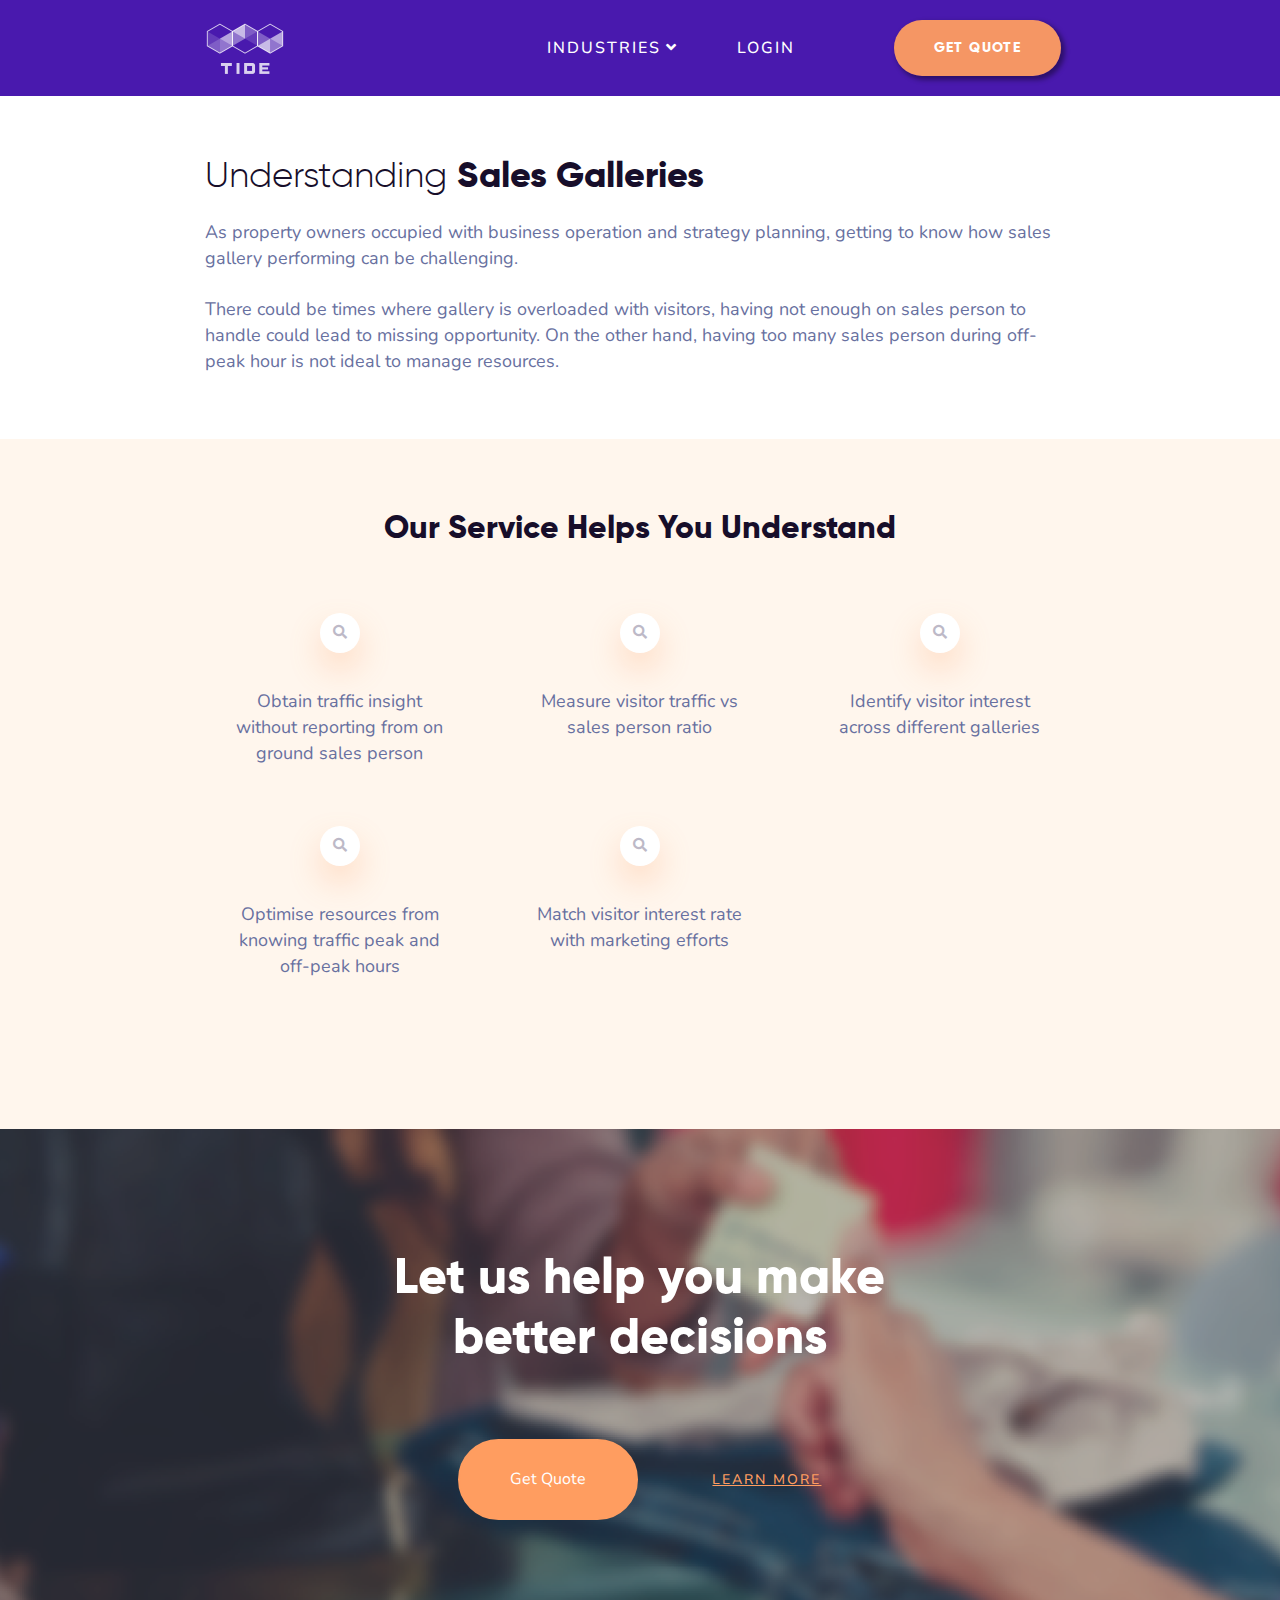
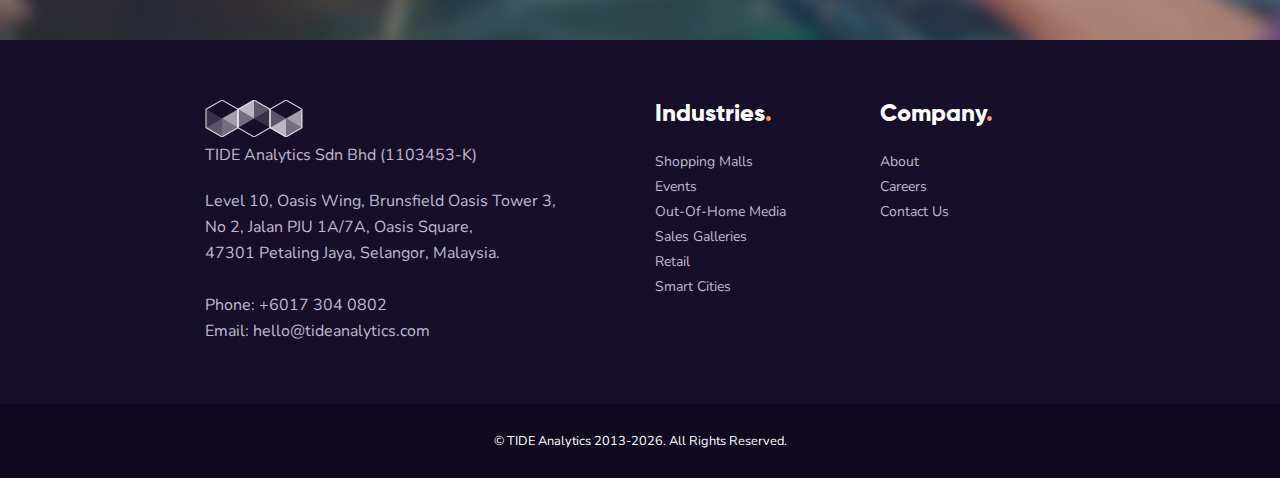
<file: industry-salesgalleries.html>
<!DOCTYPE html>
<html lang="en">

<head>

	<meta charset="utf-8">
	<meta http-equiv="x-ua-compatible" content="ie=edge">
	<meta name="description" content="">
	<meta name="viewport" content="width=device-width, initial-scale=1">
	<link rel="shortcut icon" href="internal-assets/img/favicon.png">
	<title>TIDE Analytics - Understanding Traffic</title>
	<link rel="stylesheet" href="assets/css/bootstrap/css/bootstrap.min.css">
	<link rel="stylesheet" href="assets/fonts/flaticon/flaticon.css">
	<link rel="stylesheet" href="assets/fonts/fontawesome/css/all.css">
	<link rel="stylesheet" href="assets/css/animate.css">
	<link rel="stylesheet" href="assets/css/meanmenu.css">
	<link rel="stylesheet" href="assets/css/slick/slick.css">
	<link rel="stylesheet" href="assets/css/slick/slick-theme.css">
	<link rel="stylesheet" href="assets/css/magnific-popup.css">
	<link rel="stylesheet" href="assets/css/default.css">
	<link rel="stylesheet" href="assets/css/style.css">
	<link rel="stylesheet" href="assets/css/responsive.css">
  <link rel="stylesheet" href="assets/css/tide.css">

	<!-- Custom -->
	<style>

		@media (min-width: 1024px) {
			.container {
				max-width: 900px;
			}
		}

		.header_area {
			background: #4919ae;
			padding: 20px 20px;
			top:0px;
		}

		.bilo_logo img {
			width: 80px;
		}
		.bilo_title h2 { font-weight: 400 }

		.drop_shadow {
			-webkit-box-shadow: 3px 3px 5px 1px rgba(0, 0, 0, 0.4);
			-moz-box-shadow: 3px 3px 5px 1px rgba(0, 0, 0, 0.4);
			box-shadow: 3px 3px 5px 1px rgba(0, 0, 0, 0.4);
		}

		img.greyscale {
			filter: url("data:image/svg+xml;utf8,<svg xmlns=\'http://www.w3.org/2000/svg\'><filter id=\'grayscale\'><feColorMatrix type=\'matrix\' values=\'0.3333 0.3333 0.3333 0 0 0.3333 0.3333 0.3333 0 0 0.3333 0.3333 0.3333 0 0 0 0 0 1 0\'/></filter></svg>#grayscale");
			/* Firefox 3.5+ */
			filter: gray;
			/* IE6-9 */
			-webkit-filter: grayscale(100%);
			/* Chrome 19+ & Safari 6+ */
		}

		img.greyscale:hover {
			filter: none;
			-webkit-filter: grayscale(0%);
		}

		.plan_icon img {
			width: 80px;
			height: 80px;
		}

		.blog_info>ol {
			margin-left: -20px;
			margin-top: 10px;
		}

		.blog_info>ol>li {
			max-width: 300px;
			list-style: disc;
		}

		.widget-about p {
			font-size: 16px;
		}

		.widget-title {
			margin-bottom: 20px;
		}

		.widget-list ul li {
			line-height: 24px;
		}

		.about_text_area h2 {
			font-size: 36px;
		}

		.about_text_area p {
			font-size: 18px;
		}

		.testimonial_text h2 {
			font-size: 32px;
			font-weight: normal;
			text-align: center;
		}

		.work_btn {
			text-decoration: none;
		}

		.work_info span {
			font-family: "Gilroy-ExtraBold.ttf";
			color: #170e2a;
		}

		.work_info p {
			font-size: 18px;
		}
	</style>
</head>

<body>



	<!-- Start Header area -->
	<header id="header_sticky" class="header_area">
		<div class="container">
			<div class="row align-items-center">
				<div class="col-lg-3">
					<div class="bilo_logo text-left">
						<a href="/">
							<img id="tide-logo" src="internal-assets/img/logo-vertical-grey.png"/>
						</a>
					</div>
				</div>
				<div class="col-lg-6 pull-right">
					<div class="nav_menu" style="float: right; padding-top: 0px;">
						<nav class="main_menu">
							<ul class="menu_list">
								<li>
									<a href="#home" class="page_scroll">INDUSTRIES<span class="caret"><i class="fas fa-angle-down"></i></span></a>
									<ul class="sub-menu">
										<li><a href="industry-shoppingmalls.html">Shopping Malls</a></li>
										<li><a href="industry-events.html">Events</a></li>
										<li><a href="industry-ooh.html">Out-Of-Home Media</a></li>
										<li><a href="industry-salesgalleries.html">Sales Galleries</a></li>
										<li><a href="industry-retail.html">Retail</a></li>
										<li><a href="industry-smartcities.html">Smart Cities</a></li>
									</ul>
								</li>
								<li><a href="https://app.tideanalytics.com/login" class="page_scroll">LOGIN</a></li>
							</ul>
						</nav>
					</div>
				</div>
				<div class="col-lg-3">
					<div class="download_box text-center">
						<a href="contact.html" class="menu_btn drop_shadow" >GET QUOTE</a>
					</div>
				</div>
				<div class="col-sm-12">
					<div class="mobile_menu"></div>
				</div>
			</div>
		</div>
	</header>
	<!-- End Header area -->



	<section class="bilo_about section_padding" style="margin-top: 36px; padding-bottom:40px;">
		<div class="container">
			<div class="row">
				<div class="col-lg-12">
					<div class="about_right">
						<div class="about_text_area wow fadeInRight"  data-wow-delay="0s">
							<h2><span>Understanding </span>Sales Galleries</h2>
							<p>As property owners occupied with business operation and strategy planning, getting to know how sales gallery performing can be challenging.</p>
							<p>There could be times where gallery is overloaded with visitors, having not enough on sales person to handle could lead to missing opportunity. On the other hand, having too many sales person during off-peak hour is not ideal to manage resources.</p>
						</div>
					</div>
				</div>
			</div>
		</div>
	</section>


	<!-- Start bilo testimonial section -->
	<section class="bilo_testimonial section_padding" style="padding-top: 60px; background-color: #FFF6ED">
		<div class="container">
			<div class="row">
				<div class="col-lg-12">
					<div class="testimonial_text">
						<h2>Our Service Helps You Understand</h2>
					</div>
				</div>
			</div>

			<div class="row">
				<div class="col-lg-4 col-md-6 col-sm-12">
					<div class="work_box text-center">
						<div class="work_info">
							<a href="javascript:;" class="work_btn"><i class="fas fa-search"></i></a>
							<p>Obtain traffic insight without reporting from on ground sales person</p>
						</div>
					</div>
				</div>
				<div class="col-lg-4 col-md-6 col-sm-12">
					<div class="work_box text-center">
						<div class="work_info">
							<a href="javascript:;" class="work_btn"><i class="fas fa-search"></i></a>
							<p>Measure visitor traffic vs sales person ratio</p>
						</div>
					</div>
				</div>
				<div class="col-lg-4 col-md-6 col-sm-12">
					<div class="work_box text-center">
						<div class="work_info">
							<a href="javascript:;" class="work_btn"><i class="fas fa-search"></i></a>
							<p>Identify visitor interest across different galleries</p>
						</div>
					</div>
				</div>
				<div class="col-lg-4 col-md-6 col-sm-12">
					<div class="work_box text-center">
						<div class="work_info">
							<a href="javascript:;" class="work_btn"><i class="fas fa-search"></i></a>
							<p>Optimise resources from knowing traffic peak and off-peak hours</p>
						</div>
					</div>
				</div>
				<div class="col-lg-4 col-md-6 col-sm-12">
					<div class="work_box text-center">
						<div class="work_info">
							<a href="javascript:;" class="work_btn"><i class="fas fa-search"></i></a>
							<p>Match visitor interest rate with marketing efforts</p>
						</div>
					</div>
				</div>
			</div>

			<div class="row">
				<div class="price_bg" style="bottom: 0%">
					<img src="assets/img/price_g.png" class="img-fluid" alt="">
				</div>
			</div>
		</div>

	</section>
	<!-- End bilo testimonial section -->



	<!-- Start Get Quote Secion -->
	<section class="bilo_app_trial section_padding" style="background-image: url('internal-assets/img/index/contact.png');"  id="download">
		<div class="container">
			<div class="row justify-content-center">
				<div class="col-lg-8">
					<div class="bilo_title app_title text-center">
						<h2>Let us help you make better decisions</h2>
					</div>
					<div class="bilo_bg_btn text-center">
						<a href="contact.html" class="bg_btn active-btn">Get Quote</a>
						<a href="industry-retail.html" style=" font-size: 14px; color: #ff9d60; font-weight: 500; letter-spacing: 2px; text-decoration: underline; text-transform: uppercase; margin-left: 40px; margin-bottom: 15px;">Learn More</a>
					</div>
				</div>
			</div>
		</div>
	</section>
	<!-- End Get Quote Section -->



	<!-- Start bilo-widget section -->
	<section class="bilo_widget section_padding">
		<div class="container">
			<div class="row">
				<div class="col-lg-6">
					<div class="widget_area">
						<div class="widget-title">
							<a href="/">
								<img src="internal-assets/img/logo-vertical-grey-textless.png"></img>
							</a>
							<p style="margin-top:5px">TIDE Analytics Sdn Bhd (1103453-K)</p>
						</div>
						<div class="widget-about widget-address">
							<p>Level 10, Oasis Wing, Brunsfield Oasis Tower 3,</p>
							<p>No 2, Jalan PJU 1A/7A, Oasis Square, </p>
							<p>47301 Petaling Jaya, Selangor, Malaysia.</p>
							<br />
							<p>Phone: <a href="tel:+60173040802" style="color:#c0b9cf">+6017 304 0802</a></p>
							<p>Email: <a href="mailto:hello@tideanalytics.com" style="color:#c0b9cf">hello@tideanalytics.com</a></p>
						</div>
					</div>
				</div>
				<div class="col-lg-3">
					<div class="widget_area">
						<div class="widget-title">
							<h4>Industries<span>.</span></h4>
						</div>
						<div class="widget-list">
							<div class="row">
								<div class="col-lg-12">
									<ul>
										<li><a href="industry-shoppingmalls.html">Shopping Malls</a></li>
										<li><a href="industry-events.html">Events</a></li>
										<li><a href="industry-ooh.html">Out-Of-Home Media</a></li>
										<li><a href="industry-salesgalleries.html">Sales Galleries</a></li>
										<li><a href="industry-retail.html">Retail</a></li>
										<li><a href="industry-smartcities.html">Smart Cities</a></li>
									</ul>
								</div>
							</div>
						</div>
					</div>
				</div>
				<div class="col-lg-3">
					<div class="widget_area">
						<div class="widget-title">
							<h4>Company<span>.</span></h4>
						</div>
						<div class="widget-list">
							<div class="row">
								<div class="col-lg-12">
									<ul>
										<li><a href="about.html">About</a></li>
										<li><a href="careers.html">Careers</a></li>
										<li><a href="contact.html">Contact Us</a></li>
									</ul>
								</div>
							</div>
						</div>
					</div>
				</div>
			</div>
		</div>
	</section>
	<!-- End bilo-widget section -->

	<!-- Start footer -->
	<footer class="bilo_footer">
		<div class="container">
			<div class="row">
				<div class="col-lg-12">
					<div class="bilo_footer_text text-center">
						<p>© TIDE Analytics 2013-<span id="footer_year">2019</span>. All Rights Reserved.</p>
					</div>
				</div>
			</div>
		</div>
	</footer><!-- End footer -->



	<script src="assets/js/vendor/jquery-1.12.4.min.js"></script>
	<script src="assets/js/vendor/modernizr-3.6.0.min.js"></script>
	<script src="assets/css/bootstrap/js/bootstrap.min.js"></script>
	<script src="assets/css/bootstrap/js/popper.min.js"></script>
	<script src="assets/css/slick/slick.min.js"></script>
	<script src="assets/js/jquery.meanmenu.js"></script>
	<script src="assets/js/jquery.magnific-popup.min.js"></script>
	<script src="assets/js/wow.min.js"></script>
	<script src="assets/js/custom.js"></script>
	<script src="assets/js/tide.js"></script>
	<script async src="https://www.googletagmanager.com/gtag/js?id=UA-47472966-1"></script>
	<script>
		window.dataLayer = window.dataLayer || [];
		function gtag(){dataLayer.push(arguments);}
		gtag('js', new Date());
		gtag('config', 'UA-47472966-1');
	</script>
</body>

</html>
</file>
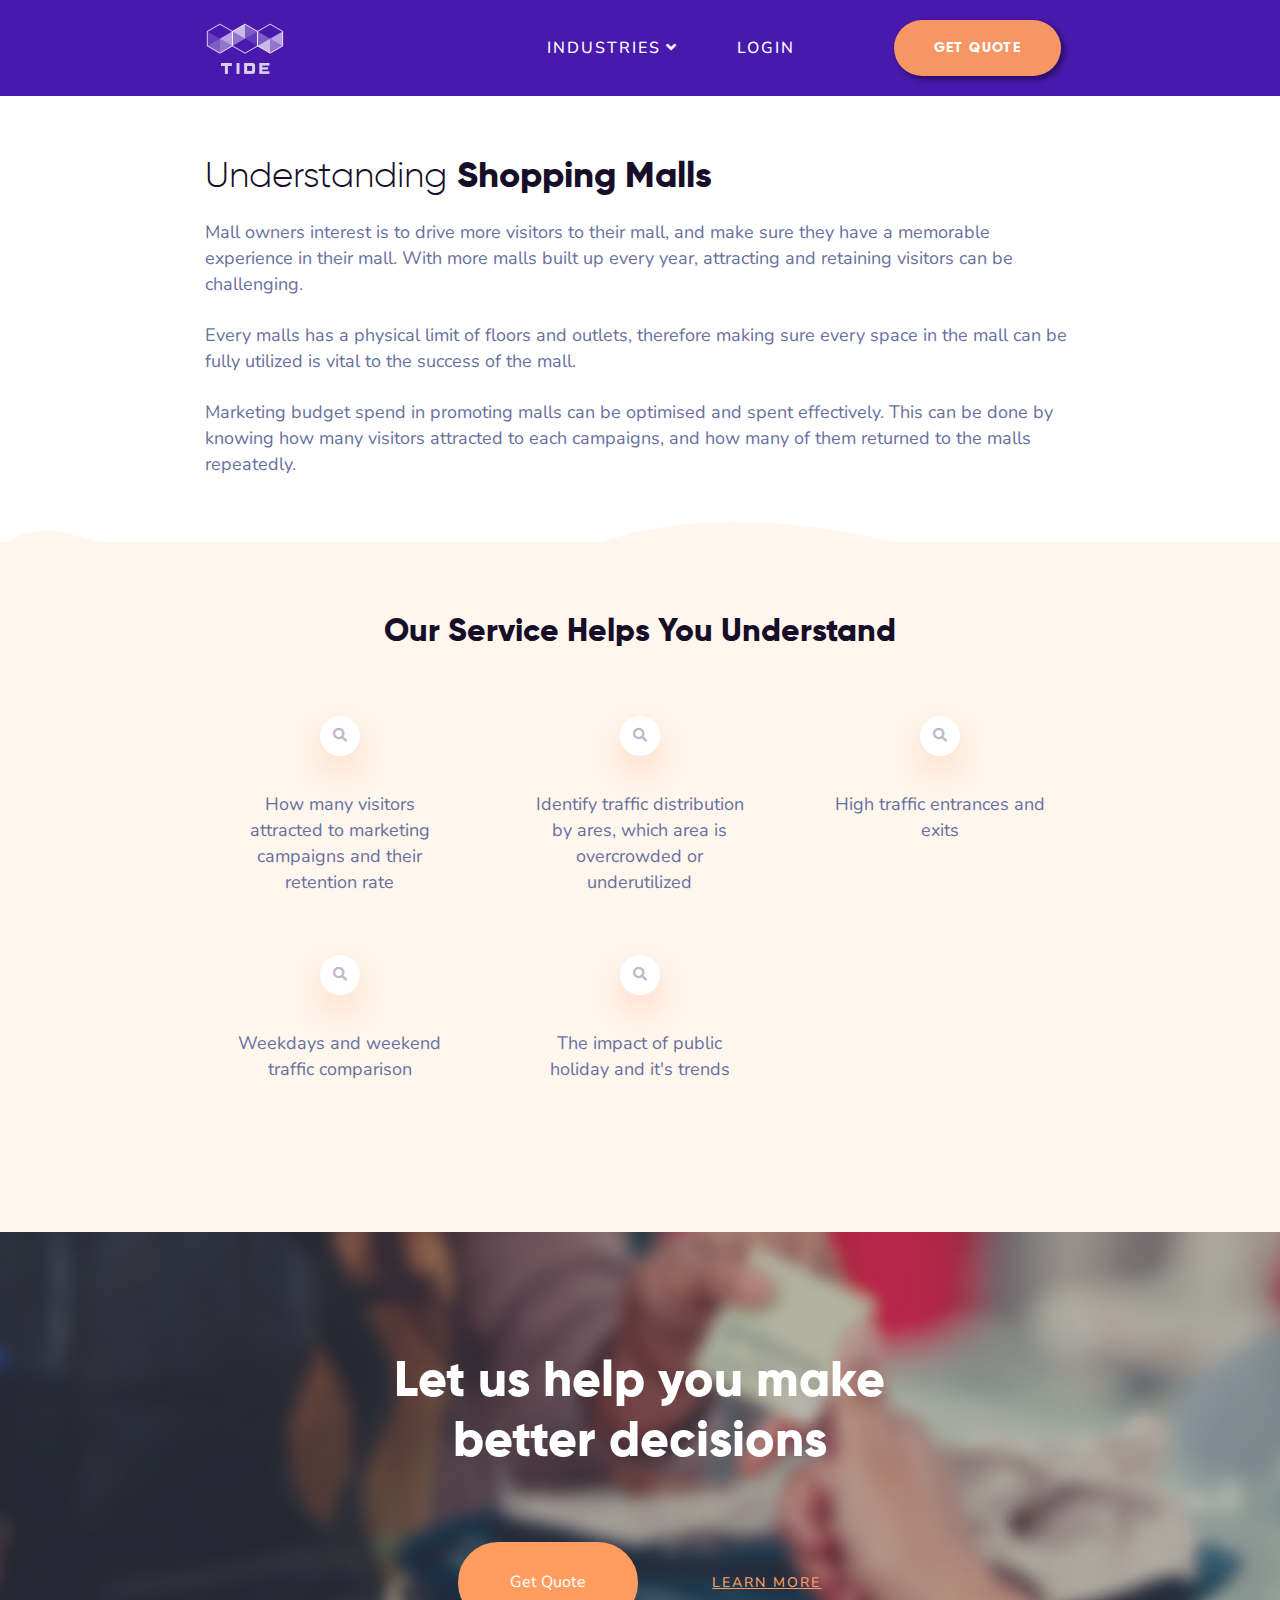
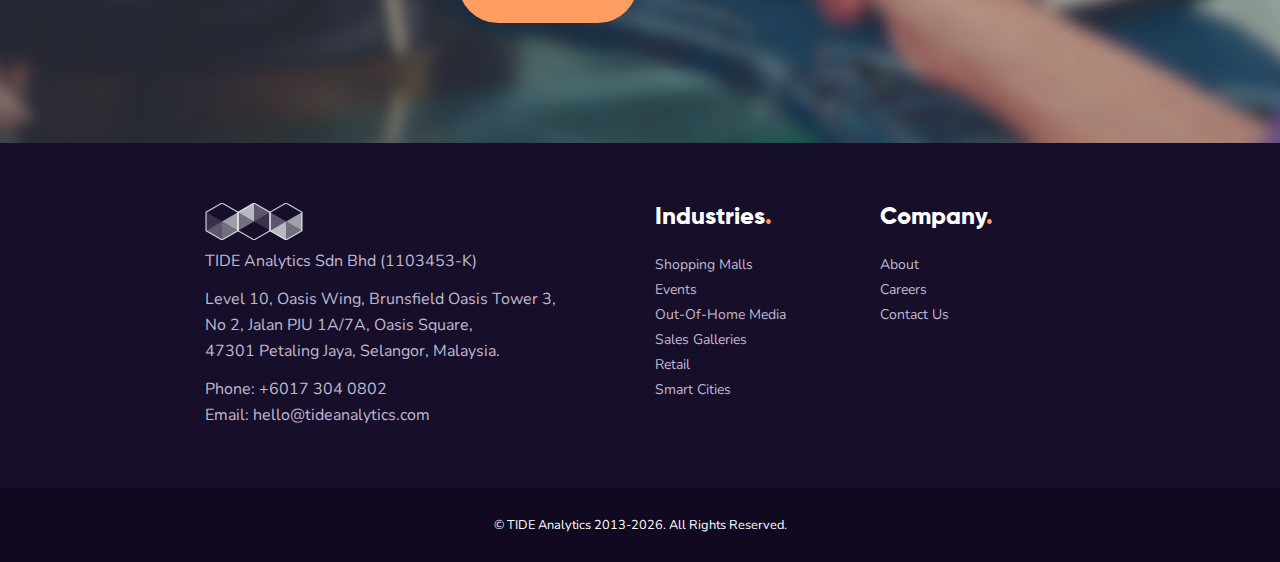
<file: industry-shopping-malls.html>
<!DOCTYPE html>
<html lang="en">

<head>

	<!-- Google Tag Manager -->
	<script>(function(w,d,s,l,i){w[l]=w[l]||[];w[l].push({'gtm.start':new Date().getTime(),event:'gtm.js'});var f=d.getElementsByTagName(s)[0],j=d.createElement(s),dl=l!='dataLayer'?'&l='+l:'';j.async=true;j.src='https://www.googletagmanager.com/gtm.js?id='+i+dl;f.parentNode.insertBefore(j,f);})(window,document,'script','dataLayer','GTM-PR3FDL2');</script>
	<!-- End Google Tag Manager -->


	<meta charset="utf-8">
	<meta http-equiv="x-ua-compatible" content="ie=edge">
	<meta name="description" content="">
	<meta name="viewport" content="width=device-width, initial-scale=1">
	<link rel="shortcut icon" href="internal-assets/img/favicon.png">
	<title>TIDE Analytics - Understanding Traffic</title>
	<link rel="stylesheet" href="assets/css/bootstrap/css/bootstrap.min.css">
	<link rel="stylesheet" href="assets/fonts/flaticon/flaticon.css">
	<link rel="stylesheet" href="assets/fonts/fontawesome/css/all.css">
	<link rel="stylesheet" href="assets/css/animate.css">
	<link rel="stylesheet" href="assets/css/meanmenu.css">
	<link rel="stylesheet" href="assets/css/slick/slick.css">
	<link rel="stylesheet" href="assets/css/slick/slick-theme.css">
	<link rel="stylesheet" href="assets/css/magnific-popup.css">
	<link rel="stylesheet" href="assets/css/default.css">
	<link rel="stylesheet" href="assets/css/style.css">
	<link rel="stylesheet" href="assets/css/responsive.css">
  <link rel="stylesheet" href="assets/css/tide.css">

	<!-- Custom -->
	<style>

		@media (min-width: 1024px) {
			.container {
				max-width: 900px;
			}
		}

		.header_area {
			background: #4919ae;
			padding: 20px 20px;
			top:0px;
		}

		.bilo_logo img {
			width: 80px;
		}
		.bilo_title h2 { font-weight: 400 }

		.drop_shadow {
			-webkit-box-shadow: 3px 3px 5px 1px rgba(0, 0, 0, 0.4);
			-moz-box-shadow: 3px 3px 5px 1px rgba(0, 0, 0, 0.4);
			box-shadow: 3px 3px 5px 1px rgba(0, 0, 0, 0.4);
		}

		img.greyscale {
			filter: url("data:image/svg+xml;utf8,<svg xmlns=\'http://www.w3.org/2000/svg\'><filter id=\'grayscale\'><feColorMatrix type=\'matrix\' values=\'0.3333 0.3333 0.3333 0 0 0.3333 0.3333 0.3333 0 0 0.3333 0.3333 0.3333 0 0 0 0 0 1 0\'/></filter></svg>#grayscale");
			/* Firefox 3.5+ */
			filter: gray;
			/* IE6-9 */
			-webkit-filter: grayscale(100%);
			/* Chrome 19+ & Safari 6+ */
		}

		img.greyscale:hover {
			filter: none;
			-webkit-filter: grayscale(0%);
		}

		.plan_icon img {
			width: 80px;
			height: 80px;
		}

		.blog_info>ol {
			margin-left: -20px;
			margin-top: 10px;
		}

		.blog_info>ol>li {
			max-width: 300px;
			list-style: disc;
		}

		.widget-about p {
			font-size: 16px;
		}

		.widget-title {
			margin-bottom: 20px;
		}

		.widget-list ul li {
			line-height: 24px;
		}

		.about_text_area h2 {
			font-size: 36px;
		}

		.about_text_area p {
			font-size: 18px;
		}

		.testimonial_text h2 {
			font-size: 32px;
			font-weight: normal;
			text-align: center;
		}

		.work_btn {
			text-decoration: none;
		}

		.work_info span {
			font-family: "Gilroy-ExtraBold.ttf";
			color: #170e2a;
		}

		.work_info p {
			font-size: 18px;
		}
	</style>
</head>

<body>

	<!-- Google Tag Manager (noscript) -->
	<noscript><iframe src="https://www.googletagmanager.com/ns.html?id=GTM-PR3FDL2" height="0" width="0" style="display:none;visibility:hidden"></iframe></noscript>
	<!-- End Google Tag Manager (noscript) -->


	<!-- Start Header area -->
	<header id="header_sticky" class="header_area">
		<div class="container">
			<div class="row align-items-center">
				<div class="col-lg-3">
					<div class="bilo_logo text-left">
						<a href="/">
							<img id="tide-logo" src="internal-assets/img/logo-vertical-grey.png"/>
						</a>
					</div>
				</div>
				<div class="col-lg-6 pull-right">
					<div class="nav_menu" style="float: right; padding-top: 0px;">
						<nav class="main_menu">
							<ul class="menu_list">
								<li>
									<a href="#home" class="page_scroll">INDUSTRIES<span class="caret"><i class="fas fa-angle-down"></i></span></a>
									<ul class="sub-menu">
										<li><a href="industry-shopping-malls.html">Shopping Malls</a></li>
										<li><a href="industry-events.html">Events</a></li>
										<li><a href="industry-out-of-home-media.html">Out-Of-Home Media</a></li>
										<li><a href="industry-sales-galleries.html">Sales Galleries</a></li>
										<li><a href="industry-retail.html">Retail</a></li>
										<li><a href="industry-smart-cities.html">Smart Cities</a></li>
									</ul>
								</li>
								<li><a href="https://app.tideanalytics.com/login" class="page_scroll">LOGIN</a></li>
							</ul>
						</nav>
					</div>
				</div>
				<div class="col-lg-3">
					<div class="download_box text-center">
						<a href="contact.html" class="menu_btn drop_shadow" >GET QUOTE</a>
					</div>
				</div>
				<div class="col-sm-12">
					<div class="mobile_menu"></div>
				</div>
			</div>
		</div>
	</header>
	<!-- End Header area -->



	<section class="bilo_about section_padding" style="margin-top: 36px; padding-bottom:40px;">
		<div class="container">
			<div class="row">
				<div class="col-lg-12">
					<div class="about_right">
						<div class="about_text_area wow fadeInRight"  data-wow-delay="0s">
							<h2><span>Understanding </span>Shopping Malls</h2>
							<p>Mall owners interest is to drive more visitors to their mall, and make sure they have a memorable experience in their mall. With more malls built up every year, attracting and retaining visitors can be challenging.</p>
							<p>Every malls has a physical limit of floors and outlets, therefore making sure every space in the mall can be fully utilized is vital to the success of the mall.</p>
							<p>Marketing budget spend in promoting malls can be optimised and spent effectively. This can be done by knowing how many visitors attracted to each campaigns, and how many of them returned to the malls repeatedly.</p>
						</div>
					</div>
				</div>
			</div>
		</div>
	</section>


	<!-- Start bilo testimonial section -->
	<section class="bilo_testimonial section_padding" style="padding-top: 60px; background-color: #FFF6ED">
		<div class="container">
			<div class="row">
				<div class="col-lg-12">
					<div class="testimonial_text">
						<h2>Our Service Helps You Understand</h2>
					</div>
				</div>
			</div>

			<div class="row">
				<div class="col-lg-4 col-md-6 col-sm-12">
					<div class="work_box text-center">
						<div class="work_info">
							<!--https://fontawesome.com/icons/search?style=solid-->
							<a href="javascript:;" class="work_btn"><i class="fas fa-search"></i></a>
							<p>How many visitors attracted to marketing campaigns and their retention rate</p>
						</div>
					</div>
				</div>
				<div class="col-lg-4 col-md-6 col-sm-12">
					<div class="work_box text-center">
						<div class="work_info">
							<a href="javascript:;" class="work_btn"><i class="fas fa-search"></i></a>
							<p>Identify traffic distribution by ares, which area is overcrowded or underutilized</p>
						</div>
					</div>
				</div>
				<div class="col-lg-4 col-md-6 col-sm-12">
					<div class="work_box text-center">
						<div class="work_info">
							<a href="javascript:;" class="work_btn"><i class="fas fa-search"></i></a>
							<p>High traffic entrances and exits</p>
						</div>
					</div>
				</div>
				<div class="col-lg-4 col-md-6 col-sm-12">
					<div class="work_box text-center">
						<div class="work_info">
							<a href="javascript:;" class="work_btn"><i class="fas fa-search"></i></a>
							<p>Weekdays and weekend traffic comparison</p>
						</div>
					</div>
				</div>
				<div class="col-lg-4 col-md-6 col-sm-12">
					<div class="work_box text-center">
						<div class="work_info">
							<a href="javascript:;" class="work_btn"><i class="fas fa-search"></i></a>
							<p>The impact of public holiday and it's trends</p>
						</div>
					</div>
				</div>
			</div>

			<div class="row">
				<div class="price_bg" style="bottom: 0%">
					<img src="assets/img/price_g.png" class="img-fluid" alt="">
				</div>
			</div>
		</div>

	</section>
	<!-- End bilo testimonial section -->



	<!-- Start Get Quote Secion -->
	<section class="bilo_app_trial section_padding" style="background-image: url('internal-assets/img/index/contact.png');"  id="download">
		<div class="container">
			<div class="row justify-content-center">
				<div class="col-lg-8">
					<div class="bilo_title app_title text-center">
						<h2>Let us help you make better decisions</h2>
					</div>
					<div class="bilo_bg_btn text-center">
						<a href="contact.html" class="bg_btn active-btn">Get Quote</a>
						<a href="industry-events.html" style=" font-size: 14px; color: #ff9d60; font-weight: 500; letter-spacing: 2px; text-decoration: underline; text-transform: uppercase; margin-left: 40px; margin-bottom: 15px;">Learn More</a>
					</div>
				</div>
			</div>
		</div>
	</section>
	<!-- End Get Quote Section -->



	<!-- Start bilo-widget section -->
	<section class="bilo_widget section_padding">
		<div class="container">
			<div class="row">
				<div class="col-lg-6">
					<div class="widget_area">
						<div class="widget-about widget-address">
							<a href="/">
								<img src="internal-assets/img/logo-vertical-grey-textless.png"></img>
							</a>
							<p style="margin-top:8px">TIDE Analytics Sdn Bhd (1103453-K)</p>
							<p style="margin-top: 12px">Level 10, Oasis Wing, Brunsfield Oasis Tower 3,</p>
							<p>No 2, Jalan PJU 1A/7A, Oasis Square, </p>
							<p>47301 Petaling Jaya, Selangor, Malaysia.</p>
							<p style="margin-top:12px">Phone: <a href="tel:+60173040802" style="color:#c0b9cf">+6017 304 0802</a></p>
							<p>Email: <a href="mailto:hello@tideanalytics.com" style="color:#c0b9cf">hello@tideanalytics.com</a></p>
						</div>
					</div>
				</div>
				<div class="col-lg-3">
					<div class="widget_area">
						<div class="widget-title">
							<h4>Industries<span>.</span></h4>
						</div>
						<div class="widget-list">
							<div class="row">
								<div class="col-lg-12">
									<ul>
										<li><a href="industry-shopping-malls.html">Shopping Malls</a></li>
										<li><a href="industry-events.html">Events</a></li>
										<li><a href="industry-out-of-home-media.html">Out-Of-Home Media</a></li>
										<li><a href="industry-sales-galleries.html">Sales Galleries</a></li>
										<li><a href="industry-retail.html">Retail</a></li>
										<li><a href="industry-smart-cities.html">Smart Cities</a></li>
									</ul>
								</div>
							</div>
						</div>
					</div>
				</div>
				<div class="col-lg-3">
					<div class="widget_area">
						<div class="widget-title">
							<h4>Company<span>.</span></h4>
						</div>
						<div class="widget-list">
							<div class="row">
								<div class="col-lg-12">
									<ul>
										<li><a href="about.html">About</a></li>
										<li><a href="careers.html">Careers</a></li>
										<li><a href="contact.html">Contact Us</a></li>
									</ul>
								</div>
							</div>
						</div>
					</div>
				</div>
			</div>
		</div>
	</section>
	<!-- End bilo-widget section -->

	<!-- Start footer -->
	<footer class="bilo_footer">
		<div class="container">
			<div class="row">
				<div class="col-lg-12">
					<div class="bilo_footer_text text-center">
						<p>© TIDE Analytics 2013-<span id="footer_year">2019</span>. All Rights Reserved.</p>
					</div>
				</div>
			</div>
		</div>
	</footer><!-- End footer -->



	<script async src="https://www.googletagmanager.com/gtag/js?id=UA-47472966-1"></script>
	<script src="assets/js/vendor/jquery-1.12.4.min.js"></script>
	<script src="assets/js/vendor/modernizr-3.6.0.min.js"></script>
	<script src="assets/css/bootstrap/js/bootstrap.min.js"></script>
	<script src="assets/css/bootstrap/js/popper.min.js"></script>
	<script src="assets/css/slick/slick.min.js"></script>
	<script src="assets/js/jquery.meanmenu.js"></script>
	<script src="assets/js/jquery.magnific-popup.min.js"></script>
	<script src="assets/js/wow.min.js"></script>
	<script src="assets/js/custom.js"></script>
	<script src="assets/js/tide.js"></script>


</body>

</html>
</file>
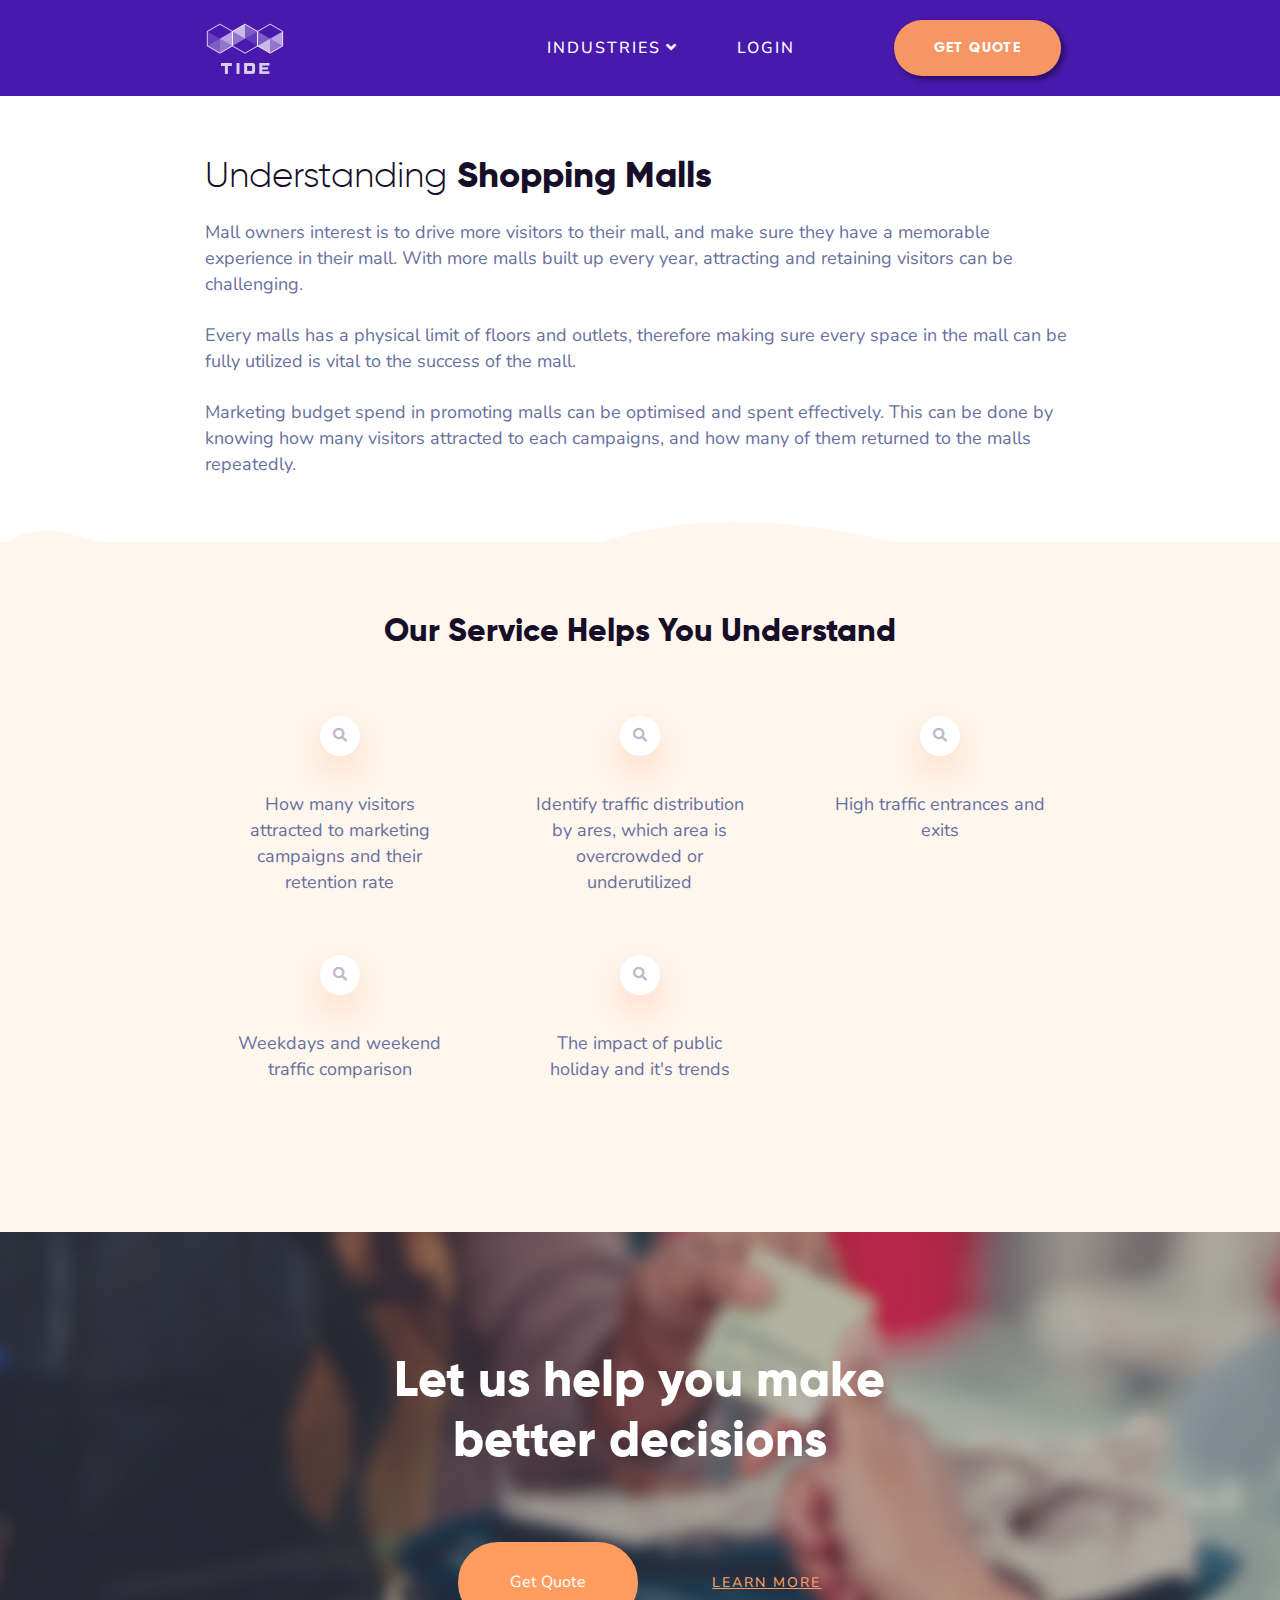
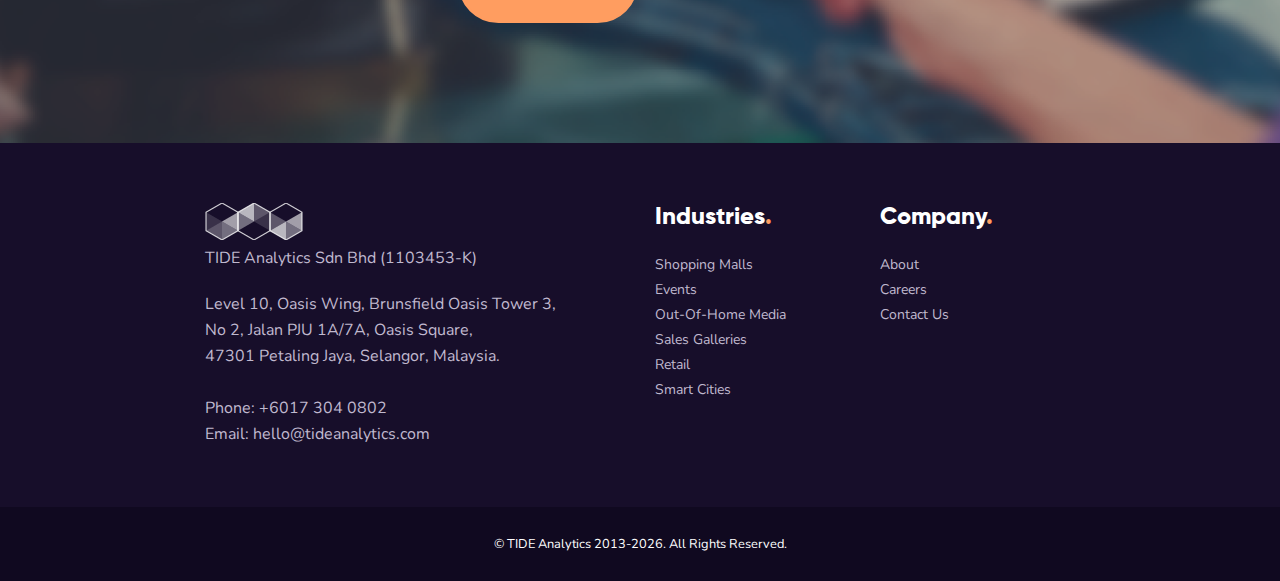
<file: industry-shoppingmalls.html>
<!DOCTYPE html>
<html lang="en">

<head>

	<meta charset="utf-8">
	<meta http-equiv="x-ua-compatible" content="ie=edge">
	<meta name="description" content="">
	<meta name="viewport" content="width=device-width, initial-scale=1">
	<link rel="shortcut icon" href="internal-assets/img/favicon.png">
	<title>TIDE Analytics - Understanding Traffic</title>
	<link rel="stylesheet" href="assets/css/bootstrap/css/bootstrap.min.css">
	<link rel="stylesheet" href="assets/fonts/flaticon/flaticon.css">
	<link rel="stylesheet" href="assets/fonts/fontawesome/css/all.css">
	<link rel="stylesheet" href="assets/css/animate.css">
	<link rel="stylesheet" href="assets/css/meanmenu.css">
	<link rel="stylesheet" href="assets/css/slick/slick.css">
	<link rel="stylesheet" href="assets/css/slick/slick-theme.css">
	<link rel="stylesheet" href="assets/css/magnific-popup.css">
	<link rel="stylesheet" href="assets/css/default.css">
	<link rel="stylesheet" href="assets/css/style.css">
	<link rel="stylesheet" href="assets/css/responsive.css">
  <link rel="stylesheet" href="assets/css/tide.css">

	<!-- Custom -->
	<style>

		@media (min-width: 1024px) {
			.container {
				max-width: 900px;
			}
		}

		.header_area {
			background: #4919ae;
			padding: 20px 20px;
			top:0px;
		}

		.bilo_logo img {
			width: 80px;
		}
		.bilo_title h2 { font-weight: 400 }

		.drop_shadow {
			-webkit-box-shadow: 3px 3px 5px 1px rgba(0, 0, 0, 0.4);
			-moz-box-shadow: 3px 3px 5px 1px rgba(0, 0, 0, 0.4);
			box-shadow: 3px 3px 5px 1px rgba(0, 0, 0, 0.4);
		}

		img.greyscale {
			filter: url("data:image/svg+xml;utf8,<svg xmlns=\'http://www.w3.org/2000/svg\'><filter id=\'grayscale\'><feColorMatrix type=\'matrix\' values=\'0.3333 0.3333 0.3333 0 0 0.3333 0.3333 0.3333 0 0 0.3333 0.3333 0.3333 0 0 0 0 0 1 0\'/></filter></svg>#grayscale");
			/* Firefox 3.5+ */
			filter: gray;
			/* IE6-9 */
			-webkit-filter: grayscale(100%);
			/* Chrome 19+ & Safari 6+ */
		}

		img.greyscale:hover {
			filter: none;
			-webkit-filter: grayscale(0%);
		}

		.plan_icon img {
			width: 80px;
			height: 80px;
		}

		.blog_info>ol {
			margin-left: -20px;
			margin-top: 10px;
		}

		.blog_info>ol>li {
			max-width: 300px;
			list-style: disc;
		}

		.widget-about p {
			font-size: 16px;
		}

		.widget-title {
			margin-bottom: 20px;
		}

		.widget-list ul li {
			line-height: 24px;
		}

		.about_text_area h2 {
			font-size: 36px;
		}

		.about_text_area p {
			font-size: 18px;
		}

		.testimonial_text h2 {
			font-size: 32px;
			font-weight: normal;
			text-align: center;
		}

		.work_btn {
			text-decoration: none;
		}

		.work_info span {
			font-family: "Gilroy-ExtraBold.ttf";
			color: #170e2a;
		}

		.work_info p {
			font-size: 18px;
		}
	</style>
</head>

<body>



	<!-- Start Header area -->
	<header id="header_sticky" class="header_area">
		<div class="container">
			<div class="row align-items-center">
				<div class="col-lg-3">
					<div class="bilo_logo text-left">
						<a href="/">
							<img id="tide-logo" src="internal-assets/img/logo-vertical-grey.png"/>
						</a>
					</div>
				</div>
				<div class="col-lg-6 pull-right">
					<div class="nav_menu" style="float: right; padding-top: 0px;">
						<nav class="main_menu">
							<ul class="menu_list">
								<li>
									<a href="#home" class="page_scroll">INDUSTRIES<span class="caret"><i class="fas fa-angle-down"></i></span></a>
									<ul class="sub-menu">
										<li><a href="industry-shoppingmalls.html">Shopping Malls</a></li>
										<li><a href="industry-events.html">Events</a></li>
										<li><a href="industry-ooh.html">Out-Of-Home Media</a></li>
										<li><a href="industry-salesgalleries.html">Sales Galleries</a></li>
										<li><a href="industry-retail.html">Retail</a></li>
										<li><a href="industry-smartcities.html">Smart Cities</a></li>
									</ul>
								</li>
								<li><a href="https://app.tideanalytics.com/login" class="page_scroll">LOGIN</a></li>
							</ul>
						</nav>
					</div>
				</div>
				<div class="col-lg-3">
					<div class="download_box text-center">
						<a href="contact.html" class="menu_btn drop_shadow" >GET QUOTE</a>
					</div>
				</div>
				<div class="col-sm-12">
					<div class="mobile_menu"></div>
				</div>
			</div>
		</div>
	</header>
	<!-- End Header area -->



	<section class="bilo_about section_padding" style="margin-top: 36px; padding-bottom:40px;">
		<div class="container">
			<div class="row">
				<div class="col-lg-12">
					<div class="about_right">
						<div class="about_text_area wow fadeInRight"  data-wow-delay="0s">
							<h2><span>Understanding </span>Shopping Malls</h2>
							<p>Mall owners interest is to drive more visitors to their mall, and make sure they have a memorable experience in their mall. With more malls built up every year, attracting and retaining visitors can be challenging.</p>
							<p>Every malls has a physical limit of floors and outlets, therefore making sure every space in the mall can be fully utilized is vital to the success of the mall.</p>
							<p>Marketing budget spend in promoting malls can be optimised and spent effectively. This can be done by knowing how many visitors attracted to each campaigns, and how many of them returned to the malls repeatedly.</p>
						</div>
					</div>
				</div>
			</div>
		</div>
	</section>


	<!-- Start bilo testimonial section -->
	<section class="bilo_testimonial section_padding" style="padding-top: 60px; background-color: #FFF6ED">
		<div class="container">
			<div class="row">
				<div class="col-lg-12">
					<div class="testimonial_text">
						<h2>Our Service Helps You Understand</h2>
					</div>
				</div>
			</div>

			<div class="row">
				<div class="col-lg-4 col-md-6 col-sm-12">
					<div class="work_box text-center">
						<div class="work_info">
							<!--https://fontawesome.com/icons/search?style=solid-->
							<a href="javascript:;" class="work_btn"><i class="fas fa-search"></i></a>
							<p>How many visitors attracted to marketing campaigns and their retention rate</p>
						</div>
					</div>
				</div>
				<div class="col-lg-4 col-md-6 col-sm-12">
					<div class="work_box text-center">
						<div class="work_info">
							<a href="javascript:;" class="work_btn"><i class="fas fa-search"></i></a>
							<p>Identify traffic distribution by ares, which area is overcrowded or underutilized</p>
						</div>
					</div>
				</div>
				<div class="col-lg-4 col-md-6 col-sm-12">
					<div class="work_box text-center">
						<div class="work_info">
							<a href="javascript:;" class="work_btn"><i class="fas fa-search"></i></a>
							<p>High traffic entrances and exits</p>
						</div>
					</div>
				</div>
				<div class="col-lg-4 col-md-6 col-sm-12">
					<div class="work_box text-center">
						<div class="work_info">
							<a href="javascript:;" class="work_btn"><i class="fas fa-search"></i></a>
							<p>Weekdays and weekend traffic comparison</p>
						</div>
					</div>
				</div>
				<div class="col-lg-4 col-md-6 col-sm-12">
					<div class="work_box text-center">
						<div class="work_info">
							<a href="javascript:;" class="work_btn"><i class="fas fa-search"></i></a>
							<p>The impact of public holiday and it's trends</p>
						</div>
					</div>
				</div>
			</div>

			<div class="row">
				<div class="price_bg" style="bottom: 0%">
					<img src="assets/img/price_g.png" class="img-fluid" alt="">
				</div>
			</div>
		</div>

	</section>
	<!-- End bilo testimonial section -->



	<!-- Start Get Quote Secion -->
	<section class="bilo_app_trial section_padding" style="background-image: url('internal-assets/img/index/contact.png');"  id="download">
		<div class="container">
			<div class="row justify-content-center">
				<div class="col-lg-8">
					<div class="bilo_title app_title text-center">
						<h2>Let us help you make better decisions</h2>
					</div>
					<div class="bilo_bg_btn text-center">
						<a href="contact.html" class="bg_btn active-btn">Get Quote</a>
						<a href="industry-events.html" style=" font-size: 14px; color: #ff9d60; font-weight: 500; letter-spacing: 2px; text-decoration: underline; text-transform: uppercase; margin-left: 40px; margin-bottom: 15px;">Learn More</a>
					</div>
				</div>
			</div>
		</div>
	</section>
	<!-- End Get Quote Section -->



	<!-- Start bilo-widget section -->
	<section class="bilo_widget section_padding">
		<div class="container">
			<div class="row">
				<div class="col-lg-6">
					<div class="widget_area">
						<div class="widget-title">
							<a href="/">
								<img src="internal-assets/img/logo-vertical-grey-textless.png"></img>
							</a>
							<p style="margin-top:5px">TIDE Analytics Sdn Bhd (1103453-K)</p>
						</div>
						<div class="widget-about widget-address">
							<p>Level 10, Oasis Wing, Brunsfield Oasis Tower 3,</p>
							<p>No 2, Jalan PJU 1A/7A, Oasis Square, </p>
							<p>47301 Petaling Jaya, Selangor, Malaysia.</p>
							<br />
							<p>Phone: <a href="tel:+60173040802" style="color:#c0b9cf">+6017 304 0802</a></p>
							<p>Email: <a href="mailto:hello@tideanalytics.com" style="color:#c0b9cf">hello@tideanalytics.com</a></p>
						</div>
					</div>
				</div>
				<div class="col-lg-3">
					<div class="widget_area">
						<div class="widget-title">
							<h4>Industries<span>.</span></h4>
						</div>
						<div class="widget-list">
							<div class="row">
								<div class="col-lg-12">
									<ul>
										<li><a href="industry-shoppingmalls.html">Shopping Malls</a></li>
										<li><a href="industry-events.html">Events</a></li>
										<li><a href="industry-ooh.html">Out-Of-Home Media</a></li>
										<li><a href="industry-salesgalleries.html">Sales Galleries</a></li>
										<li><a href="industry-retail.html">Retail</a></li>
										<li><a href="industry-smartcities.html">Smart Cities</a></li>
									</ul>
								</div>
							</div>
						</div>
					</div>
				</div>
				<div class="col-lg-3">
					<div class="widget_area">
						<div class="widget-title">
							<h4>Company<span>.</span></h4>
						</div>
						<div class="widget-list">
							<div class="row">
								<div class="col-lg-12">
									<ul>
										<li><a href="about.html">About</a></li>
										<li><a href="careers.html">Careers</a></li>
										<li><a href="contact.html">Contact Us</a></li>
									</ul>
								</div>
							</div>
						</div>
					</div>
				</div>
			</div>
		</div>
	</section>
	<!-- End bilo-widget section -->

	<!-- Start footer -->
	<footer class="bilo_footer">
		<div class="container">
			<div class="row">
				<div class="col-lg-12">
					<div class="bilo_footer_text text-center">
						<p>© TIDE Analytics 2013-<span id="footer_year">2019</span>. All Rights Reserved.</p>
					</div>
				</div>
			</div>
		</div>
	</footer><!-- End footer -->



	<script src="assets/js/vendor/jquery-1.12.4.min.js"></script>
	<script src="assets/js/vendor/modernizr-3.6.0.min.js"></script>
	<script src="assets/css/bootstrap/js/bootstrap.min.js"></script>
	<script src="assets/css/bootstrap/js/popper.min.js"></script>
	<script src="assets/css/slick/slick.min.js"></script>
	<script src="assets/js/jquery.meanmenu.js"></script>
	<script src="assets/js/jquery.magnific-popup.min.js"></script>
	<script src="assets/js/wow.min.js"></script>
	<script src="assets/js/custom.js"></script>
	<script src="assets/js/tide.js"></script>
	<script async src="https://www.googletagmanager.com/gtag/js?id=UA-47472966-1"></script>
	<script>
		window.dataLayer = window.dataLayer || [];
		function gtag(){dataLayer.push(arguments);}
		gtag('js', new Date());
		gtag('config', 'UA-47472966-1');
	</script>
</body>

</html>
</file>
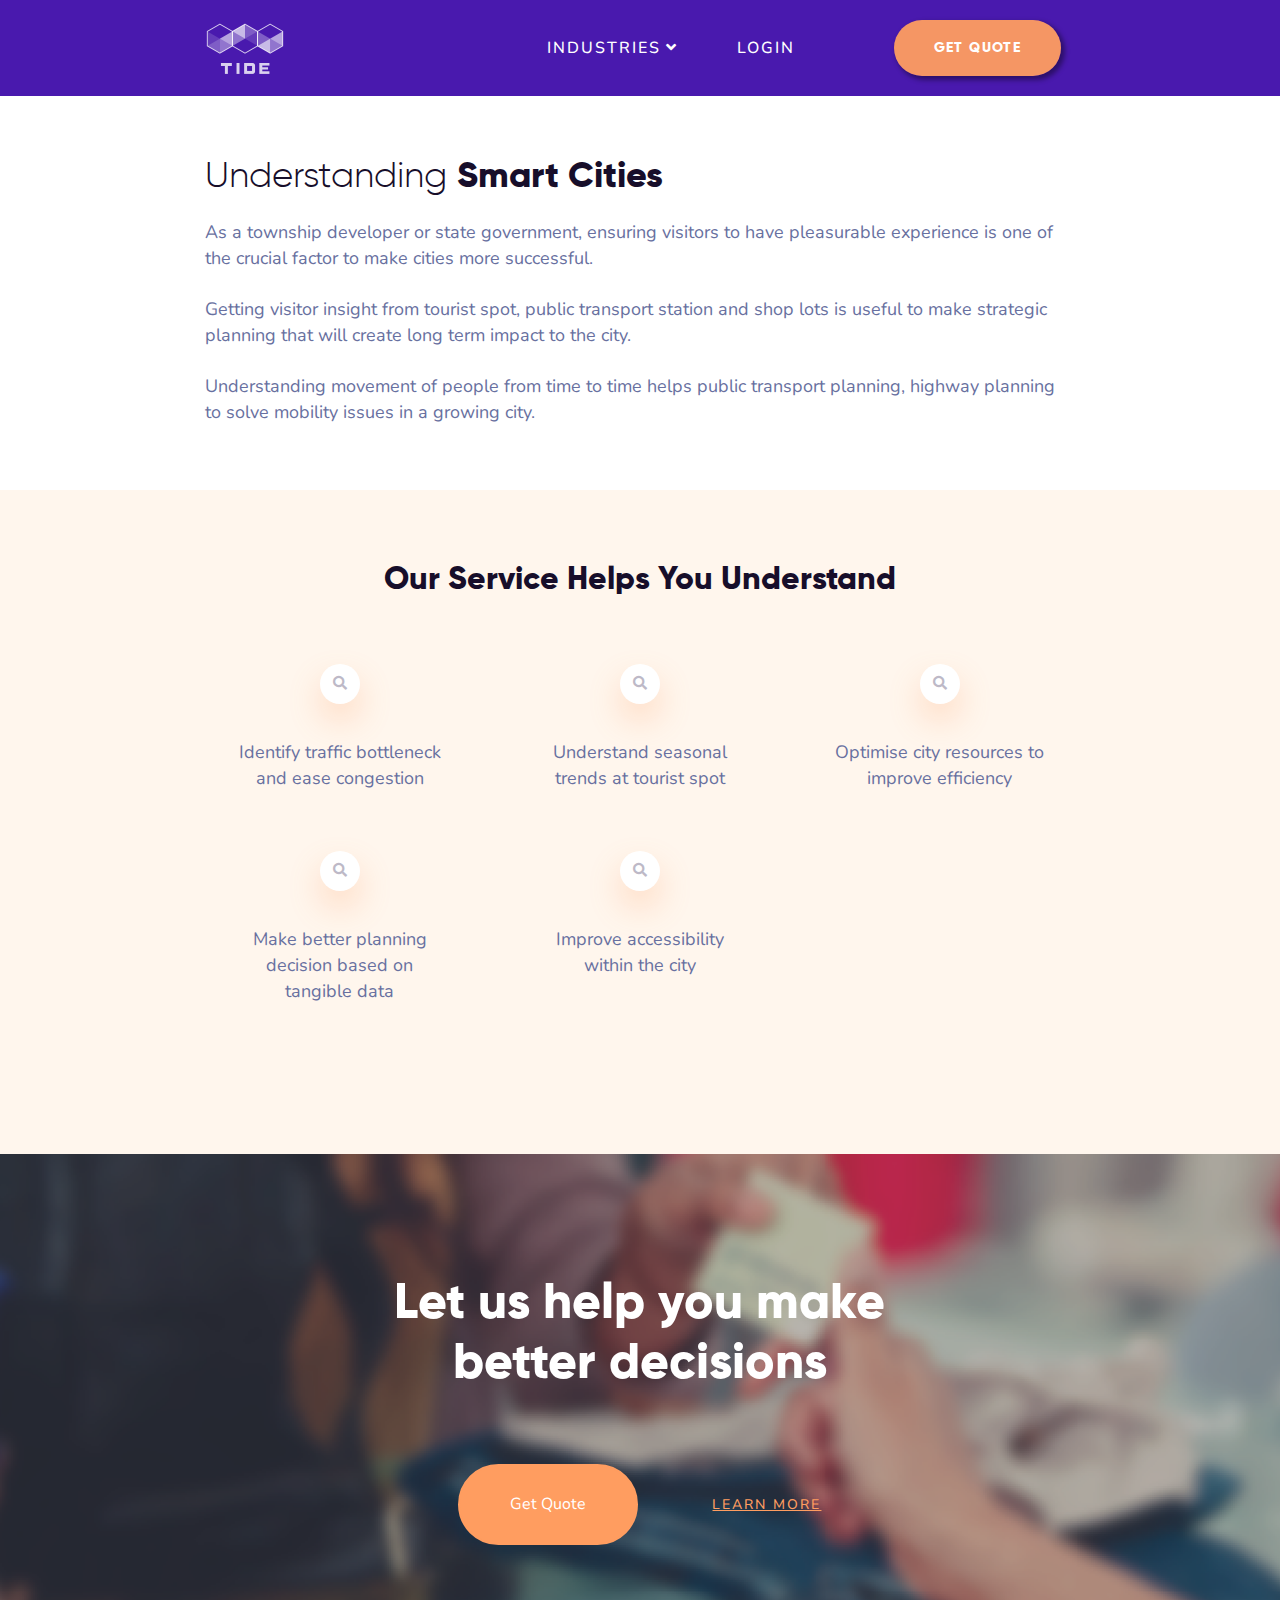
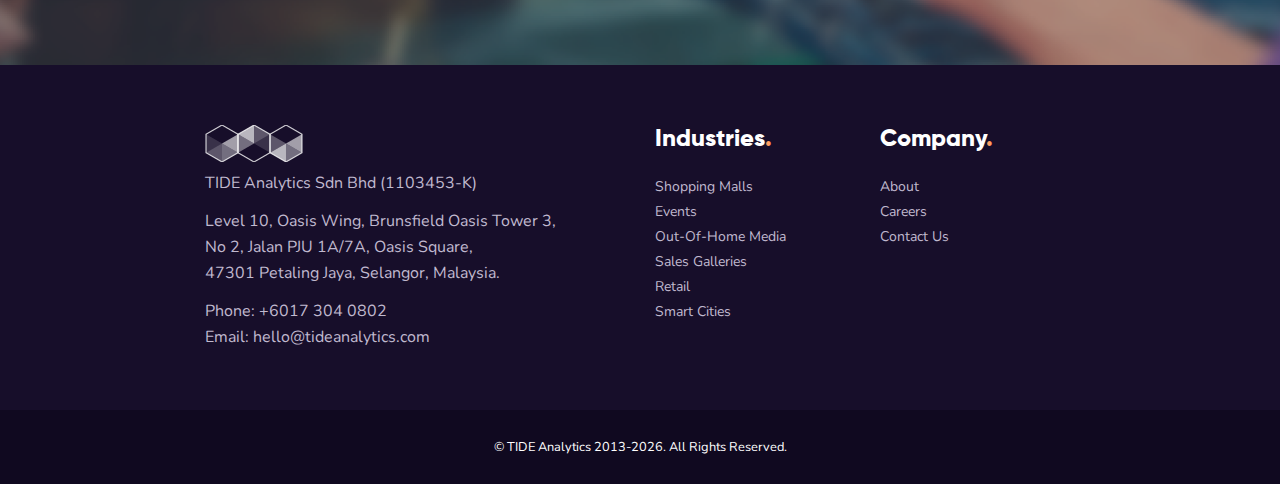
<file: industry-smart-cities.html>
<!DOCTYPE html>
<html lang="en">

<head>

	<!-- Google Tag Manager -->
	<script>(function(w,d,s,l,i){w[l]=w[l]||[];w[l].push({'gtm.start':new Date().getTime(),event:'gtm.js'});var f=d.getElementsByTagName(s)[0],j=d.createElement(s),dl=l!='dataLayer'?'&l='+l:'';j.async=true;j.src='https://www.googletagmanager.com/gtm.js?id='+i+dl;f.parentNode.insertBefore(j,f);})(window,document,'script','dataLayer','GTM-PR3FDL2');</script>
	<!-- End Google Tag Manager -->


	<meta charset="utf-8">
	<meta http-equiv="x-ua-compatible" content="ie=edge">
	<meta name="description" content="">
	<meta name="viewport" content="width=device-width, initial-scale=1">
	<link rel="shortcut icon" href="internal-assets/img/favicon.png">
	<title>TIDE Analytics - Understanding Traffic</title>
	<link rel="stylesheet" href="assets/css/bootstrap/css/bootstrap.min.css">
	<link rel="stylesheet" href="assets/fonts/flaticon/flaticon.css">
	<link rel="stylesheet" href="assets/fonts/fontawesome/css/all.css">
	<link rel="stylesheet" href="assets/css/animate.css">
	<link rel="stylesheet" href="assets/css/meanmenu.css">
	<link rel="stylesheet" href="assets/css/slick/slick.css">
	<link rel="stylesheet" href="assets/css/slick/slick-theme.css">
	<link rel="stylesheet" href="assets/css/magnific-popup.css">
	<link rel="stylesheet" href="assets/css/default.css">
	<link rel="stylesheet" href="assets/css/style.css">
	<link rel="stylesheet" href="assets/css/responsive.css">
  <link rel="stylesheet" href="assets/css/tide.css">

	<!-- Custom -->
	<style>

		@media (min-width: 1024px) {
			.container {
				max-width: 900px;
			}
		}

		.header_area {
			background: #4919ae;
			padding: 20px 20px;
			top:0px;
		}

		.bilo_logo img {
			width: 80px;
		}
		.bilo_title h2 { font-weight: 400 }

		.drop_shadow {
			-webkit-box-shadow: 3px 3px 5px 1px rgba(0, 0, 0, 0.4);
			-moz-box-shadow: 3px 3px 5px 1px rgba(0, 0, 0, 0.4);
			box-shadow: 3px 3px 5px 1px rgba(0, 0, 0, 0.4);
		}

		img.greyscale {
			filter: url("data:image/svg+xml;utf8,<svg xmlns=\'http://www.w3.org/2000/svg\'><filter id=\'grayscale\'><feColorMatrix type=\'matrix\' values=\'0.3333 0.3333 0.3333 0 0 0.3333 0.3333 0.3333 0 0 0.3333 0.3333 0.3333 0 0 0 0 0 1 0\'/></filter></svg>#grayscale");
			/* Firefox 3.5+ */
			filter: gray;
			/* IE6-9 */
			-webkit-filter: grayscale(100%);
			/* Chrome 19+ & Safari 6+ */
		}

		img.greyscale:hover {
			filter: none;
			-webkit-filter: grayscale(0%);
		}

		.plan_icon img {
			width: 80px;
			height: 80px;
		}

		.blog_info>ol {
			margin-left: -20px;
			margin-top: 10px;
		}

		.blog_info>ol>li {
			max-width: 300px;
			list-style: disc;
		}

		.widget-about p {
			font-size: 16px;
		}

		.widget-title {
			margin-bottom: 20px;
		}

		.widget-list ul li {
			line-height: 24px;
		}

		.about_text_area h2 {
			font-size: 36px;
		}

		.about_text_area p {
			font-size: 18px;
		}

		.testimonial_text h2 {
			font-size: 32px;
			font-weight: normal;
			text-align: center;
		}

		.work_btn {
			text-decoration: none;
		}

		.work_info span {
			font-family: "Gilroy-ExtraBold.ttf";
			color: #170e2a;
		}

		.work_info p {
			font-size: 18px;
		}
	</style>
</head>

<body>

	<!-- Google Tag Manager (noscript) -->
	<noscript><iframe src="https://www.googletagmanager.com/ns.html?id=GTM-PR3FDL2" height="0" width="0" style="display:none;visibility:hidden"></iframe></noscript>
	<!-- End Google Tag Manager (noscript) -->


	<!-- Start Header area -->
	<header id="header_sticky" class="header_area">
		<div class="container">
			<div class="row align-items-center">
				<div class="col-lg-3">
					<div class="bilo_logo text-left">
						<a href="/">
							<img id="tide-logo" src="internal-assets/img/logo-vertical-grey.png"/>
						</a>
					</div>
				</div>
				<div class="col-lg-6 pull-right">
					<div class="nav_menu" style="float: right; padding-top: 0px;">
						<nav class="main_menu">
							<ul class="menu_list">
								<li>
									<a href="#home" class="page_scroll">INDUSTRIES<span class="caret"><i class="fas fa-angle-down"></i></span></a>
									<ul class="sub-menu">
										<li><a href="industry-shopping-malls.html">Shopping Malls</a></li>
										<li><a href="industry-events.html">Events</a></li>
										<li><a href="industry-out-of-home-media.html">Out-Of-Home Media</a></li>
										<li><a href="industry-sales-galleries.html">Sales Galleries</a></li>
										<li><a href="industry-retail.html">Retail</a></li>
										<li><a href="industry-smart-cities.html">Smart Cities</a></li>
									</ul>
								</li>
								<li><a href="https://app.tideanalytics.com/login" class="page_scroll">LOGIN</a></li>
							</ul>
						</nav>
					</div>
				</div>
				<div class="col-lg-3">
					<div class="download_box text-center">
						<a href="contact.html" class="menu_btn drop_shadow" >GET QUOTE</a>
					</div>
				</div>
				<div class="col-sm-12">
					<div class="mobile_menu"></div>
				</div>
			</div>
		</div>
	</header>
	<!-- End Header area -->



	<section class="bilo_about section_padding" style="margin-top: 36px; padding-bottom:40px;">
		<div class="container">
			<div class="row">
				<div class="col-lg-12">
					<div class="about_right">
						<div class="about_text_area wow fadeInRight"  data-wow-delay="0s">
							<h2><span>Understanding </span>Smart Cities</h2>
							<p>As a township developer or state government, ensuring visitors to have pleasurable experience is one of the crucial factor to make cities more successful.</p>
							<p>Getting visitor insight from tourist spot, public transport station and shop lots is useful to make strategic planning that will create long term impact to the city.</p>
							<p>Understanding movement of people from time to time helps public transport planning, highway planning to solve mobility issues in a growing city.</p>
						</div>
					</div>
				</div>
			</div>
		</div>
	</section>


	<!-- Start bilo testimonial section -->
	<section class="bilo_testimonial section_padding" style="padding-top: 60px; background-color: #FFF6ED">
		<div class="container">
			<div class="row">
				<div class="col-lg-12">
					<div class="testimonial_text">
						<h2>Our Service Helps You Understand</h2>
					</div>
				</div>
			</div>

			<div class="row">
				<div class="col-lg-4 col-md-6 col-sm-12">
					<div class="work_box text-center">
						<div class="work_info">
							<!--https://fontawesome.com/icons/search?style=solid-->
							<a href="javascript:;" class="work_btn"><i class="fas fa-search"></i></a>
							<p>Identify traffic bottleneck and ease congestion</p>
						</div>
					</div>
				</div>
				<div class="col-lg-4 col-md-6 col-sm-12">
					<div class="work_box text-center">
						<div class="work_info">
							<a href="javascript:;" class="work_btn"><i class="fas fa-search"></i></a>
							<p>Understand seasonal trends at tourist spot</p>
						</div>
					</div>
				</div>
				<div class="col-lg-4 col-md-6 col-sm-12">
					<div class="work_box text-center">
						<div class="work_info">
							<a href="javascript:;" class="work_btn"><i class="fas fa-search"></i></a>
							<p>Optimise city resources to improve efficiency</p>
						</div>
					</div>
				</div>
				<div class="col-lg-4 col-md-6 col-sm-12">
					<div class="work_box text-center">
						<div class="work_info">
							<a href="javascript:;" class="work_btn"><i class="fas fa-search"></i></a>
							<p>Make better planning decision based on tangible data</p>
						</div>
					</div>
				</div>
				<div class="col-lg-4 col-md-6 col-sm-12">
					<div class="work_box text-center">
						<div class="work_info">
							<a href="javascript:;" class="work_btn"><i class="fas fa-search"></i></a>
							<p>Improve accessibility within the city</p>
						</div>
					</div>
				</div>

			</div>

			<div class="row">
				<div class="price_bg" style="bottom: 0%">
					<img src="assets/img/price_g.png" class="img-fluid" alt="">
				</div>
			</div>
		</div>

	</section>
	<!-- End bilo testimonial section -->



	<!-- Start Get Quote Secion -->
	<section class="bilo_app_trial section_padding" style="background-image: url('internal-assets/img/index/contact.png');"  id="download">
		<div class="container">
			<div class="row justify-content-center">
				<div class="col-lg-8">
					<div class="bilo_title app_title text-center">
						<h2>Let us help you make better decisions</h2>
					</div>
					<div class="bilo_bg_btn text-center">
						<a href="contact.html" class="bg_btn active-btn">Get Quote</a>
						<a href="industry-shopping-malls.html" style=" font-size: 14px; color: #ff9d60; font-weight: 500; letter-spacing: 2px; text-decoration: underline; text-transform: uppercase; margin-left: 40px; margin-bottom: 15px;">Learn More</a>
					</div>
				</div>
			</div>
		</div>
	</section>
	<!-- End Get Quote Section -->



	<!-- Start bilo-widget section -->
	<section class="bilo_widget section_padding">
		<div class="container">
			<div class="row">
				<div class="col-lg-6">
					<div class="widget_area">
						<div class="widget-about widget-address">
							<a href="/">
								<img src="internal-assets/img/logo-vertical-grey-textless.png"></img>
							</a>
							<p style="margin-top:8px">TIDE Analytics Sdn Bhd (1103453-K)</p>
							<p style="margin-top: 12px">Level 10, Oasis Wing, Brunsfield Oasis Tower 3,</p>
							<p>No 2, Jalan PJU 1A/7A, Oasis Square, </p>
							<p>47301 Petaling Jaya, Selangor, Malaysia.</p>
							<p style="margin-top:12px">Phone: <a href="tel:+60173040802" style="color:#c0b9cf">+6017 304 0802</a></p>
							<p>Email: <a href="mailto:hello@tideanalytics.com" style="color:#c0b9cf">hello@tideanalytics.com</a></p>
						</div>
					</div>
				</div>
				<div class="col-lg-3">
					<div class="widget_area">
						<div class="widget-title">
							<h4>Industries<span>.</span></h4>
						</div>
						<div class="widget-list">
							<div class="row">
								<div class="col-lg-12">
									<ul>
										<li><a href="industry-shopping-malls.html">Shopping Malls</a></li>
										<li><a href="industry-events.html">Events</a></li>
										<li><a href="industry-out-of-home-media.html">Out-Of-Home Media</a></li>
										<li><a href="industry-sales-galleries.html">Sales Galleries</a></li>
										<li><a href="industry-retail.html">Retail</a></li>
										<li><a href="industry-smart-cities.html">Smart Cities</a></li>
									</ul>
								</div>
							</div>
						</div>
					</div>
				</div>
				<div class="col-lg-3">
					<div class="widget_area">
						<div class="widget-title">
							<h4>Company<span>.</span></h4>
						</div>
						<div class="widget-list">
							<div class="row">
								<div class="col-lg-12">
									<ul>
										<li><a href="about.html">About</a></li>
										<li><a href="careers.html">Careers</a></li>
										<li><a href="contact.html">Contact Us</a></li>
									</ul>
								</div>
							</div>
						</div>
					</div>
				</div>
			</div>
		</div>
	</section>
	<!-- End bilo-widget section -->

	<!-- Start footer -->
	<footer class="bilo_footer">
		<div class="container">
			<div class="row">
				<div class="col-lg-12">
					<div class="bilo_footer_text text-center">
						<p>© TIDE Analytics 2013-<span id="footer_year">2019</span>. All Rights Reserved.</p>
					</div>
				</div>
			</div>
		</div>
	</footer><!-- End footer -->



	<script async src="https://www.googletagmanager.com/gtag/js?id=UA-47472966-1"></script>
	<script src="assets/js/vendor/jquery-1.12.4.min.js"></script>
	<script src="assets/js/vendor/modernizr-3.6.0.min.js"></script>
	<script src="assets/css/bootstrap/js/bootstrap.min.js"></script>
	<script src="assets/css/bootstrap/js/popper.min.js"></script>
	<script src="assets/css/slick/slick.min.js"></script>
	<script src="assets/js/jquery.meanmenu.js"></script>
	<script src="assets/js/jquery.magnific-popup.min.js"></script>
	<script src="assets/js/wow.min.js"></script>
	<script src="assets/js/custom.js"></script>
	<script src="assets/js/tide.js"></script>


</body>

</html>
</file>
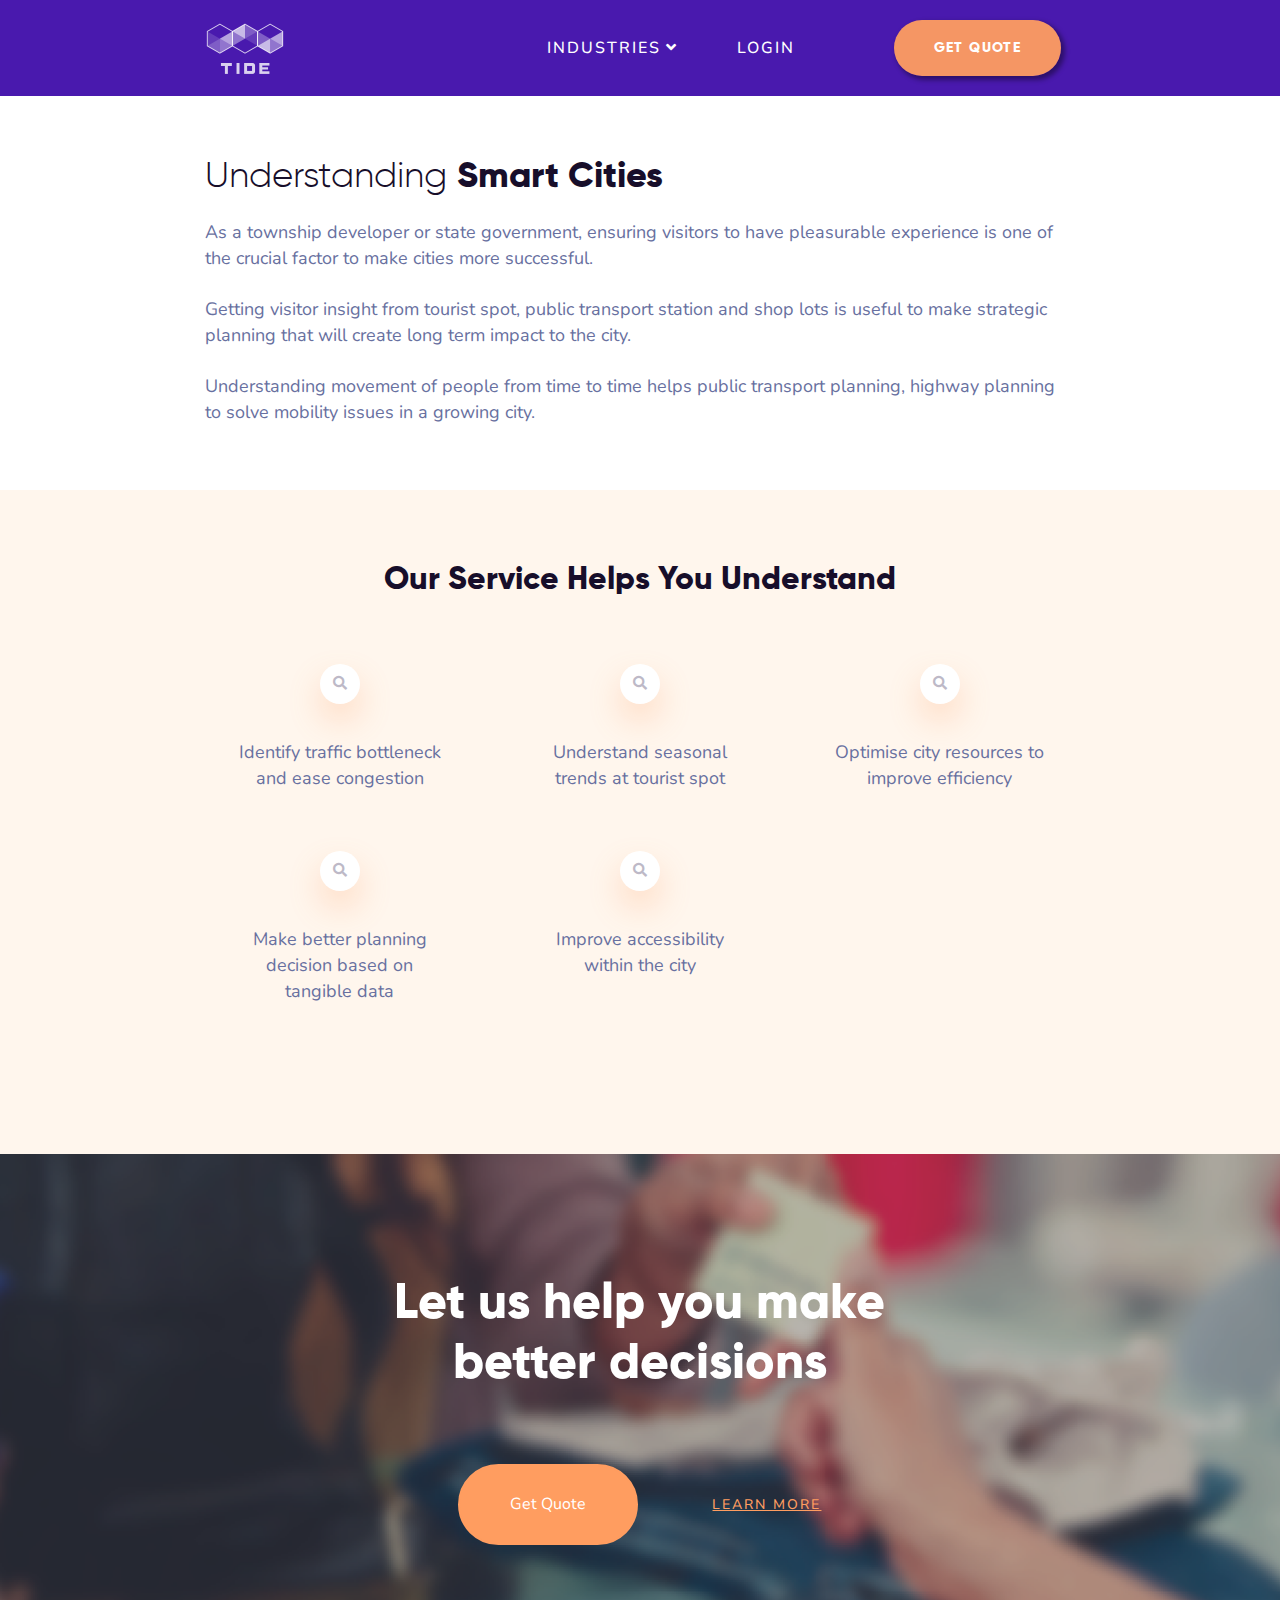
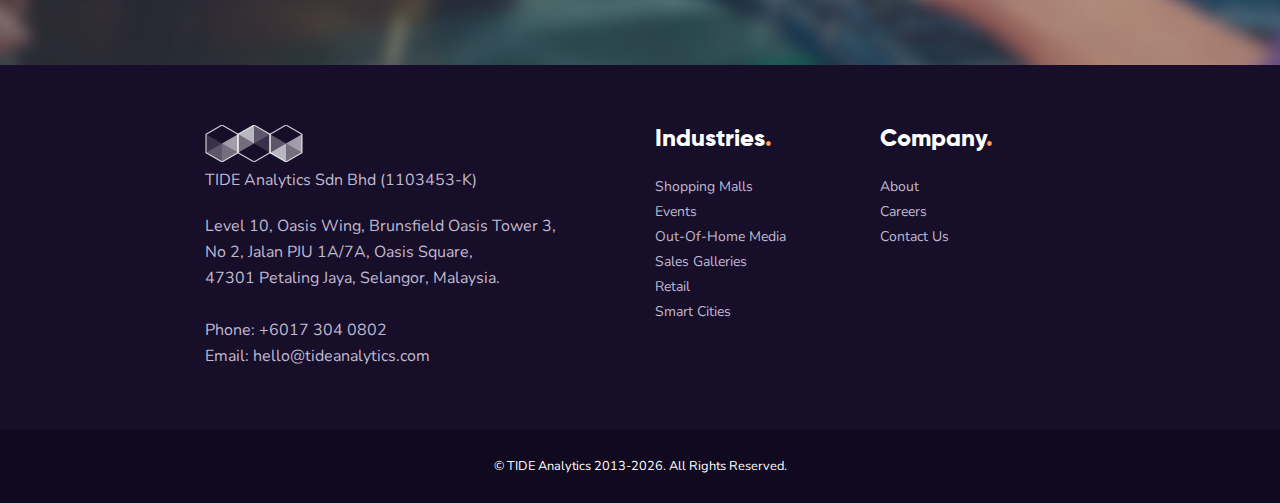
<file: industry-smartcities.html>
<!DOCTYPE html>
<html lang="en">

<head>

	<meta charset="utf-8">
	<meta http-equiv="x-ua-compatible" content="ie=edge">
	<meta name="description" content="">
	<meta name="viewport" content="width=device-width, initial-scale=1">
	<link rel="shortcut icon" href="internal-assets/img/favicon.png">
	<title>TIDE Analytics - Understanding Traffic</title>
	<link rel="stylesheet" href="assets/css/bootstrap/css/bootstrap.min.css">
	<link rel="stylesheet" href="assets/fonts/flaticon/flaticon.css">
	<link rel="stylesheet" href="assets/fonts/fontawesome/css/all.css">
	<link rel="stylesheet" href="assets/css/animate.css">
	<link rel="stylesheet" href="assets/css/meanmenu.css">
	<link rel="stylesheet" href="assets/css/slick/slick.css">
	<link rel="stylesheet" href="assets/css/slick/slick-theme.css">
	<link rel="stylesheet" href="assets/css/magnific-popup.css">
	<link rel="stylesheet" href="assets/css/default.css">
	<link rel="stylesheet" href="assets/css/style.css">
	<link rel="stylesheet" href="assets/css/responsive.css">
  <link rel="stylesheet" href="assets/css/tide.css">

	<!-- Custom -->
	<style>

		@media (min-width: 1024px) {
			.container {
				max-width: 900px;
			}
		}

		.header_area {
			background: #4919ae;
			padding: 20px 20px;
			top:0px;
		}

		.bilo_logo img {
			width: 80px;
		}
		.bilo_title h2 { font-weight: 400 }

		.drop_shadow {
			-webkit-box-shadow: 3px 3px 5px 1px rgba(0, 0, 0, 0.4);
			-moz-box-shadow: 3px 3px 5px 1px rgba(0, 0, 0, 0.4);
			box-shadow: 3px 3px 5px 1px rgba(0, 0, 0, 0.4);
		}

		img.greyscale {
			filter: url("data:image/svg+xml;utf8,<svg xmlns=\'http://www.w3.org/2000/svg\'><filter id=\'grayscale\'><feColorMatrix type=\'matrix\' values=\'0.3333 0.3333 0.3333 0 0 0.3333 0.3333 0.3333 0 0 0.3333 0.3333 0.3333 0 0 0 0 0 1 0\'/></filter></svg>#grayscale");
			/* Firefox 3.5+ */
			filter: gray;
			/* IE6-9 */
			-webkit-filter: grayscale(100%);
			/* Chrome 19+ & Safari 6+ */
		}

		img.greyscale:hover {
			filter: none;
			-webkit-filter: grayscale(0%);
		}

		.plan_icon img {
			width: 80px;
			height: 80px;
		}

		.blog_info>ol {
			margin-left: -20px;
			margin-top: 10px;
		}

		.blog_info>ol>li {
			max-width: 300px;
			list-style: disc;
		}

		.widget-about p {
			font-size: 16px;
		}

		.widget-title {
			margin-bottom: 20px;
		}

		.widget-list ul li {
			line-height: 24px;
		}

		.about_text_area h2 {
			font-size: 36px;
		}

		.about_text_area p {
			font-size: 18px;
		}

		.testimonial_text h2 {
			font-size: 32px;
			font-weight: normal;
			text-align: center;
		}

		.work_btn {
			text-decoration: none;
		}

		.work_info span {
			font-family: "Gilroy-ExtraBold.ttf";
			color: #170e2a;
		}

		.work_info p {
			font-size: 18px;
		}
	</style>
</head>

<body>



	<!-- Start Header area -->
	<header id="header_sticky" class="header_area">
		<div class="container">
			<div class="row align-items-center">
				<div class="col-lg-3">
					<div class="bilo_logo text-left">
						<a href="/">
							<img id="tide-logo" src="internal-assets/img/logo-vertical-grey.png"/>
						</a>
					</div>
				</div>
				<div class="col-lg-6 pull-right">
					<div class="nav_menu" style="float: right; padding-top: 0px;">
						<nav class="main_menu">
							<ul class="menu_list">
								<li>
									<a href="#home" class="page_scroll">INDUSTRIES<span class="caret"><i class="fas fa-angle-down"></i></span></a>
									<ul class="sub-menu">
										<li><a href="industry-shoppingmalls.html">Shopping Malls</a></li>
										<li><a href="industry-events.html">Events</a></li>
										<li><a href="industry-ooh.html">Out-Of-Home Media</a></li>
										<li><a href="industry-salesgalleries.html">Sales Galleries</a></li>
										<li><a href="industry-retail.html">Retail</a></li>
										<li><a href="industry-smartcities.html">Smart Cities</a></li>
									</ul>
								</li>
								<li><a href="https://app.tideanalytics.com/login" class="page_scroll">LOGIN</a></li>
							</ul>
						</nav>
					</div>
				</div>
				<div class="col-lg-3">
					<div class="download_box text-center">
						<a href="contact.html" class="menu_btn drop_shadow" >GET QUOTE</a>
					</div>
				</div>
				<div class="col-sm-12">
					<div class="mobile_menu"></div>
				</div>
			</div>
		</div>
	</header>
	<!-- End Header area -->



	<section class="bilo_about section_padding" style="margin-top: 36px; padding-bottom:40px;">
		<div class="container">
			<div class="row">
				<div class="col-lg-12">
					<div class="about_right">
						<div class="about_text_area wow fadeInRight"  data-wow-delay="0s">
							<h2><span>Understanding </span>Smart Cities</h2>
							<p>As a township developer or state government, ensuring visitors to have pleasurable experience is one of the crucial factor to make cities more successful.</p>
							<p>Getting visitor insight from tourist spot, public transport station and shop lots is useful to make strategic planning that will create long term impact to the city.</p>
							<p>Understanding movement of people from time to time helps public transport planning, highway planning to solve mobility issues in a growing city.</p>
						</div>
					</div>
				</div>
			</div>
		</div>
	</section>


	<!-- Start bilo testimonial section -->
	<section class="bilo_testimonial section_padding" style="padding-top: 60px; background-color: #FFF6ED">
		<div class="container">
			<div class="row">
				<div class="col-lg-12">
					<div class="testimonial_text">
						<h2>Our Service Helps You Understand</h2>
					</div>
				</div>
			</div>

			<div class="row">
				<div class="col-lg-4 col-md-6 col-sm-12">
					<div class="work_box text-center">
						<div class="work_info">
							<!--https://fontawesome.com/icons/search?style=solid-->
							<a href="javascript:;" class="work_btn"><i class="fas fa-search"></i></a>
							<p>Identify traffic bottleneck and ease congestion</p>
						</div>
					</div>
				</div>
				<div class="col-lg-4 col-md-6 col-sm-12">
					<div class="work_box text-center">
						<div class="work_info">
							<a href="javascript:;" class="work_btn"><i class="fas fa-search"></i></a>
							<p>Understand seasonal trends at tourist spot</p>
						</div>
					</div>
				</div>
				<div class="col-lg-4 col-md-6 col-sm-12">
					<div class="work_box text-center">
						<div class="work_info">
							<a href="javascript:;" class="work_btn"><i class="fas fa-search"></i></a>
							<p>Optimise city resources to improve efficiency</p>
						</div>
					</div>
				</div>
				<div class="col-lg-4 col-md-6 col-sm-12">
					<div class="work_box text-center">
						<div class="work_info">
							<a href="javascript:;" class="work_btn"><i class="fas fa-search"></i></a>
							<p>Make better planning decision based on tangible data</p>
						</div>
					</div>
				</div>
				<div class="col-lg-4 col-md-6 col-sm-12">
					<div class="work_box text-center">
						<div class="work_info">
							<a href="javascript:;" class="work_btn"><i class="fas fa-search"></i></a>
							<p>Improve accessibility within the city</p>
						</div>
					</div>
				</div>

			</div>

			<div class="row">
				<div class="price_bg" style="bottom: 0%">
					<img src="assets/img/price_g.png" class="img-fluid" alt="">
				</div>
			</div>
		</div>

	</section>
	<!-- End bilo testimonial section -->



	<!-- Start Get Quote Secion -->
	<section class="bilo_app_trial section_padding" style="background-image: url('internal-assets/img/index/contact.png');"  id="download">
		<div class="container">
			<div class="row justify-content-center">
				<div class="col-lg-8">
					<div class="bilo_title app_title text-center">
						<h2>Let us help you make better decisions</h2>
					</div>
					<div class="bilo_bg_btn text-center">
						<a href="contact.html" class="bg_btn active-btn">Get Quote</a>
						<a href="industry-shoppingmalls.html" style=" font-size: 14px; color: #ff9d60; font-weight: 500; letter-spacing: 2px; text-decoration: underline; text-transform: uppercase; margin-left: 40px; margin-bottom: 15px;">Learn More</a>
					</div>
				</div>
			</div>
		</div>
	</section>
	<!-- End Get Quote Section -->



	<!-- Start bilo-widget section -->
	<section class="bilo_widget section_padding">
		<div class="container">
			<div class="row">
				<div class="col-lg-6">
					<div class="widget_area">
						<div class="widget-title">
							<a href="/">
								<img src="internal-assets/img/logo-vertical-grey-textless.png"></img>
							</a>
							<p style="margin-top:5px">TIDE Analytics Sdn Bhd (1103453-K)</p>
						</div>
						<div class="widget-about widget-address">
							<p>Level 10, Oasis Wing, Brunsfield Oasis Tower 3,</p>
							<p>No 2, Jalan PJU 1A/7A, Oasis Square, </p>
							<p>47301 Petaling Jaya, Selangor, Malaysia.</p>
							<br />
							<p>Phone: <a href="tel:+60173040802" style="color:#c0b9cf">+6017 304 0802</a></p>
							<p>Email: <a href="mailto:hello@tideanalytics.com" style="color:#c0b9cf">hello@tideanalytics.com</a></p>
						</div>
					</div>
				</div>
				<div class="col-lg-3">
					<div class="widget_area">
						<div class="widget-title">
							<h4>Industries<span>.</span></h4>
						</div>
						<div class="widget-list">
							<div class="row">
								<div class="col-lg-12">
									<ul>
										<li><a href="industry-shoppingmalls.html">Shopping Malls</a></li>
										<li><a href="industry-events.html">Events</a></li>
										<li><a href="industry-ooh.html">Out-Of-Home Media</a></li>
										<li><a href="industry-salesgalleries.html">Sales Galleries</a></li>
										<li><a href="industry-retail.html">Retail</a></li>
										<li><a href="industry-smartcities.html">Smart Cities</a></li>
									</ul>
								</div>
							</div>
						</div>
					</div>
				</div>
				<div class="col-lg-3">
					<div class="widget_area">
						<div class="widget-title">
							<h4>Company<span>.</span></h4>
						</div>
						<div class="widget-list">
							<div class="row">
								<div class="col-lg-12">
									<ul>
										<li><a href="about.html">About</a></li>
										<li><a href="careers.html">Careers</a></li>
										<li><a href="contact.html">Contact Us</a></li>
									</ul>
								</div>
							</div>
						</div>
					</div>
				</div>
			</div>
		</div>
	</section>
	<!-- End bilo-widget section -->

	<!-- Start footer -->
	<footer class="bilo_footer">
		<div class="container">
			<div class="row">
				<div class="col-lg-12">
					<div class="bilo_footer_text text-center">
						<p>© TIDE Analytics 2013-<span id="footer_year">2019</span>. All Rights Reserved.</p>
					</div>
				</div>
			</div>
		</div>
	</footer><!-- End footer -->



	<script src="assets/js/vendor/jquery-1.12.4.min.js"></script>
	<script src="assets/js/vendor/modernizr-3.6.0.min.js"></script>
	<script src="assets/css/bootstrap/js/bootstrap.min.js"></script>
	<script src="assets/css/bootstrap/js/popper.min.js"></script>
	<script src="assets/css/slick/slick.min.js"></script>
	<script src="assets/js/jquery.meanmenu.js"></script>
	<script src="assets/js/jquery.magnific-popup.min.js"></script>
	<script src="assets/js/wow.min.js"></script>
	<script src="assets/js/custom.js"></script>
	<script src="assets/js/tide.js"></script>
	<script async src="https://www.googletagmanager.com/gtag/js?id=UA-47472966-1"></script>
	<script>
		window.dataLayer = window.dataLayer || [];
		function gtag(){dataLayer.push(arguments);}
		gtag('js', new Date());
		gtag('config', 'UA-47472966-1');
	</script>
</body>

</html>
</file>
<file: assets/fonts/flaticon/flaticon.css>
/*
  	Flaticon icon font: Flaticon
  	Creation date: 04/02/2019 06:24
  	*/

@font-face {
  font-family: "Flaticon";
  src: url("./Flaticon.eot");
  src: url("./Flaticon.eot?#iefix") format("embedded-opentype"),
       url("./Flaticon.woff2") format("woff2"),
       url("./Flaticon.woff") format("woff"),
       url("./Flaticon.ttf") format("truetype"),
       url("./Flaticon.svg#Flaticon") format("svg");
  font-weight: normal;
  font-style: normal;
}

@media screen and (-webkit-min-device-pixel-ratio:0) {
  @font-face {
    font-family: "Flaticon";
    src: url("./Flaticon.svg#Flaticon") format("svg");
  }
}

[class^="flaticon-"]:before, [class*=" flaticon-"]:before,
[class^="flaticon-"]:after, [class*=" flaticon-"]:after {   
  font-family: Flaticon;
font-style: normal;
}

.flaticon-24-hours:before { content: "\f100"; }
.flaticon-settings:before { content: "\f101"; }
.flaticon-customer-service:before { content: "\f102"; }
.flaticon-ui:before { content: "\f103"; }
.flaticon-gear:before { content: "\f104"; }
.flaticon-menu:before { content: "\f105"; }
.flaticon-quote:before { content: "\f106"; }
.flaticon-review:before { content: "\f107"; }
</file>
<file: assets/css/default.css>
input:focus{
	outline: none;
}
/* margin top */
.mt_10{
	margin-top: 10px;
}
.mt_20{
	margin-top: 20px;
}
.mt_30{
	margin-top: 30px;
}
.mt_40{
	margin-top: 40px;
}
.mt_45{
	margin-top: 45px;
}
.mt_50{
	margin-top: 50px;
}
.mt_60{
	margin-top: 60px;
}
.mt_70{
	margin-top: 70px;
}
.mt_80{
	margin-top: 80px;
}
.mt_90{
	margin-top: 90px;
}
.mt_100{
	margin-top: 100px;
}

/* margin bottom */
.mb_10{
	margin-bottom: 10px;
}
.mb_20{
	margin-bottom: 20px;
}
.mb_30{
	margin-bottom: 30px;
}
.mb_35{
	margin-bottom: 35px;
}
.mb_40{
	margin-bottom: 40px;
}
.mb_50{
	margin-bottom: 50px;
}
.mb_55{
	margin-bottom: 55px;
}
.mb_60{
	margin-bottom: 60px;
}
.mb_70{
	margin-bottom: 70px;
}
.mb_80{
	margin-bottom: 80px;
}
.mb_90{
	margin-bottom: 90px;
}
.mb_100{
	margin-bottom: 100px;
}
/* padding top */
.pt_10{
	padding-top: 10px;
}
.pt_20{
	padding-top: 20px;
}
.pt_30{
	padding-top: 30px;
}
.pt_40{
	padding-top: 40px;
}
.pt_50{
	padding-top: 50px;
}
.pt_60{
	padding-top: 60px;
}
.pt_70{
	padding-top: 70px;
}
.pt_80{
	padding-top: 80px;
}
.pt_90{
	padding-top: 90px;
}
.pt_100{
	padding-top: 100px;
}

/* Padding bottom */
.pb_10{
	padding-bottom: 10px;
}
.pb_20{
	padding-bottom: 20px;
}
.pb_30{
	padding-bottom: 30px;
}
.pb_40{
	padding-bottom: 40px;
}
.pb_50{
	padding-bottom: 50px;
}
.pb_60{
	padding-bottom: 60px;
}
.pb_70{
	padding-bottom: 70px;
}
.pb_80{
	padding-bottom: 80px;
}
.pb_90{
	padding-bottom: 90px;
}
.pb_100{
	padding-bottom: 100px;
}
</file>
<file: assets/css/style.css>
/*-------------------------------------
Template Name: Bilo - Sass App Landing HTML Template
Template URI:
Description: Bilo - Sass App Landing HTML Template.
Author: webtend
Author URI: https://themeforest.net/user/webtend
Version: 1.0
---------------------------------------
CSS INDEX
---------------------------------------
1.Default css
2.preloader css
3.header-area css
4.bilo_bg_1 section css
5.bilo_plan section css
6.bilo_intrested_app section css
7.bilo_featues_slide section css
8.Bilo_video section css
9.bilo_pricing section css
10.bilo_works section css
11.bilo_app_trial section css
12.bilo_news_feed widget section css
13.bilo_widget section css
14.bilo_footer section css
15.Blog.html css
16.Single_Blog.html css
17.index-4.html css
18.comeingsoon.html css
---------------------------------------*/

/*===================== 1. Satrt Default css  =====================*/
@import url('https://fonts.googleapis.com/css?family=Nunito:700|Rubik:400,500,700,700i');

a,
a:hover,
a:focus{
	color: #170e2a;
	text-decoration: none;
	outline: none;
}
h1,h2,h3,h4,h5,h6{
	font-family: 'Gilroy-ExtraBold.ttf';
	margin: 0;
	color: #170e2a;
}
h1{
	font-size: 100px;
}
h2{
	font-size: 50px;
}
h3{
	font-size: 28px;
}
h4{
	font-size: 24px;
}
h5{
	font-size: 18px;
}
h6{
	font-size: 16px;
}
p{
	margin: 0;
}
ul{
	margin: 0;
	padding: 0;
}
li{
	list-style: none;
}
button{
	cursor: pointer;
}
body{
	font-family: 'Rubik', sans-serif;
	font-family: 'Nunito', sans-serif;
	font-size: 16px;
	color: #6870a0;
	line-height: 26px;
    overflow-x: hidden;
}
section{
	overflow: hidden;
}
@font-face{
	src: url(../fonts/Gilroy-ExtraBold.ttf);
	font-family: 'Gilroy-ExtraBold.ttf';
}
@font-face{
	font-family: 'Gilroy-Light.ttf';
	src: url(../fonts/Gilroy-Light.ttf);
}
@font-face{
	font-family: 'Gilroy-Bold.ttf';
	src: url(../fonts/Gilroy-Bold.ttf);
}
@font-face{
	font-family: 'Gilroy-Regular.ttf';
	src: url(../fonts/Gilroy-Regular.ttf);
}
.section_padding{
	padding: 120px 0;
}
.light_bg{
	background: #fff7ee;
}
.bilo_btn{
	display: inline-block;
	font-family: 'Gilroy-Bold.ttf';
	font-weight: bold;
	padding: 25px 56px;
	font-size: 14px;
	line-height: 1.667;
	background: #ff9d60;
	color: #fff;
	border-radius: 50px;
	transition: all .5s;
}
.bilo_span span{
	color: #ff9d60;
	text-decoration: underline;
	letter-spacing: 2px;
	font-weight: 500;
	text-transform: uppercase;
}
.bilo_title_span {
	margin-bottom: 20px;
}
.bilo_title_span span{
	color: #ff9d60;
	text-decoration: underline;
	letter-spacing: 2px;
	text-transform: uppercase;
	font-weight: 500;
	font-size: 14px;
}
.bilo_title{
	margin-bottom: 70px;
}
.bilo_title h2{
	font-size: 50px;
	font-weight: bold;
	margin-bottom: 70px;
}
.bilo_btn{
	display: inline-block;
	font-family: 'Gilroy-Bold.ttf';
	font-size: 14px;
	color: #fff;
}
/*=============== End Default css =====================*/

/*=============== 2. Start preloader css =====================*/
.preloader{
  background: #fff;
  height: 100%;
  overflow: hidden;
  position: fixed;
  text-align: center;
  width: 100%;
  z-index: 11000;
}
.lds-ellipsis {
  display: inline-block;
  position: absolute;
  width: 64px;
  height: 64px;
  top: 50%;
  left: 47%;
}
.lds-ellipsis div {
  position: absolute;
  top: 27px;
  width: 11px;
  height: 11px;
  border-radius: 50%;
  animation-timing-function: cubic-bezier(0, 1, 1, 0);
}
.lds-ellipsis div:nth-child(1) {
	background: #6e40c2;
  left: 6px;
  animation: lds-ellipsis1 0.6s infinite;
}
.lds-ellipsis div:nth-child(2) {
	background: #5825b8;
  left: 6px;
  animation: lds-ellipsis2 0.6s infinite;
}
.lds-ellipsis div:nth-child(3) {
	background: #ff9d60;
  left: 26px;
  animation: lds-ellipsis2 0.6s infinite;
}
.lds-ellipsis div:nth-child(4) {
	background: #170e2a;
  left: 45px;
  animation: lds-ellipsis3 0.6s infinite;
}
@keyframes lds-ellipsis1 {
  0% {
    transform: scale(0);
  }
  100% {
    transform: scale(1);
  }
}
@keyframes lds-ellipsis3 {
  0% {
    transform: scale(1);
  }
  100% {
    transform: scale(0);
  }
}
@keyframes lds-ellipsis2 {
  0% {
    transform: translate(0, 0);
  }
  100% {
    transform: translate(19px, 0);
  }
}

/*=============== End preloader css =====================*/

/*=============== 3. Start header_area css =====================*/
.header_area.sticky {
	position: fixed;
	top: 0;
	background: #4919ae;
	padding: 20px 20px;
}
.header_area.sticky .bilo_logo img {
    width: 80px;
}
.header_area.sticky .download_box .menu_btn {
    padding: 15px 50px;
}
.header_area.sticky .nav_menu,
.header_area.sticky .menu_icon_box{
	padding-top: 15px;
}
.header_3.sticky .main_menu .menu_list li a{
	color: #fff;
}
.header_3.sticky .menu_icon_box .bilo_menu_icon{
	color: #fff;
}
.header_area{
	position: absolute;
	top: 70px;
	left: 0;
	width: 100%;
	z-index: 337;
}
.nav_menu{
	position: relative;
	float: left;
	padding-top: 15px;
}
.main_menu .menu_list li{
	position: relative;
	display: inline-block;
	margin-right: 55px;
}
.main_menu .menu_list li a{
	display: block;
	font-size: 16px;
	color: #fff;
	font-weight: 500;
	text-transform: uppercase;
	letter-spacing: 2px;
	transition: all .3s;
}
.main_menu .menu_list li a .caret i {
    font-size: 16px;
    margin-left: 5px;
    -webkit-transition: .4s;
    transition: .4s;
}
.main_menu li:hover .caret i{
    transform: rotate(-180deg);
}
/* header_3 menu */
.header_3 .main_menu .menu_list li a{
	color: #170e2a;
}
.header_3 .menu_icon_box .bilo_menu_icon{
	color: #170e2a;
}
/*  start Sub-menu*/
/* submenu */
.main_menu .menu_list li ul.sub-menu{
	position: absolute;
    width: 210px;
    text-align: left;
    background: #FAFAFA;
    z-index: 11;
    top: 150%;
    left: 0px;
    border-top: 3px solid #ff9d60;
    opacity: 0;
    visibility: hidden;
    transition: all .3s;
}
.main_menu .menu_list li:hover > ul.sub-menu{
	top: 120%;
	visibility: visible;
	opacity: 1;
	transition: all .2s;
}
.main_menu .menu_list li ul.sub-menu li{
	display: block;
	margin: 0;
	border-bottom: 1px solid #7343c5;
}
.main_menu .menu_list li ul.sub-menu li:last-child{
	border-bottom: none;
}
.main_menu .menu_list li ul.sub-menu li a{
	font-size: 13px;
	color: #7343c5;
    padding: 15px 20px;
}
.main_menu .menu_list li ul.sub-menu li:hover > a{
	background: #7343c5;
	color: #fff;
}
.main_menu .menu_list li ul.sub-menu li ul.sub-menu{
	left: 100%;
	top: 0;
	opacity: 0;
	visibility:hidden;
	transition: all .5s;
}
.main_menu .menu_list li ul.sub-menu li:hover ul.sub-menu{
	visibility: visible;
	opacity: 1;
}
/* sub-menu  end*/
.download_box{
	position: relative;
}
.download_box .menu_btn{
	font-family: 'Gilroy-ExtraBold.ttf';
	display: inline-block;
	padding: 20px 50px;
	font-size: 14px;
	color: #fff;
	background: #7732c1;
	border-radius: 50px;
}
.header_area_3 .menu_icon_box a{
	color: #170e2a;
}
.header_area_3 .main_menu .menu_list li a{
	color: #170e2a;
}
.header_4 .download_box .menu_btn{
	background: #fff;
	color: #1b1c2f;
}
/*===================== End header_area css =====================*/

/*===================== 4. Start bilo_bg_1 section css =====================*/
.header_bg{
	position: relative;
	padding-top: 205px;
	padding-bottom: 70px;
}
.bilo_bg_1{
	background: url(../img/home_bg1.jpg) no-repeat;
	background-size: cover;
}
.bilo_bg_3{
	background: url(../img/home_bg2.jpg) no-repeat;
	background-size: cover;
}
.bilo_bg_text h1{
	font-size: 100px;
	font-weight: bold;
	color: #fff;
	margin-bottom: 25px;
	line-height: 110px;
}
.bilo_bg_text p{
	font-size: 18px;
	color: #fff;
}
.bilo_bg_text {
    margin-bottom: 50px;
}
.bilo_bg_3 .bg_btn{
	color: #170e2a;
}
.bilo_bg_3 .bg_btn.active-btn{
	color: #fff;
}
.bilo_bg_3 .bg_btn.active-btn:hover{
	color: #170e2a;
}
.bg_btn{
	padding: 25px 50px;
	line-height: 1.667;
	color: #fff;
	background: transparent;
	border: 2px solid #af86e7;
	border-radius: 50px;
	transition: all .5s;
	margin-right: 30px;
}
.active-btn{
	display: inline-block;
    background: #ff9d60 !important;
	color: #fff;
	border-color: #ff9d60 !important;
    transition: all .5s;
}
.bilo_bg_btn .active-btn:hover{
	background: transparent !important;
	border-color: #af86e7 !important;
	color: #fff;
}
.bilo_bg_btn .bg_btn:hover{
	background: #ff9d60;
	border-color: #ff9d60;
	color: #fff;
	box-shadow: 0px 16px 32px 0px rgba(0, 0, 0, 0.1);
}
.bilo_bg_3 .bilo_bg_text h1{
	color: #170e2a;
}
.bilo_bg_3 .bilo_bg_text p{
	color: #6870a0;
}
/*===================== End bilo_bg_1 section css =====================*/


/*===================== 5. Start bilo_plan section css =====================*/
.bilo_plan_span{
	margin-bottom: 22px;
}
.plan_text_area h2{
	font-size: 50px;
	margin-bottom: 41px;
}
.plan_text_area p{
	margin-bottom: 45px;
}
.plan_button .plan_btn{
	display: inline-block;
	padding: 25px 56px;
	background: #ff9d60;
	color: #fff;
	font-size: 14px;
}
.plan_button .plan_btn:hover{
	box-shadow: 0px 16px 32px 0px rgba(255, 157, 96, 0.5);
}
.plan_box {
    padding: 25px 40px;
}
.plan_icon{
	margin-bottom: 35px;
}
.plan_icon img{
	width: 50px;
	height: 50px;
}
.plan_info h4{
	margin-bottom: 25px;
}
.plan_info p{
	font-size: 14px;
	margin-bottom: 5px;
}
.plan_info  a.plan_btn{
	font-size: 14px;
	color: #b4b9d6;
}
.plan_info a.plan_btn:hover{
	color: #ff9d60;
	text-decoration: underline;
}
/*===================== End bilo_plan section css =====================*/

/*===================== 6. Start bilo_intrested_app section css =====================*/
.intrest_app_area h2{
	font-size: 49px;
	margin-bottom: 43px;
	margin-top: 20px;
}
.intrest_app_download{
	padding: 45px 0;
	border-bottom: 2px solid rgb(255, 217, 194);
}
.intrest_app_download .intrest_app_btn{
	font-family: 'Gilroy-Bold.ttf';
    display: inline-block;
    padding: 27px 50px;
    border-radius: 50px;
    padding-left: 90px;
    line-height: 20px;
    border: 2px solid #ffd4d1;
    font-size: 14px;
    background: transparent;
    font-weight: bold;
    position: relative;
    transition: all .5s;
    margin-right: 30px;
}
.intrest_app_download .intrest_app_btn:hover{
	background: rgb(255, 157, 96);
  	box-shadow: 0px 16px 32px 0px rgba(255, 157, 96, 0.5);
}
.intrest_app_download .intrest_app_btn:hover:before{
	color: #fff;
}
.app_icon:before{
	font-family: 'Font Awesome 5 Brands';
    position: absolute;
    left: 42px;
    top: 37px;
    font-size: 38px;
    color: #ff9d60;
}
.android_icon:before{
	content: '\f17b';
}
.apple_icon:before{
	content: '\f179';
}
.intrest_app_download .intrest_app_btn span{
	display: block;
	font-size: 12px;
	color: #ffd4d1;
	text-transform: uppercase;
}
.intrest_app_icon {
	float: left;
}
.intrest_app_icon i{
	display: inline-block;
	text-align: center;
	width: 100px;
	height: 100px;
	color: #ff9d60;
	line-height: 100px;
	font-size: 45px;
	background: rgb(255, 255, 255);
  	box-shadow: 0px 16px 32px 0px rgba(255, 157, 96, 0.5);
  	border-radius: 50%;
}
.intrest_review_text {
    padding-top: 25px;
    margin-left: 130px;
}
.intrest_review_text h4{
	margin-bottom: 15px;
}
.intrest_review_text a{
	font-size: 14px;
	color: #ff9d60;
}
/*===================== End bilo_intrested_app section css =====================*/

/*===================== 7. Start bilo_featues_slide section css =====================*/
.feature_area{
	padding: 80px 50px;
	text-align: center;
	margin-right: 20px;
	margin-left: 20px;
	border: 2px solid #e4e7ff;
	margin-bottom: 40px;
	outline: none;
}
.feature_area:nth-child(2n){
    margin-top: 40px;
    background: rgb(255, 255, 255);
	box-shadow: 0px 16px 32px 0px rgba(207, 205, 255, 0.5);
	border:none;
}
.feature_icon{
	width: 120px;
	height: 120px;
	line-height: 120px;
	text-align: center;
	background: #f6f6ff;
	margin: 0 auto 35px auto;
	border-radius: 50%;
}
.feature_icon i{
	font-size: 60px;
}
.feature_info h4{
	font-size: 23px;
	margin-bottom: 35px;
}
/*===================== End bilo_featues_slide section css =====================*/

/*===================== 8. Satrt Bilo_video section css =====================*/
.bilo_video{
	position: relative;
	background: url(../img/video_bg.jpg) no-repeat;
}
.play_area{
	background: url(../img/play_bg.jpg) no-repeat center;
	background-size: cover;
	height: 600px;
	text-align: center;
	padding: 225px 0;
	margin-top: 10px;
}
.play_icon{
	text-align: center;
    width: 150px;
    height: 150px;
    border-radius: 50%;
    background: rgba(255, 255, 255, 0.2);
    box-shadow: 0px 16px 32px 0px rgba(89, 115, 159, 0.2);
    line-height: 150px;
    margin: 0 auto;
}
.play_icon a.play_btn{
	font-family: 'Gilroy-Bold.ttf';
	display: inline-block;
	width: 120px;
  	height: 120px;
  	line-height: 120px;
  	border-radius: 50%;
	background: rgb(255, 255, 255);
	color: #170e2a;
	font-size: 14px;
}
/*===================== End Bilo_video section css =====================*/

/*===================== 9. Start bilo_pricing section css =====================*/
.bilo_pricing{
	position: relative;
}
.pricing_tab{
	margin-top: 20px;
	float: right;
	position: relative;
}
.pricing_tab ul{
	position: absolute;
	top: 0;
	left: 0;
	border: none;
}
.pricing_tab input{
	width: 376px;
	height: 80px;
	border: 2px solid #e4e7ff;
	border-radius: 50px;
}
.pricing_tab ul li a.active{
	background: #ff9d60 !important;
	color: #fff !important;
	border-color: #ff9d60 !important;
	z-index: 1;
}
.pricing_tab ul li a.pricing_tab_btn{
	font-family: 'Gilroy-Bold.ttf';
    display: inline-block;
    padding: 27px 59px;
    font-size: 14px;
    color: #6870a0;
    background: transparent;
    letter-spacing: 2px;
    text-transform: uppercase;
    border-radius: 50px;
    border: none;
    transition: all .5s;
}
.tab-content {
    margin-top: 10px;
}
.price_table{
	padding: 80px;
	text-align: center;
	background: rgb(255, 255, 255);
	box-shadow: 0px 16px 32px 0px rgba(255, 157, 96, 0.1);
}
.price_title h2{
	font-size: 40px;
	margin-bottom: 30px;
}
.price_tag h1{
	color: #ff9d60;
	font-size: 70px;
	margin-bottom: 25px;
}
.price_tag h1 span{
	color: #6870a0;
	font-size: 16px;
}
.price_body{
	margin-bottom: 40px;
}
.price_body ul li{
	line-height: 40px;
	font-size: 14px;
}
.price_body ul li:hover{
	color: #ff9d60;
	text-decoration: underline;
}
.price_button .price_btn{
	display: inline-block;
	font-family: 'Gilroy-Bold.ttf';
	padding: 25px 43px;
	border: 2px solid rgb(228, 231, 255);
	background: transparent;
	color: #6870a0;
	font-size: 14px;
	border-radius: 50px;
	text-transform: capitalize;
	transition: all .5s;
}
.price_button .price_btn:hover{
	color: #fff;
	background: rgb(255, 157, 96);
  	box-shadow: 0px 16px 32px 0px rgba(255, 157, 96, 0.5);
  	border-color: #ff9d60;
}
.price_bg {
    position: absolute;
    bottom: 0;
    left: 0;
    z-index: -1;
}
/*===================== End bilo_pricing section css =====================*/

/*===================== 10. Start bilo_works section css =====================*/
.work_box_area{
	position: relative;
}
.work_line{
	height: 2px;
    width: 70%;
    border-bottom: 1px solid #ffefe5;
    margin: 0 auto;
    position: absolute;
    left: 15%;
    top: 41%;
}
.work_box{
	padding: 30px;
}
.work_icon{
	margin-bottom: 35px;
}
.work_info a.work_btn{
	display: inline-block;
	width: 40px;
	height: 40px;
	line-height: 40px;
	color: #bdb9c7;
	font-size: 14px;
	text-align: center;
	border-radius: 50%;
	background: rgb(255, 255, 255);
	box-shadow: 0px 16px 32px 0px rgba(255, 157, 96, 0.3);
	margin-bottom: 35px;
	transition: all .5s;
}
.work_info a.work_btn:hover{
	color: #fff;
	background: rgb(249, 158, 101);
  	box-shadow: 0px 16px 32px 0px rgba(255, 157, 96, 0.5);
}
.work_info h4{
	margin-bottom: 28px;
}
/*===================== End bilo_works section css =====================*/

/*===================== 11. Start bilo_app_trial section css =====================*/
.bilo_app_trial{
	background: url(../img/app_bg.jpg) no-repeat center;
	background-size: cover;
	position: relative;
}
.bilo_title_span.app_title_span  span{
	color: #fff;
}
.bilo_title.app_title h2{
	color: #fff;
}
/* Start bilo_testimonial section css*/
.testimonial_text h2{
	font-size: 50px;
	line-height: 60px;
	font-weight: bold;
	margin-bottom: 24px;
}
.testimonial_text p {
    font-size: 14px;
}
.testimonial_single{
	margin: 0 30px 0px 0px;
	padding: 50px;
	border: 1px solid #ffefe5;
}
.testimonial_single .testimonial_review p{
	font-size: 14px;
	margin-bottom: 20px;
}
.testimonial_single .testimonial_review h5{
	font-size: 18px;
}
.testimonial_single .testimonial_review h5 span{
	font-size: 14px;
	color: #ff9d60;
}
.testimonial_icon{
	margin-bottom: 45px;
}
.testimonial_icon i{
	width: 50px;
    height: 50px;
    border-radius: 50%;
    background: rgb(255, 157, 96);
    box-shadow: 0px 16px 32px 0px rgba(255, 157, 96, 0.5);
    text-align: center;
    font-size: 14px;
    display: block;
    line-height: 50px;
    color: #fff
}
.feature_slide.slick-initialized.slick-slider {
    height: 500px;
}
.testimonial_single{
	outline: none;
}
.testimonial_slide .slick-prev,
.testimonial_slide .slick-next{
	font-family: 'Gilroy-Bold.ttf';
	font-size: 14px;
	display: inline-block;
	width: 60px;
	height: 60px;
	line-height: 60px;
	border-radius: 50px;
	text-transform: capitalize;
	background: transparent;
	color: #b5bada;
	border: 2px solid #b5bada;
	outline: none;
	transition: all .5s;
}
.testimonial_slide .slick-prev:hover,
.testimonial_slide .slick-next:hover{
	background: rgb(255, 157, 96);
	box-shadow: 0px 16px 32px 0px rgba(255, 157, 96, 0.5);
	opacity: 1;
	border-color: rgb(255, 157, 96);
	color: #fff;
}
.testimonial_slide .slick-prev{
  	position: absolute;
  	left: -35%;
  	top: 90%;
}
.testimonial_slide .slick-next{
  	position: absolute;
  	left: -24%;
  	top: 90%;
}
/*===================== End bilo_app_trial section css =====================*/

/*===================== 12. Start bilo_news_feed section =====================*/
.bilo_news_feed{
	background: #fff7ee;
}
.blog_sigle_area .blog_info{
	margin-top: 35px;
}
.blog_sigle_area  .blog_info h3{
	line-height: 36px;
	font-size: 24px;
}
.blog_sigle_area  .blog_info a.b_tag{
	display: block;
	font-size: 14px;
	color: #ff9d60;
	font-weight: 500;
	letter-spacing: 2px;
	text-decoration: underline;
	text-transform: uppercase;
	margin-bottom: 15px;
}
/*===================== End bilo_news_feed section =====================*/

/*===================== 13. Start bilo_widget section =====================*/
.bilo_widget{
	background: #170e2a;
}
.widget-title{
	margin-bottom: 50px;
}
.widget-title h4{
	color: #fff;
}
.widget-title h4 span{
	color: #ff9d60;
}
.widget-about p{
	font-size: 14px;
	color: #c0b9cf;
}
.widget-link {
	margin-top: 40px;
}
.widget-link ul li{
	display: inline-block;
	margin-right: 10px;
}
.widget-link ul li a{
	display: block;
	width: 60px;
	height: 60px;
	line-height: 60px;
	border-radius: 50%;
	background: #1f1436;
	color: #fff;
	font-size: 14px;
	text-align: center;
	transition: all .5s;
}
.widget-link ul li a:hover{
	background: #ff9d60;
	box-shadow: 2.778px 15.757px 32px 0px rgba(255, 157, 96, 0.3);
}
.widget-link ul li span{
	margin-right: 15px;
	color: #fff;
	font-size: 16px;
	font-family: 'Gilroy-Bold.ttf';
}
.widget-list ul li{
	line-height: 40px;
}
.widget-list ul li a{
	color: #c0b9cf;
	font-size: 14px;
	text-transform: capitalize;
}
/* ===================== End bilo-widget section =====================*/

/* ===================== 14. Start bilo_footer =====================*/
.bilo_footer{
	background: #100920;
	padding: 30px 0;
}
.bilo_footer_text p{
	color: #fff;
}
/*===================== End bilo_footer =====================*/

/*===================== 15. Satrt Blog.html css =====================*/
.bilo_sb_bg{
	background: url(../img/home_bg1.jpg) no-repeat;
	background-size: cover;
	position: relative;
	padding: 335px 0 220px;
}
.breadcrumb_text h1{
	font-size: 100px;
	color: #fff;
	margin-bottom: 18px;
}
.breadcrumb_text ul li{
	display: inline-block;
	padding: 0 10px;
	color: #fff;
}
.breadcrumb_text ul li a{
	color: #fff;
	text-transform: capitalize;
}
.bl_main_info{
	padding: 50px !important;
	border-color: #fff0f0 !important;
}
.blog_main_img{
	position: relative;
}
.bl_main_info.blog_details h2 {
    font-size: 32px;
}
.bl_main_info p{
	padding: 25px 0;
}
.bl_main_info .blog_btn{
	display: inline-block;
	padding: 25px 47px;
	font-size: 14px;
	background: #e5e6f0;
	letter-spacing: 1px;
	border-radius: 50px;
	font-weight: 500;
	transition: all .5s;
}
.bl_main_info .blog_btn:hover{
	background: rgb(255, 157, 96);
  	box-shadow: 2.778px 15.757px 32px 0px rgba(255, 157, 96, 0.3);
}
.blog_play {
	position: absolute;
	top: 41%;
	left: 45%;
}
.blog_play .b_play{
	display: block;
	width: 80px;
	height: 80px;
	line-height: 80px;
	text-align: center;
	font-size: 14px;
	color: #fff;
	background: #ff9d60;
	border-radius: 50%;
}
.bl_main_area .bl_main_info{
	border-top: 1px solid #fff0f0 !important;
}
.bilo_paginaition ul li{
	display: inline-block;
	margin-right: 10px;
}
.bilo_paginaition ul li a{
	display: inline-block;
	width: 50px;
	height: 50px;
	line-height: 50px;
	text-align: center;
	color: #6870a0;
	background: #fff2f2;
	border-radius: 50px;
	transition: all .5s;
}
.bilo_paginaition ul li a:hover{
	background: rgb(255, 157, 96);
  	box-shadow: 0px 16px 32px 0px rgba(255, 157, 96, 0.3);
}
.blog_main_area_bg{
	background: url(../img/bl-bg.jpg) no-repeat;
	background-size: cover;
	padding: 45px 50px;
	border: 1px solid #fff0f0;
}
.blog_icon{
	float: left;
	margin-top: 10px;
}
.blog_text{
	margin-left: 80px;
}
.blog_text h2{
	line-height: 36px;
}
.blog_text h2 a{
	font-size: 27px;
}
.widget_sidebar{
	width: 300px;
	margin: 0 auto;
}
.sidebar_widget_title h3{
	font-size: 28px;
	margin-bottom: 30px;
	color: #170e2a;
	font-weight: bold;
}
.search_widget form{
    position: relative;
}
.search_widget input{
	position: relative;
	width: 100%;
	height: 60px;
	font-size: 12px;
	color: #6870a0;
	border: 1px solid #edeaf2;
	padding: 0px 0px 0px 28px;
}
.search_widget input::placeholder{
	color: #6870a0;
}
.search_widget button.search_btn{
	position: absolute;
	width: 60px;
	height: 60px;
	line-height: 60px;
	font-size: 14px;
	color: #fff;
	top: 0;
	right: 0;
	border: none;
	background: #ff9d60;
}
.ins_pa{
    padding-right: 7px;
    padding-left: 7px;
}
.insta_img{
	margin-bottom: 15px;
}
.insta_img img{
	width: 100%;
}
.social_widget_link li{
	display: inline-block;
	margin-right: 10px;
}
.social_widget_link li a{
	display: block;
	width: 40px;
	height: 40px;
	line-height: 40px;
	text-align: center;
	border: 1px solid #fff0f0;
	border-radius: 50%;
	font-size: 14px;
	color: #6870a0;
	transition: all .5s;
}
.social_widget_link li a:hover{
	background: #ff9d60;
	color: #fff;
}
.categories_list li{
	line-height: 24px;
	border-bottom: 1px solid #eaeaea;
	margin-bottom: 16px;
}
.categories_list li a{
	display: block;
	padding-bottom: 16px;
	color: #6870a0;
}
.categories_list li:last-child{
	border-bottom: none;
}
.categories_list li a span{
	float: right;
}
.feeds_single{
    text-align: left;
    overflow: hidden;
    margin-bottom: 40px;
}
.feeds_single .feeds_img{
	width: 28%;
	float: left;
	margin-right: 15px;
}
.feeds_single .feeds_img img{
	width: 100%;
}
.feeds_single .feeds_info{
	width: 65%;
    overflow: hidden;
}
.feeds_single .feeds_info h6 a{
	display: block;
	color: #170e2a;
	margin-bottom: 5px;
}
.feeds_single .feeds_info p{
	color: #6870a0;
	font-size: 14px;
}
.feeds_single .feeds_info p i{
	margin-right: 10px;
}
.tags_list{
	text-align: left;
}
.tags_list li {
	display: inline-block;
	margin-right: 10px;
	margin-bottom: 10px;
}
.tags_list li a{
	display: block;
	padding: 15px 17px;
	border: 1px solid #eaeaea;
	font-size: 14px;
	color: #6870a0;
}
.add_widget{
	position: relative;
}
.add_widget_img {
	background: url(../img/over_img.jpg) no-repeat;
	background-size: cover;
	padding: 50px 38px 50px 48px;
    position: relative;
    z-index: 1;
}
.add_widget_img:after{
    position: absolute;
    left: 0;
    top: 0;
    height: 100%;
    width: 100%;
    content: '';
    opacity: .9;
    z-index: -1;
    background: #ff9d60;
}
.add_widget_img img{
	width: 100%;
}
.add_widget_text span{
	display: block;
	font-size: 14px;
	letter-spacing: 2px;
	color: #fff;
	text-transform: uppercase;
	margin-bottom: 126px;
}
.add_widget_text h2{
	font-size: 37px;
	font-weight: 300;
	font-family: 'Rubik', sans-serif;
	margin-bottom: 85px;
}
.add_widget_text .add_btn{
	display: inline-block;
	padding: 25px 36px;
	color: #fff;
	font-size: 12px;
	letter-spacing: 2px;
	font-weight: 500;
	background: #ff9d60;
}
/*===================== End blog.html css =====================*/

/*===================== 16. Start Bilo Single_blog.html css =====================*/
.admin_area_link {
	margin-bottom: 6px;
}
.admin_area_link ul li{
	display: inline-block;
	margin-right: 30px;
}
.admin_area_link ul li a{
	color: #6870a0;
	font-size: 14px;
}
.admin_area_link ul li i{
	margin-right: 6px;
}
.content_text_area h2{
	font-size: 32px;
	line-height: 46px;
	letter-spacing: -1px;
	margin-bottom: 30px;
}
.content_text_area p.p_35{
	margin-bottom: 35px;
}
.content_text_area p{
	margin-bottom: 45px;
}
.content_text_area .blockquote{
	background: #170e2a;
	padding: 30px 50px 30px 90px;
	margin-bottom: 45px;
}
.content_text_area .blockquote p{
	font-size: 14px;
	line-height: 24px;
	color: #cbc1df;
	margin-bottom: 0;
	padding-bottom: 20px;
}
.content_text_area .blockquote h6{
	font-size: 14px;
	color: #fff;
}
.content_text_area img{
	margin-bottom: 45px;
	width: 100%;
}
.inner_content{
	overflow: hidden;
	clear: both;
	margin-bottom: 50px;
}
.content_img{
	width: 35%;
	float: left;
	padding-right: 20px;
}
.content_img img{
	width: 100%;
	margin-bottom: 0;
}
.content_inner_text{
	width: 65%;
	float: left;
}
.content_inner_text p{
	font-size: 14px;
	margin-bottom: 0;
}
.content_share_area{
	clear: both;
}
.tags_area h4{
	font-size: 24px;
	margin-bottom: 20px;
}
.tags_area ul.social_link_2 li{
	margin-right: 0;
	margin-left: 10px;
}
.tags_area ul.tags_list li{
	margin-bottom: 0;
}
.prev_next_area{
	padding: 45px 0;
	border-top: 1px solid #eaeaea;
	border-bottom: 1px solid #eaeaea;
}
.prev_next_text a{
	color: #7886a0;
	font-size: 14px;
	font-weight: 500;
	letter-spacing: 2px;
	text-transform: uppercase;
}
.releted_post_title h4,
.comment_title h4,
.post_title h4{
	font-size: 26px;
	font-weight: bold;
	color: #170e2a;
}
.releted_post{
	margin-bottom: 110px;
}
.blog_img img {
    width: 100%;
}
.blog_details{
	padding: 40px;
	border: 1px solid #f4f3fb;
	border-top: none;
}
.blog_details h4{
	font-size: 24px;
	line-height: 34px;
	color: #170e2a;
	margin-bottom: 16px;
}
.blog_details p{
	font-size: 14px;
}
.about_admin{
	background: #fff8f3;
	padding: 53px 65px;
	position: relative;
}
.admin_img {
	position: absolute;
	top: -120px;
	left: 270px;
	text-align: center;
}
.admin_img img{
	width: 100px;
	height: 100px;
	border-radius: 50%;
	border: 6px solid #fff;
	background-color: rgb(209, 209, 209);
}
.admin_bio{
	margin-top: 40px;
}
.admin_bio h4{
	font-size: 26px;
	font-weight: bold;
	color: #170e2a;
	margin-bottom: 10px;
}
.admin_bio ul.social_link_2{
	margin-bottom: 20px;
}
ul.social_link_2 li{
	display: inline-block;
	margin-right: 10px;
}
ul.social_link_2 li a{
	font-size: 14px;
	color: #9498b6;
}
ul.social_link_2 li a:hover{
	color: #ff9d60;
}
.admin_bio p{
	font-size: 14px;
	line-height: 24px;
}
.comment_list_area{
	padding-bottom: 10px;
	border-bottom: 1px solid #eaeaea;
}
.comment_list_area .single_comment {
	margin-bottom: 50px;
}
.comment_list_area .single_comment .comment_img{
	float: left;
}
.comment_list_area .single_comment .comment_img img{
	width: 100px;
	height: 100px;
	border-radius: 50%;
}
.comment_list_area .single_comment .comment_text{
	margin-left: 130px;
}
.comment_list_area .single_comment .comment_text h5 {
	color: #170e2a;
	font-weight: bold;
	margin-bottom: 10px;
}
.comment_list_area .single_comment .comment_text h5 i{
	color: #cacfef;
	font-size: 12px;
}
.comment_list_area .single_comment .comment_text h6{
	color: #ff9d60;
	letter-spacing: 2px;
	font-weight: 500;
	margin-bottom: 20px;
}
.comment_list_area .single_comment .comment_text p{
	font-size: 14px;
	line-height: 24px;
}
.comment_list_area .single_comment .comment_text h5 i{
	margin-left: 25px;
}
.comment_list_area .single_comment .comment_text h5 span{
	float: right;
	font-size: 14px;
	text-transform: capitalize;
}
.comment_list_area .single_comment .comment_text h5 span a{
	color: #7886a0;
}
.comment_list_area .single_comment .comment_text h5 span a i{
	margin-right: 4px;
	color: #7886a0;
}
.post_form{
	background: #fff8f3;
	padding: 50px;
}
.post_form .form_list {
	position: relative;
}
.post_form .form_list input{
	width: 100%;
	height: 60px;
	background: #fff;
	padding: 23px 30px;
	border: none;
	outline: none;
	text-transform: capitalize;
	margin-bottom: 20px;
}
.post_form .form_list textarea{
	width: 100%;
	height: 150px;
	padding: 23px 30px;
	border: none;
	outline: none;
	text-transform: capitalize;
	margin-bottom: 14px;
}
.post_form .form_list i{
	position: absolute;
	right: 30px;
	top: 23px;
	color: #ff9d60;
	font-size: 14px;
}
textarea::placeholder{
	color: #a7a7c1;
	font-size: 14px;
}
input::placeholder{
	color: #a7a7c1;
	font-size: 14px;
}
.bilo_post_button .bilo_post_btn{
	border: none;
	display: inline-block;
	padding: 25px 62px;
	font-size: 14px;
	color: #fff;
	letter-spacing: 1px;
	font-weight: 500;
	text-transform: uppercase;
	border-radius: 50px;
	background: rgb(255, 157, 96);
	transition: all .5s;
}
.bilo_post_button .bilo_post_btn:hover{
	box-shadow: 0px 16px 32px 0px rgba(255, 157, 96, 0.3);
}
.bilo_post_button {
    margin-top: 10px;
}
/*===================== End Bilo Single_blog.html css =====================*/

/*===================== 17. Start index_4.html css =====================*/
.bilo_title_2{
	position: relative;
	margin-bottom: 80px;
}
.title_img{
	position: absolute;
	top: 0;
	left: 0;
}
.bilo_title_2 span{
	display: block;
	font-family: 'Gilroy-Light.ttf';
	font-size: 50px;
	line-height: 40px;
	color: #1b1c2f;
}
.bilo_title_2 h2{
	margin-bottom: 30px;
}
.bilo_title_2 p{
	color: #1b1c2f;
}
.bilo_bg_4{
	background: url(../img/soft/bg_4.jpg) no-repeat;
	background-size: cover;
}
.bilo_bg_5{
	background: url(../img/soft/bg_5.jpg) #f6f6f6 no-repeat;
	background-size: cover;
	padding-bottom: 200px;
}
.bilo_bg_6{
	background: url(../img/soft/bg_6.jpg) no-repeat;
	background-size: cover;
}
.bilo_bg_4 .bg_4_button .bg_btn{
	border-color: #fff;
}
.bilo_bg_4 .bg_4_button .active-btn{
	display: inline-block;
    background: #fd6692!important;
	color: #fff;
	border-color: #fd6692!important;
    transition: all .5s;
}
.bilo_bg_4 .bg_4_button.bilo_bg_btn .bg_btn:hover{
	background: #fd6692;
	border-color: #fd6692;
	color: #fff;
	box-shadow: 0px 16px 32px 0px rgba(0, 0, 0, 0.1);
}
.header_5 .main_menu ul li a{
	color: #1b1c2f;
}
.sticky.header_5 .main_menu ul li a,
.sticky.header_6 .main_menu ul li a{
	color: #fff;
}
.header_5 .download_box a.menu_btn,
.header_6 .download_box a.menu_btn{
	background: transparent;
	color: #fff;
	border:2px solid #fff;
	transition: all .5s;
}
.header_5 .download_box a.menu_btn:hover,
.header_6 .download_box a.menu_btn:hover{
	background: #7732c1;
	border-color: #7732c1;
}
.bilo_bg_5 .bilo_bg_text h1,
.bilo_bg_6 .bilo_bg_text h1{
	color: #1b1c2f;
}
.bilo_bg_6 .bilo_bg_text p{
	color: #6870a0;
}
.bilo_bg_5 .bg_4_button .bg_btn,
.bilo_bg_6 .bg_4_button .bg_btn{
	border-color: #b9bbca;
	color: #6870a0;
}
.bilo_bg_5 .bg_4_button .active-btn{
	display: inline-block;
    background: #fa8319!important;
	color: #fff;
	border-color: #fa8319!important;
    transition: all .5s;
}
.bilo_bg_5 .bg_4_button.bilo_bg_btn .bg_btn:hover{
	background: #fa8319;
	border-color: #fa8319;
	color: #fff;
	box-shadow: 0px 16px 32px 0px rgba(0, 0, 0, 0.1);
}
.bilo_bg_6 .bg_4_button .active-btn{
	display: inline-block;
    background: #f9723e!important;
	color: #fff;
	border-color: #f9723e!important;
    transition: all .5s;
}
.bilo_bg_6 .bg_4_button.bilo_bg_btn .bg_btn:hover{
	background: #f9723e;
	border-color: #f9723e;
	color: #fff;
	box-shadow: 0px 16px 32px 0px rgba(0, 0, 0, 0.1);
}
.header_6 .main_menu ul li a{
	color: #1b1c2f;
}
.about_text_area{
	position: relative;
}
.about_text_area h2{
	margin-bottom: 20px;
}
.about_text_area h2 span{
	font-family: 'Gilroy-Light.ttf';
	margin-bottom: 20px;
}
.about_text_area p{
	font-size: 14px;
	margin-bottom: 25px;
}
.about_left img{
	width: 100%;
	height: 350px;
}
.about_feature{
	margin-top: 120px;
}
.feature_box_text{
	position: relative;
}
.feature_box_text span{
	font-family: 'Gilroy-Light.ttf';
	font-size: 50px;
	color: #1b1c2f;
	line-height: 40px;
	margin-bottom: 3px;
}
.feature_box_text h2{
	margin-bottom: 35px;
}
.ab_margin_1{
	margin-bottom: 80px;
}
.ab_margin_2{
	margin-top: -200px;
}
.ab_margin_3 {
    margin-top: -120px;
}

.ab_margin_4 {
    margin-top: 80px;
}

.ab_margin_5 {
	margin-top: -120px;
}


.ab_feature_box{
	position: relative;
	padding: 56px 80px;
	background-color: rgb(255, 255, 255);
  	box-shadow: 0px 16px 32px 0px rgba(207, 205, 255, 0.5);
  	transition: .5s;
}
.ab_feature_box:hover{
	background-color: rgb(246, 71, 122);
	box-shadow: 0px 16px 32px 0px rgba(207, 205, 255, 0.5);
}
.ab_feature_box:hover .ab_feature_info h3{
	color: #fff;
}
.ab_feature_box:hover .ab_feature_info p{
	color: #fff;
}
.shpae img{
	width: 100%;
}
.shpae_1{
	position: absolute;
	top: 42px;
	right: 52px;
}
.shpae_2{
	position: absolute;
	top: 17px;
	right: 28px;
}
.shpae_3{
	position: absolute;
	top: 50px;
	right: 32px;
}
.shpae_4{
	position: absolute;
	top: 26px;
	left: 46px;
}
.ab_feature_icon{
	margin-bottom: 21px;
}
.ab_feature_info h3{
	font-size: 30px;
	margin-bottom: 27px;
}
.ab_feature_info p{
	color: #30314b;
}
.bilo_pricing_table_2{
	position: relative;
}
.price_bg_2{
	position: absolute;
    top: 0;
    left: 0;
    z-index: -1;
}
.price_bg_2 img{
	width: 100%;
}
.soft_tilte h2{
	margin-bottom: 30px;
}
.price_table_2{
	overflow: hidden;
	text-align: center;
	background: #fff;
	box-shadow: 0px 16px 90px 0px rgba(223, 211, 186, 0.39);
}
.price_title_2{
	text-align: center;
	padding: 40px 0px;
	background: -webkit-linear-gradient(220deg, rgb(253,83,132) 0%, rgb(234,123,34) 100%);
	background: -o-linear-gradient(220deg, rgb(253,83,132) 0%, rgb(234,123,34) 100%);
	background: linear-gradient(310deg, rgb(253,83,132) 0%, rgb(234,123,34) 100%);
	transition: all .5s;
}
.price_table_2:hover .price_title_2{
	background: -webkit-linear-gradient(40deg, rgb(253,83,132) 0%, rgb(234,123,34) 100%);
	background: -o-linear-gradient(40deg, rgb(253,83,132) 0%, rgb(234,123,34) 100%);
	background: linear-gradient(130deg, rgb(253,83,132) 0%, rgb(234,123,34) 100%);
}
.price_title_2 h2{
	font-family: 'Gilroy-Bold.ttf';
	font-size: 35px;
	color: #fff;
	font-weight: bold;
}
.price_title_2 h4{
	font-family: 'Gilroy-Regular.ttf';
	font-size: 24px;
	color: #fff;
}
.price_body_2{
	padding: 40px 0;
}
.price_body_2 ul li{
	line-height: 50px;
	color: #30314b;
}
.price_button_2{
	margin-bottom: 50px;
	display: block;
}
.price_button_2 .price_btn{
	display: inline-block;
	padding: 19px 26px;
	background: rgb(246, 71, 122);
  	font-size: 18px;
  	color: #fff;
  	text-transform: uppercase;
  	font-weight: 500;
  	transition: .5s;
}
.price_button_2 .price_btn:hover{
	box-shadow: 0px 16px 32px 0px rgba(210, 209, 223, 0.5);
}
.bilo_works{
	margin-top: 120px;
}
.bilo_work_bg{
	position: absolute;
	top: 50%;
	right: 0;
}
.work_box_2{
	margin-bottom: 40px;
    overflow: hidden;
    clear: both;
}
.work_box_icon_2{
	float: left;
}
.work_box_info_2{
	margin-left: 160px;
}
.work_box_info_2 h4{
	font-size: 25px;
	margin-bottom: 30px;
}
.work_box_info_2 p{
	color: #30314b;
}
.work_box_count{
	margin-bottom: 35px;
}
.work_box_count h2{
	font-size: 70px;
	color: #deddde;
}
.soft_download{
	background: url(../img/soft/download_bg.jpg) no-repeat;
	background-size: cover;
}
.soft_area_text p{
	margin-bottom: 50px;
}
.soft_intro_video_img{
	position: relative;
}
.soft_intro_video_img img{
	width: 540px;
	height: 540px;
	border-radius: 50%;
}
.play_overlay{
	position: absolute;
	top: 0;
	left: 0;
	width: 100%;
	height: 100%;
	opacity: .7;
	background: #30314b;
	border-radius: 50%;
}
.play_icon_2{
	position: absolute;
	top: 42%;
	left: 42%;
}
.play_icon_2 .play_button_2{
	display: block;
	width: 90px;
  	height: 90px;
  	line-height: 80px;
  	text-align: center;
  	background: rgb(253, 102, 146);
  	box-shadow: 0px 16px 32px 0px rgba(0, 0, 0, 0.29);
  	border: 8px solid #ea5e87;
  	border-radius: 50%;
  	z-index: 1;
}
.soft_btn_group .soft_btn{
	position: relative;
	display: inline-block;
	padding: 25px 40px 25px 75px;
	background: transparent;
	color: #1b1c2f;
	font-size: 14px;
	border-radius: 50px;
	font-weight: bold;
	margin-right: 37px;
	border: 2px solid #fd6692;
	transition: all .5s;
}
.soft_btn_group .soft_btn:hover{
	background: #fd6692;
	color: #fff;
	box-shadow: 0px 16px 32px 0px rgba(0, 0, 0, 0.1);
}
.soft_btn_group .soft_btn:hover:before{
	color: #fff !important;
}
.soft_btn_group .soft_btn.active_btn{
	background: #fd6692;
	color: #fff;
}
.soft_btn_group .soft_btn.soft_icon:before{
	font-family: 'Font Awesome 5 Brands';
    position: absolute;
    left: 35px;
    top: 24px;
    font-size: 38px;
}
.windo_icon:before{
	content: '\f17a';
	color: #fd6692;
}
.apple_icon:before{
	content: '\f179';
}
.partners_single{
	margin-bottom: 120px;
	text-align: center;
	outline: none;
}
.partners_single img{
	margin: 0 auto;
}
.feedback_title{
	margin-bottom: 80px;
}
.feedback_title span{
	font-family: 'Gilroy-bold.ttf';
	font-size: 30px;
	color: #1b1c2f;
}
.feed_review{
	padding: 60px 90px;
	background: rgb(255, 255, 255);
	box-shadow: 0px 5px 76px 0px rgba(7, 7, 7, 0.07);
}
.feed_review_text p{
	color: #1b1c2f;
	margin-bottom: 40px;
}
.feed_people_img {
    text-align: center;
    outline: none;
}
.feed_people_img img{
	text-align: center;
	border-radius: 50%;
	width: 60px;
	height: 60px;
	margin: 0 auto;
	cursor: pointer;
}
.bilo_blog_2{
	margin-top: 120px;
	margin-bottom: 120px;
}
.blog_area_2{
	position: relative;
}
.blog_info_2{
	position: absolute;
	left: 0;
	bottom: -130px;
	width: 429px;
	background-color: rgb(255, 255, 255);
  	box-shadow: 0px 16px 32px 0px rgba(207, 205, 255, 0.5);
  	padding: 28px 25px;
}
.blog_info_2 h3{
	font-size: 20px;
	margin-bottom: 30px;
}
.blog_info_2 p{
	color: #30314b;
	margin-bottom: 30px;
}
.blog_info_2 a.bl_btn{
	font-weight: 700;
	font-style: italic;
	color: #f6477a;
	font-size: 16px;
}
.blog_img_2 img{
	width: 100%;
}
.bilo_newsletter{
	display: block;
	margin-bottom: -200px;
}
.bilo_news_bg{
	background: url(../img/soft/news_bg.jpg) no-repeat;
	background-size: cover;
	padding: 90px 0;
	box-shadow: 0px 16px 32px 0px rgba(207, 205, 255, 0.5);
	position: relative;
	z-index: 1;
}
.bilo_newsletter_title{
	margin-bottom: 50px;
}
.bilo_newsletter_title h2{
	font-size: 40px;
}
.bilo_newsletter_form form{
	position: relative;
}
.bilo_newsletter_form form input{
	width: 100%;
	height: 70px;
	border-radius: 50px;
	border: none;
	background: #f4eef0;
	padding-left: 40px;
}
.bilo_newsletter_form form button.newsletter_btn{
	position: absolute;
	bottom: -5px;
	right: 0;
	width: 86px;
	height: 86px;
	line-height: 86px;
	border-radius: 50%;
	background: #fd6692;
	color: #fff;
	font-size: 32px;
	border: none;
}
.bilo_widget_2{
	background: #f4eef0;
	position: relative;
	display: block;
	overflow: hidden;
	padding-top: 280px;
	padding-bottom: 80px;
}
.footer_bg_img{
	position: absolute;
	left: 0;
	bottom: 0;
}
.footer_bg_img img{
	width: 100%;
}
.bilo_widget_2 .widget_area .widget-about p{
	color: #1b1c2f;
}
.bilo_widget_2 .widget_area .widget-link ul li a{
	width: 45px;
	height: 45px;
	line-height: 45px;
	color: #1b1c2f;
	background: transparent;
	border: 1px solid #f6477a;
}
.bilo_widget_2 .widget_area .widget-link ul li a:hover{
	background: #f6477a;
	border-color: #f6477a;
}
.bilo_widget_2 .widget_area .widget-title h4{
	color: #1b1c2f;
}
.bilo_widget_2 .widget_area .widget-list ul li a{
	color: #1b1c2f;
}
.bilo_widget_2 .widget_area .widget_list_2 ul li{
	line-height: 35px;
}
.bilo_widget_2 .bilo_footer_text {
	padding-top: 80px;
}
.bilo_widget_2 .bilo_footer_text p{
	color: #1b1c2f;
}
.bilo_widget_2 .widget_area .ins_pa{
	padding-right: 9px;
    padding-left: 9px;
}
.bilo_widget_2 .widget_area .post_img{
	margin-bottom: 18px;
}
.bilo_widget_2 .widget_area .post_img img{
	width: 100%;
}
/*===================== End index_4.html css =====================*/

/*=============== 19. Start comesoon_area section css =====================*/
.comesoon_area{
	padding: 166px 0 156px;
}
.come_text_area span{
	color: #f35a00;
	font-weight: 500;
	letter-spacing: 2px;
	margin-bottom: 15px;
	display: block;
	text-transform: uppercase;
}
.come_text_area h1{
	font-family: 'Nunito', sans-serif;
	margin-bottom: 25px;
	font-size: 60px;
}
.counter-column{
	display: inline-block;
	margin-right: 30px;
}
.offer_timer{
	margin-top: 30px;
}
.inner{
	width: 100px;
	height: 100px;
	text-align: center;
	border-radius: 50%;
	color: #fff;
	text-transform: uppercase;
	letter-spacing: 2px;
	box-shadow: 0px 8px 16px 0px rgba(146, 167, 255, 0.3);
}
.inner span.count{
	font-family: 'Nunito', sans-serif;
	display: block;
	font-size: 34px;
	color: #fff;
	padding-top: 30px;
	margin-bottom: 4px;
}
.inner.day_bg{
	background: -webkit-linear-gradient(57deg, rgb(57,83,255) 0%, rgb(27,143,254) 100%);
	background: -o-linear-gradient(57deg, rgb(57,83,255) 0%, rgb(27,143,254) 100%);
	background: linear-gradient(147deg, rgb(57,83,255) 0%, rgb(27,143,254) 100%);
}
.inner.hours_bg{
	background: -moz-linear-gradient( 147deg, rgb(252,110,32) 0%, rgb(255,166,70) 100%);
	background: -webkit-linear-gradient( 147deg, rgb(252,110,32) 0%, rgb(255,166,70) 100%);
	background: -ms-linear-gradient( 147deg, rgb(252,110,32) 0%, rgb(255,166,70) 100%);
}
.inner.miniute_bg{
	background: -moz-linear-gradient( 147deg, rgb(4,203,209) 0%, rgb(15,240,214) 100%);
	background: -webkit-linear-gradient( 147deg, rgb(4,203,209) 0%, rgb(15,240,214) 100%);
	background: -ms-linear-gradient( 147deg, rgb(4,203,209) 0%, rgb(15,240,214) 100%);
}
.inner.second_bg{
	background: -moz-linear-gradient( 147deg, rgb(127,68,250) 0%, rgb(172,114,254) 100%);
	background: -webkit-linear-gradient( 147deg, rgb(127,68,250) 0%, rgb(172,114,254) 100%);
	background: -ms-linear-gradient( 147deg, rgb(127,68,250) 0%, rgb(172,114,254) 100%);
}
/*=============== End comesoon_area css =====================*/
</file>
<file: assets/css/responsive.css>
@media only screen and (max-width: 1366px){

}
/* Learge Layout: 1280px. */
@media only screen and (min-width: 1201px) and (max-width: 1300px) {
	
}
/* Medium Layout: 1280px. */
@media only screen and (min-width: 992px) and (max-width: 1200px) {
	.header_area{
		top: 30px;
	}
	.main_menu .menu_list li{
		margin-right: 40px;
	}
	.main_menu .menu_list li a {
	    font-size: 12px;
	}
	.bilo_bg_text h1 {
	    font-size: 60px;
	    line-height: 60px;
	}
	.plan_text_area h2 {
	    font-size: 32px;
	}
	.plan_info h4 {
	    margin-bottom: 15px;
	    font-size: 20px;
	}
	.intrest_app_area h2 {
	    font-size: 32px;
	}
	.intrest_app_download .intrest_app_btn {
	    padding: 10px 30px;
	    padding-left: 60px;
	}
	.app_icon:before {
	    left: 25px;
	    top: 20px;
	    font-size: 24px;
	}
	.testimonial_text h2 {
	    font-size: 32px;
	    line-height: 38px;
	}
	.testimonial_slide .slick-prev{
	  	top: 73%;
	}
	.testimonial_slide .slick-next{
	  	top: 73%;
	}
	.soft_intro_video_img img {
	    width: 440px;
	    height: 440px;
	}
	.soft_btn_group .soft_btn{
		margin-right: 0;
	}
	/*comeingsoon.html css*/
	.come_text_area h1{
		font-size: 42px;
		line-height: 40px;
	}
	.inner{
		width: 70px;
		height: 70px;
		font-size: 10px;
	}
	.inner span.count{
		font-size: 18px;
		margin-bottom: 0px;
		padding-top: 10px;
	}
}	
/* Tablet Layout: 768px. */
@media only screen and (min-width: 768px) and (max-width: 991px) {
	.header_area{
		top: 0;
	}
	.main_menu .menu_list li{
		margin-right: 40px;
	}
	.main_menu .menu_list li a{
		font-size: 14px;
	}
	.download_box{
		display: none;
	}
	.bilo_bg_text h1{
		font-size: 50px;
		line-height: 50px;
	}
	.nav_menu{
		display: none;
	}
	.bilo_logo{
		display: none;
	}
	.bg_left {
	    display: none;
	}
	.pricing_tab{
		float: none;
		text-align: left;
	}
	.pricing_tab ul {
	    right: 14px;
	}
	.price_button .price_btn{
		padding: 20px 35px;
	}
	.work_line{
		display: none;
	}
	.bilo_bg_btn,
	.plan_button,
	.intrested_app_img,
	.work_box,
	.testimonial_text,
	.blog_sigle_area,
	.widget_area,
	.blog_area,
	.about_left,
	.soft_intro_left,
	.blog_area,
	.blog_area_2,
	.price_table_2{
	    margin-bottom: 60px;
	}
	/*single_blog.html*/
	.content_img {
	    width: 100%;
	    padding-right: 0px;
	    padding-bottom: 30px;
	}
	.content_inner_text {
	    width: 100%;
	    float: left;
	}
	/*index-4.html*/
	.feature_box_text{
		margin-bottom: 60px;
	}
	.ab_margin_1,
	.ab_margin_2,
	.ab_margin_3{
		margin: 0;
	}
	.ab_feature_box {
		margin-bottom: 60px;
	}
	.bilo_blog_2{
		margin-bottom: 0px;
	}
	.blog_info_2{
		position: relative;
	    bottom: 0;
	    width: 100%;
	}
	/*comeingsoon.html css*/
	.come_text_area {
		margin-top: 40px;
	    text-align: center;
	}
	.counter-column{
		margin-left: 15px;
		margin-right: 15px;
	}
	.offer_timer{
		text-align: center;
	}
}
/* Mobile Layout: 360px. */
@media only screen and (min-width: 0px) and (max-width: 767px) {
	.lds-ellipsis {
		left: 40%;
	}
	.bilo_title h2 {
	    font-size: 32px;
	}
	.menu_list li a span{
		display: none;
	}
	.header_area{
		top: 0;
	}
	.download_box{
		display: none;
	}
	.nav_menu{
		display: none;
	}
	.bilo_logo{
		display: none;
	}
	.bg_left {
	    display: none;
	}
	.bilo_bg_text h1 {
	    font-size: 38px;
	    line-height: 40px;
	}
	.bilo_bg_btn {
		text-align: center;
	}
	.bilo_bg_btn .bg_btn {
		display: block;
	    padding: 15px 15px;
	    text-align: center;
	    margin-bottom: 20px;
	}
	.intrest_app_area h2 {
	    font-size: 32px;
	}
	.intrest_app_btn.app_icon.android_icon {
	    margin-bottom: 30px;
	}
	.pricing_tab{
		float: none;
		text-align: left;
	}
	.pricing_tab input{
		width: 320px;
		height: 70px;
	}
	.pricing_tab ul li a.pricing_tab_btn{
		padding: 21px 45px;
	}
	.bilo_app_trial .bilo_bg_btn .bg_btn {
		padding: 15px 35px;
		display: block;
		margin-bottom: 20px;
	}
	.work_line{
		display: none;
	}
	.testimonial_single{
		padding: 30px;
	}
	.feature_area{
		margin-left: 5px;
		margin-right: 5px;
	}
	.bilo_bg_btn,
	.plan_button,
	.intrested_app_img,
	.work_box,
	.testimonial_text,
	.blog_sigle_area,
	.widget_area,
	.about_left,
	.soft_intro_left,
	.blog_area,
	.blog_area_2,
	.price_table_2{
	    margin-bottom: 60px;
	}
	/*blog.html*/
	.breadcrumb_text h1 {
	    font-size: 40px;
	}
	.widget_sidebar {
	    margin: 40px auto 0 auto;
	}
	.bl_main_info {
	    padding: 25px !important;
	}
	.bl_main_info.blog_details h2 {
	    font-size: 18px;
	}
	.blog_play {
	    top: 30%;
	    left: 40%;
	}
	.blog_play .b_play {
	    width: 60px;
	    height: 60px;
	    line-height: 60px;
	}
	.blog_text {
	    margin-left: 0px;
	}
	.blog_icon {
	    float: none;
	    margin-top: 10px;
	    margin-bottom: 20px;
	}
	.blog_text h2 {
	    line-height: 28px;
	}
	.blog_text h2 a {
	    font-size: 16px;
	}
	/*single_blog.html*/
	.content_img {
	    width: 100%;
	    padding-right: 0px;
	    padding-bottom: 30px;
	}
	.content_inner_text {
	    width: 100%;
	    float: left;
	}
	.admin_img{
		left: 120px;
	}
	.comment_list_area .single_comment .comment_text {
	    margin-left: 0px;
	    margin-top: 40px;
	}
	.comment_list_area .single_comment .comment_img {
	    float: none;
	}
	/*index-4.html*/
	.bilo_bg_4 .bg_4_button .active-btn{
		display: block;
	}
	.feature_box_text{
		margin-bottom: 60px;
	}
	.feature_box_text h2 {
	    font-size: 34px;
	}
	.ab_margin_1,
	.ab_margin_2,
	.ab_margin_3{
		margin: 0;
	}
	.ab_feature_box {
		margin-bottom: 60px;
		position: relative;
	    padding: 20px 30px;
	}
	.ab_feature_info h3{
		font-size: 26px;
	}
	.work_box_icon_2{
		float: none;
	}
	.work_box_info_2{
		margin-top: 20px;
		margin-left: 0;
	}
	.work_box_info_2 h4 {
	    margin-bottom: 15px;
	}
	.soft_intro_video_img img {
	    width: 340px;
	    height: 240px;
	}
	.play_icon_2 {
	    top: 37%;
	    left: 39%;
	}
	.play_icon_2 .play_button_2 {
	    width: 70px;
	    height: 70px;
	    line-height: 60px;
	}
	.soft_btn_group .soft_btn{
		display: block;
		margin-bottom: 30px;
	}
	.bilo_title_2 h2 {
	    font-size: 44px;
	}
	.feed_review {
	    padding: 20px 30px;
	}
	.bilo_blog_2{
		margin-bottom: 0px;
	}
	.blog_info_2{
		position: relative;
	    bottom: 0;
	    width: 100%;
	}
	.bilo_newsletter_title h2 {
	    font-size: 26px;
	}
	.bilo_newsletter_form form input{
		height: 50px;
	}
	.bilo_newsletter_form form button.newsletter_btn {
	    width: 60px;
	    height: 60px;
	    line-height: 60px;
	}
	/*comeingsoon.html css*/
	.come_text_area {
		margin-top: 40px;
	    text-align: center;
	}
	.come_text_area h1{
		font-size: 32px;
		line-height: 40px;
	}
	.counter-column{
		margin-left: 15px;
		margin-right: 15px;
		margin-bottom: 40px;
	}
	.offer_timer{
		text-align: center;
	}
	.inner{
		width: 80px;
		height: 80px;
		font-size: 12px;
	}
	.inner span.count{
		font-size: 20px;
		padding-top: 10px;
	}
}
/* Wide Mobile Layout: 480px. */
@media only screen and (min-width: 450px) and (max-width: 767px) {
	.admin_img{
		left: 170px;
	}
	.soft_intro_video_img img {
	    width: 440px;
	    height: 340px;
	}
	.play_icon_2 {
	    top: 41%;
	    left: 42%;
	}
	.soft_btn_group .soft_btn{
		display: inline-block;
	}
}
</file>
<file: assets/css/tide.css>
/* increase height so font thickness wont cut off */
.feature_box_text span {
  line-height: 46px;
}

/* reduce header height */
.header_area.sticky {
  padding: 8px 20px;
}

/* reduce header logo height */
.header_area .bilo_logo img {
  width: inherit;
  max-height: 55px;
}

/* reduce header logo height */
.header_area.sticky .bilo_logo img {
  width: inherit;
  max-height: 40px;
}

/* get quote button */
.download_box .menu_btn {
  padding: 15px 40px;
  letter-spacing: 0.1em;
  background-color:rgb(255,157,96,0.95);
}

/* reduce header get quote button */
.header_area.sticky .download_box .menu_btn {
  padding: 15px 40px;
  letter-spacing: 0.1em;
  padding: 8px 40px;
}

/* remove underline as it seems like link */
.bilo_title_span span {
  text-decoration: none;
}

/* footer padding */
.bilo_footer {
  font-size: 0.8em;
  padding: 24px 0px;
}

/* footer company name color */
.bilo_widget .widget-title p {
	color: #c0b9cf;
}

/* footer reduce padding */
.bilo_widget.section_padding {
	padding: 60px 0;
}

/* overwrite hover style */
.ab_feature_box:hover{
	background-color: rgb(255, 255, 255);
  box-shadow: 0px 16px 32px 0px rgba(207, 205, 255, 0.5);
}
.ab_feature_box:hover .ab_feature_info h3{
  color: #30314b;
}
.ab_feature_box:hover .ab_feature_info p{
  color: #30314b;
}
</file>
